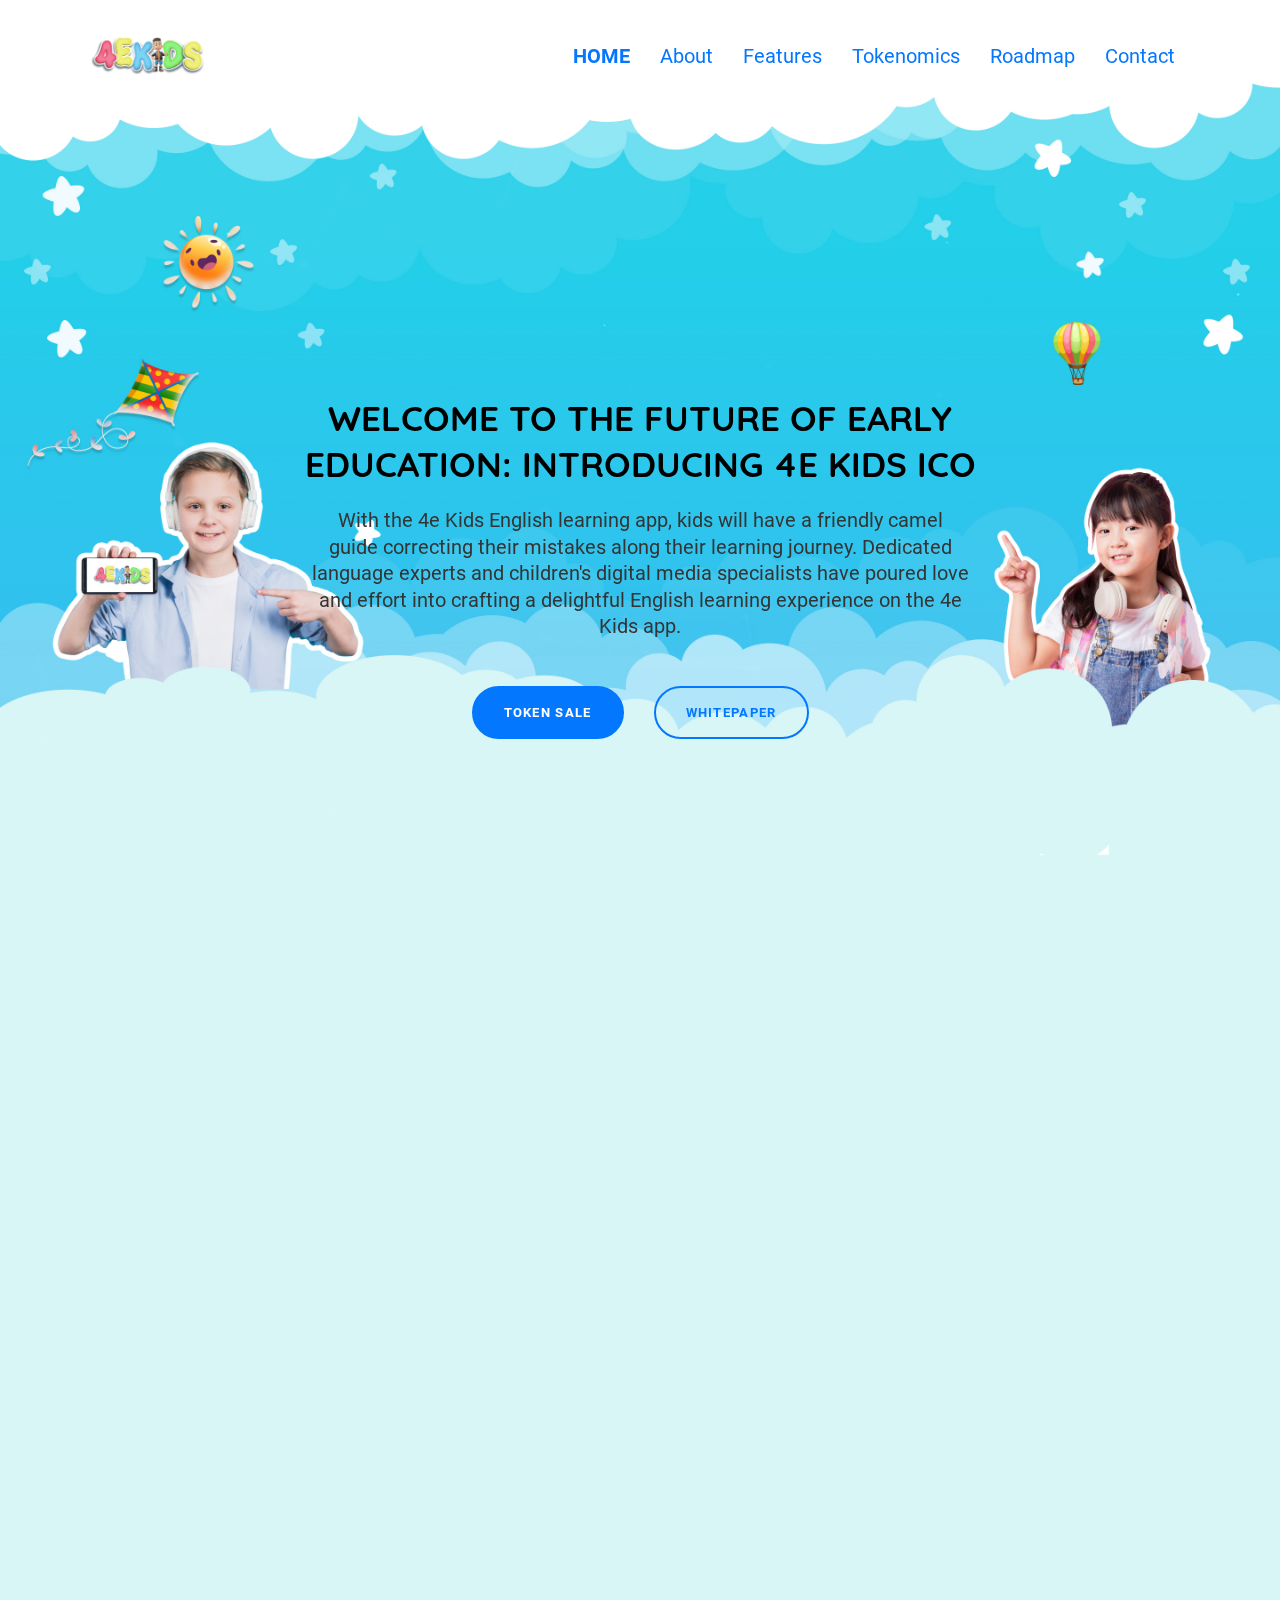
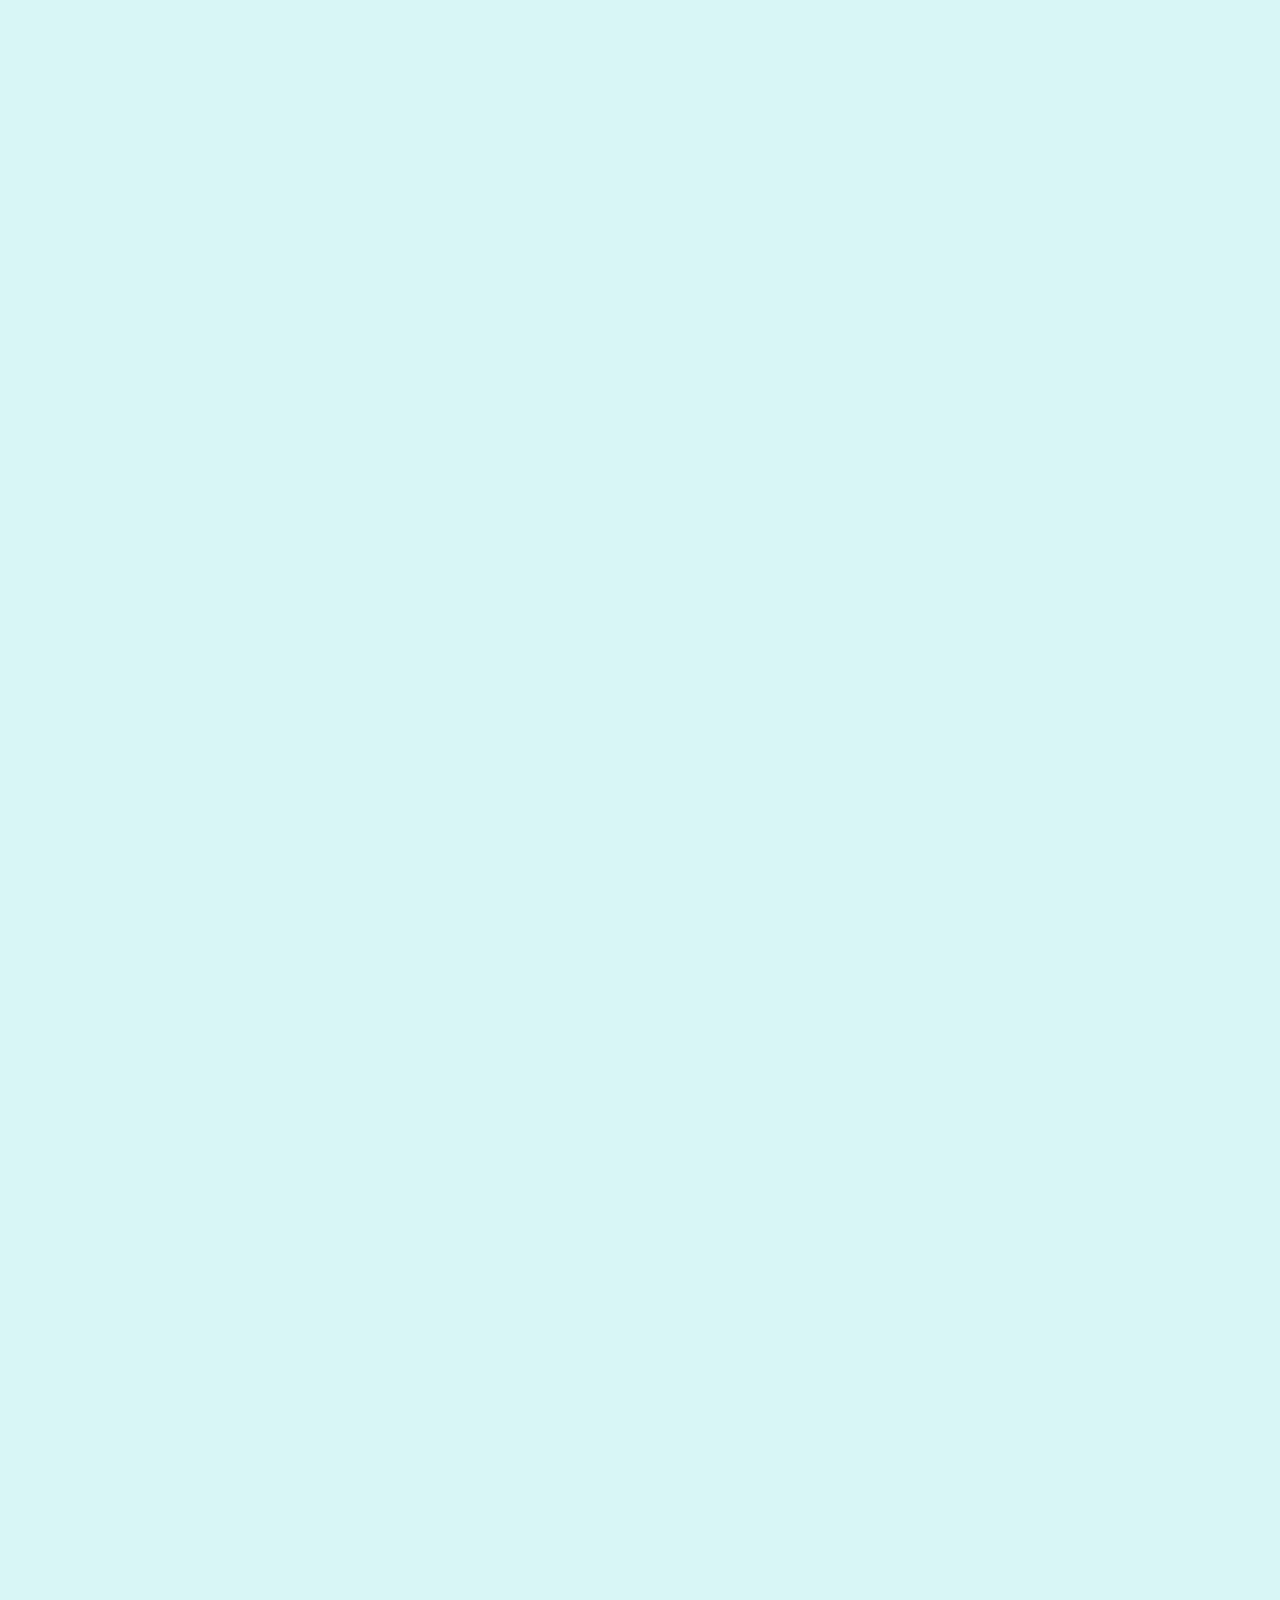
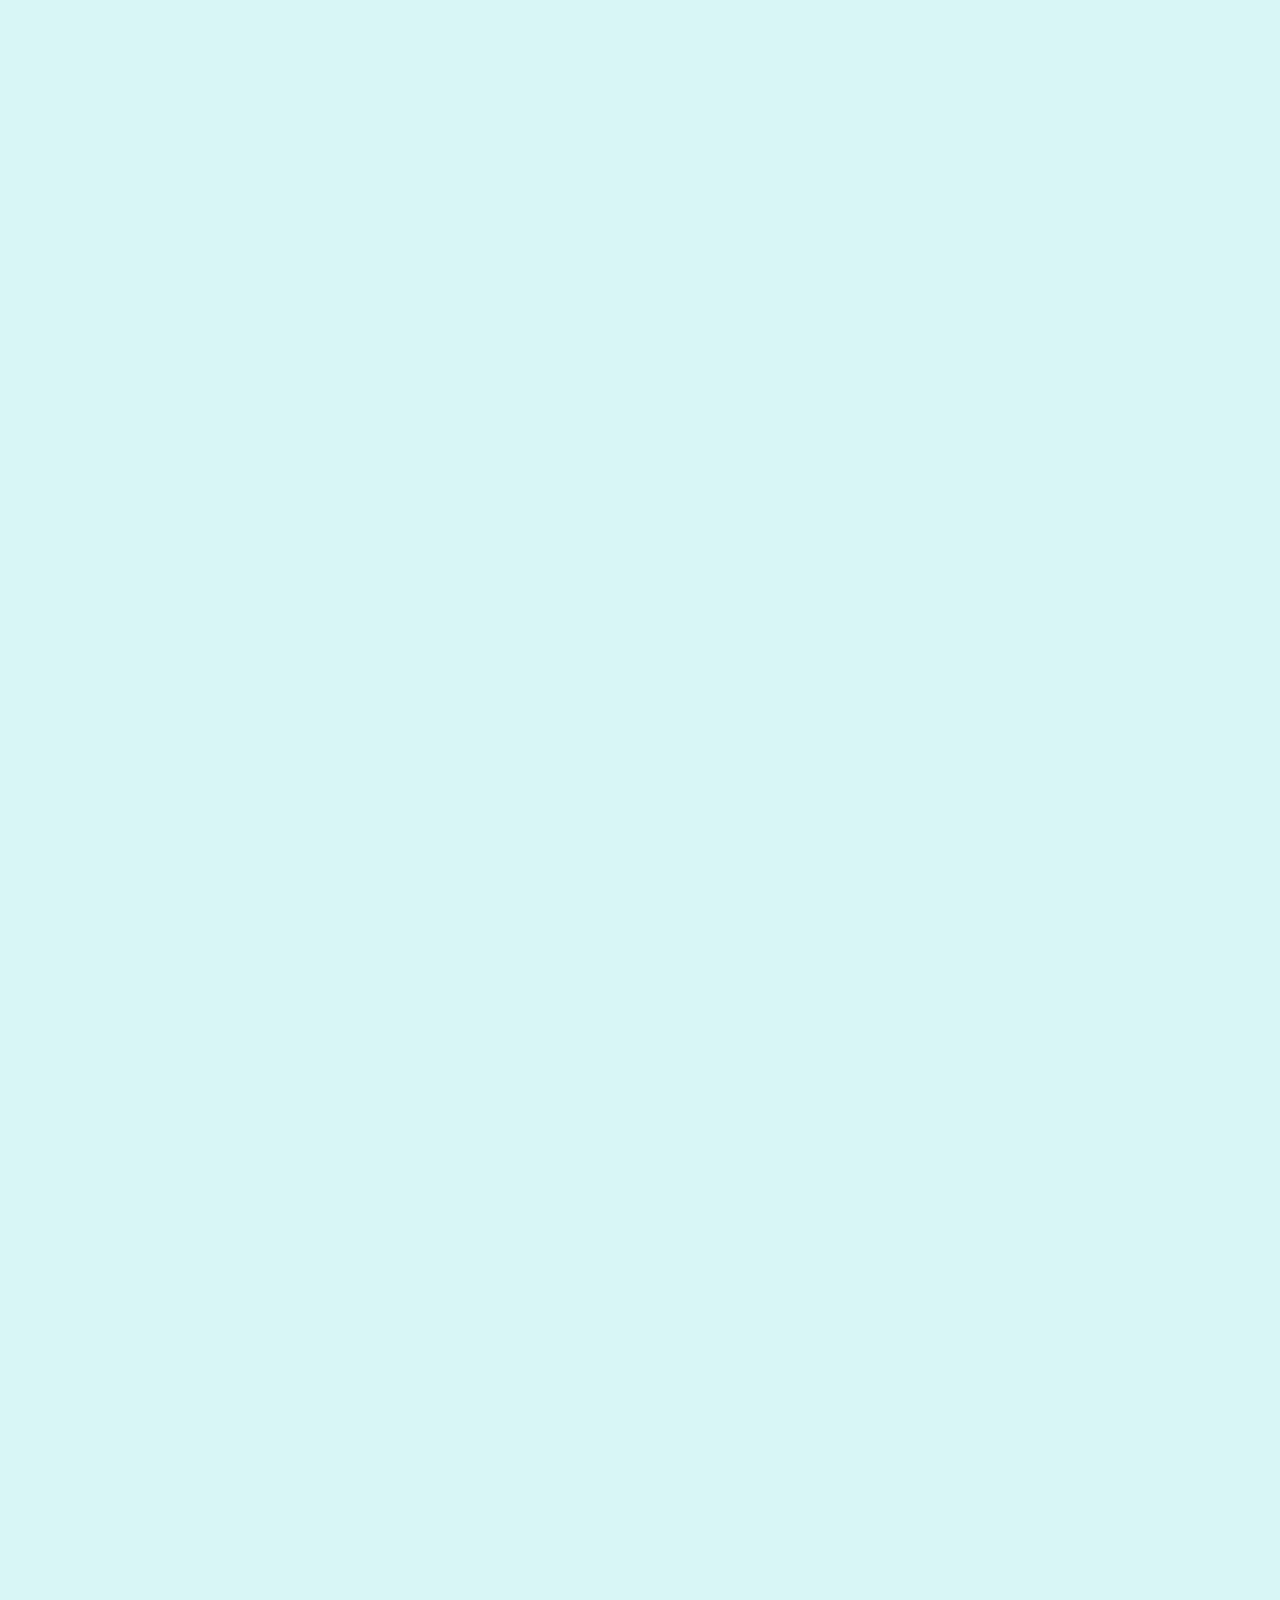
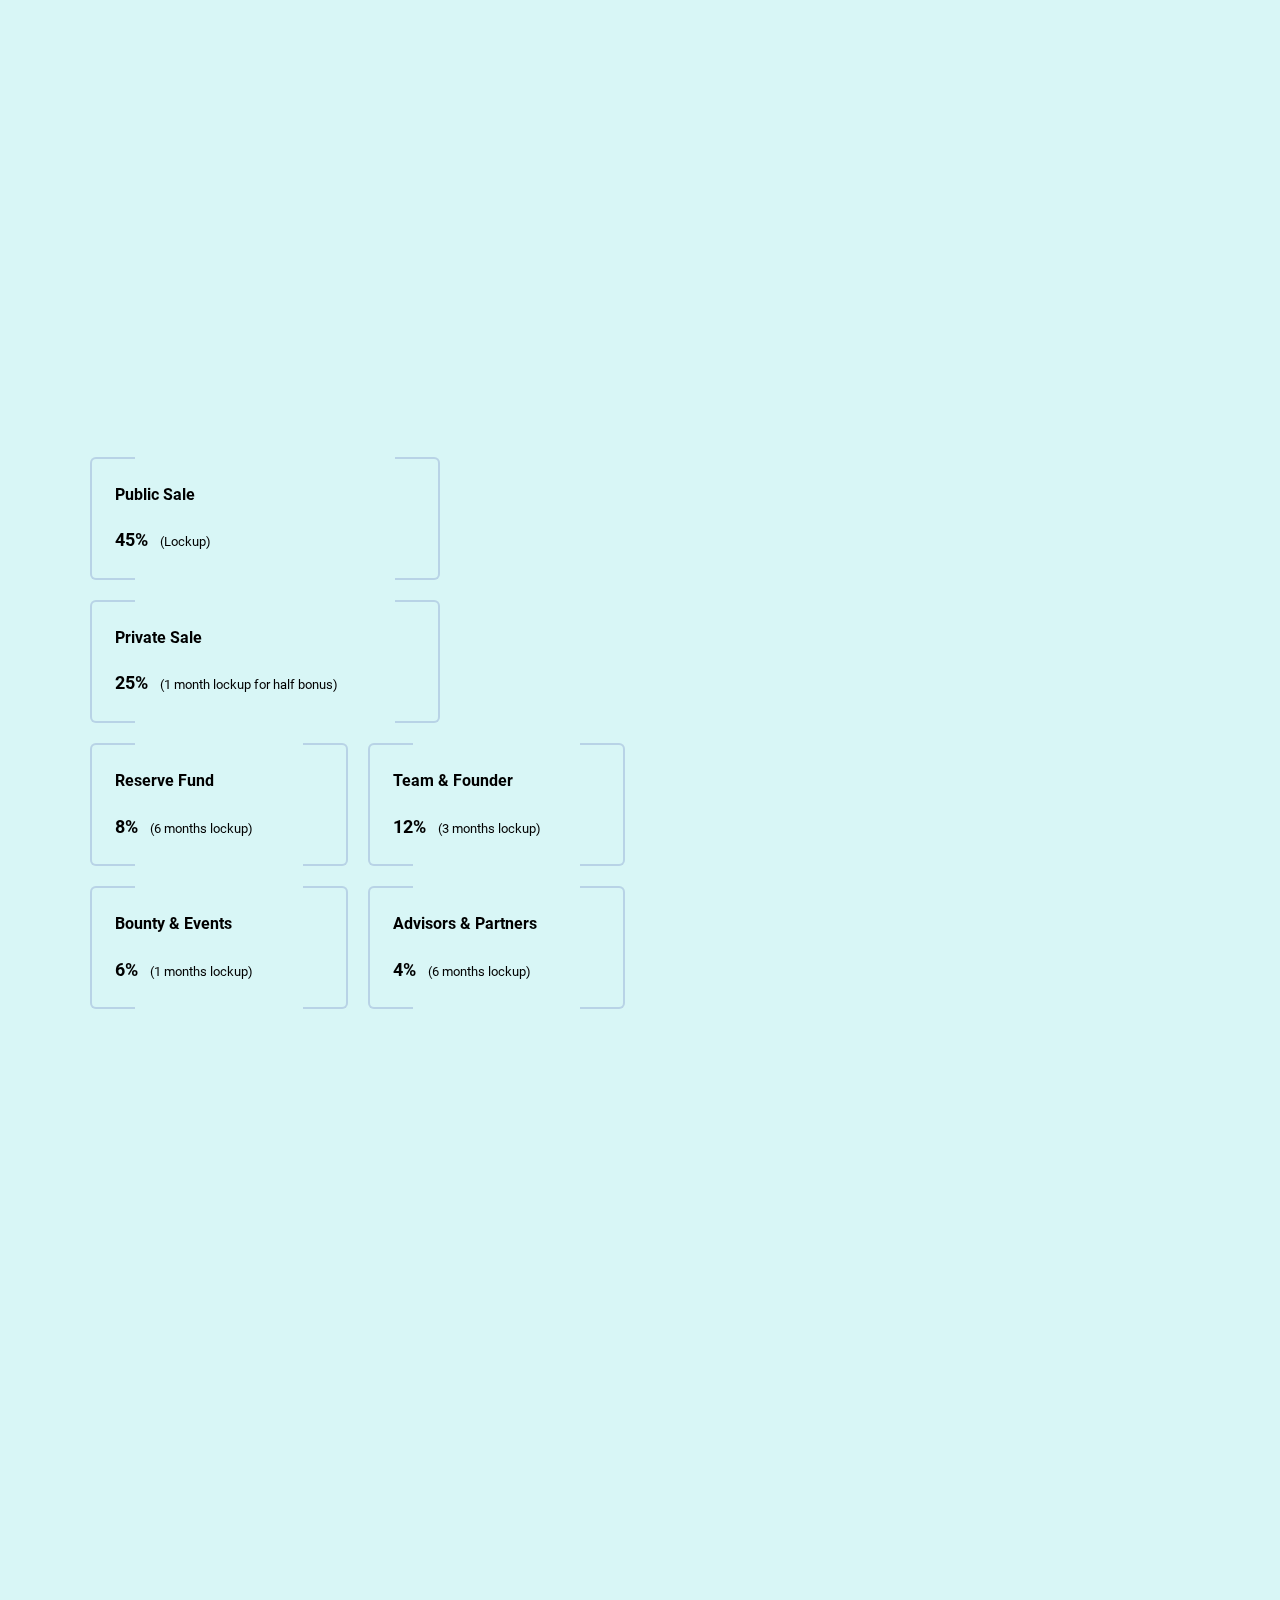
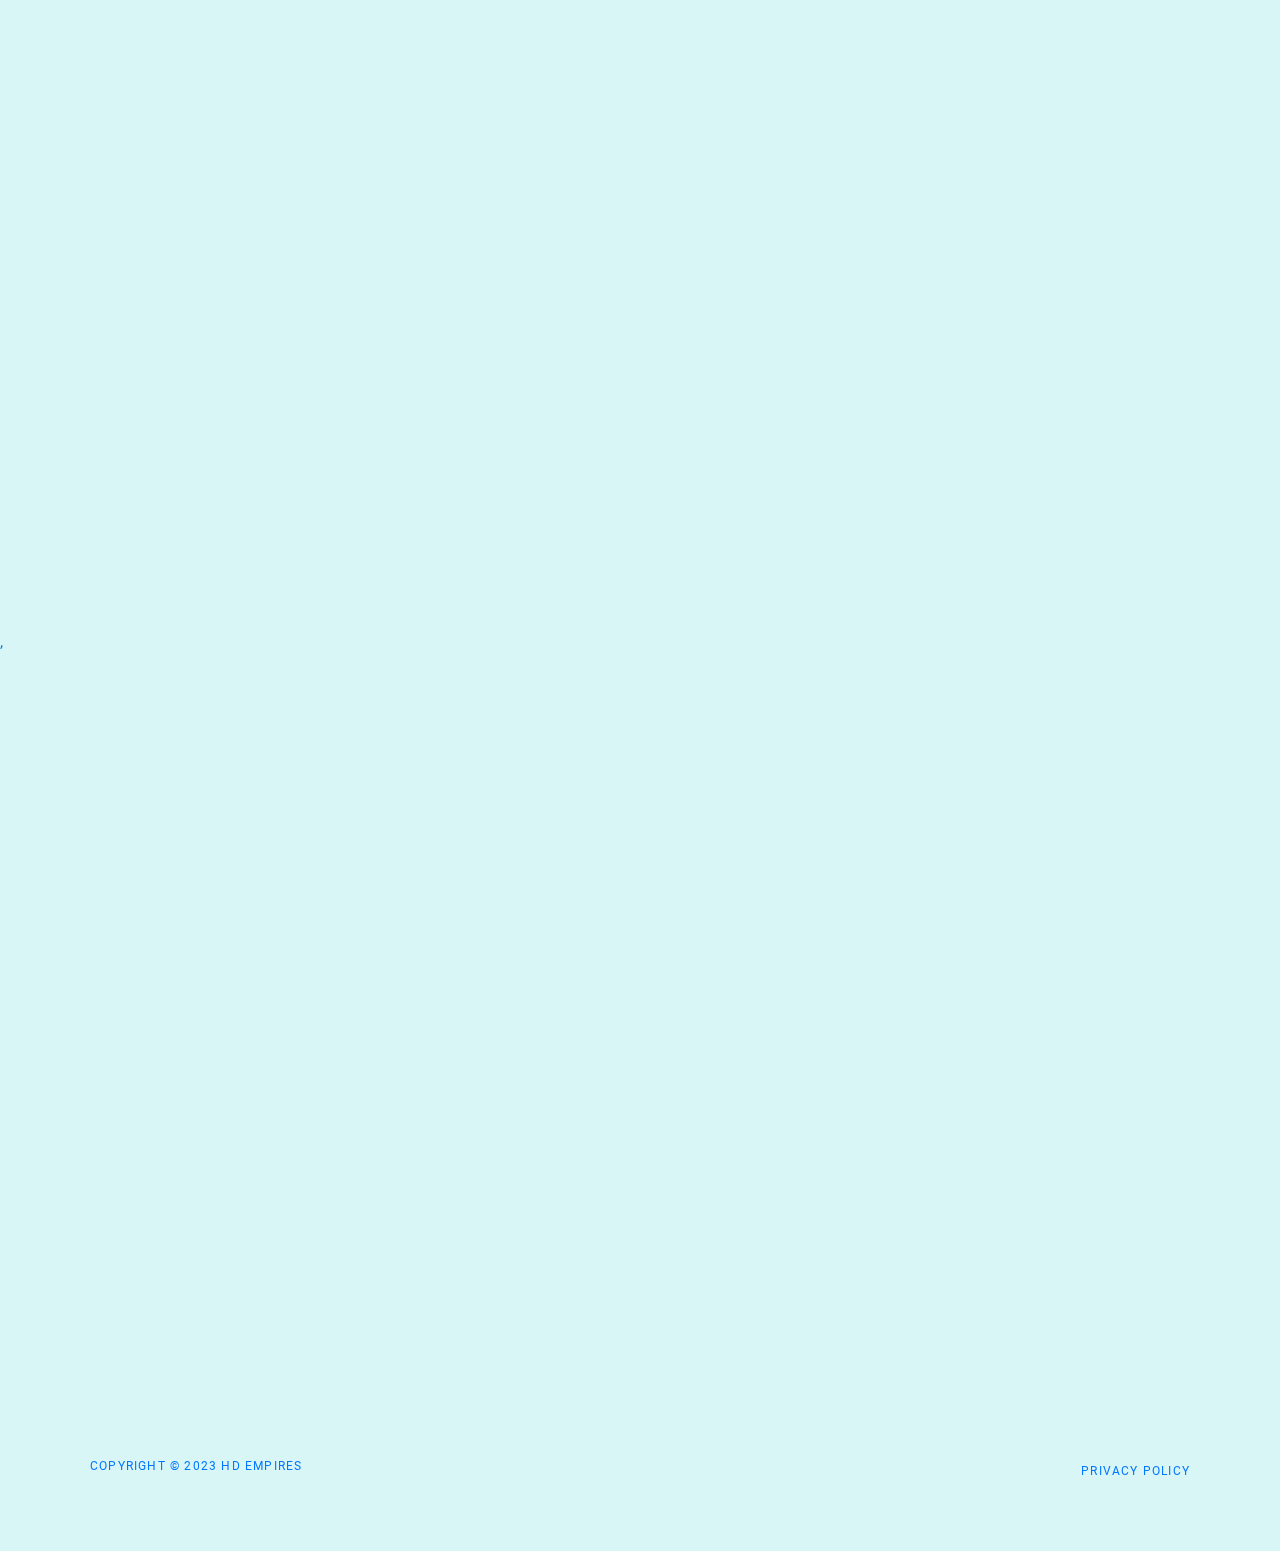
<file: index.html>
<!DOCTYPE html>
<html lang="en" class="js">

<head>
  <meta charset="utf-8" />
  <meta name="author" content="4E KIDS" />
  <meta name="viewport" content="width=device-width, initial-scale=1, shrink-to-fit=no" />
  <meta name="description" content="4E KIDS | Home Page" />
  <link rel="shortcut icon" href="images/favicon.ico" />
  <title>4E KIDS | Cryptocurrency</title>
  <link rel="stylesheet" href="assets/css/vendor.bundle.css?ver=200" />
  <link rel="stylesheet" href="assets/css/style-azalea.css?ver=200" />
  <link rel="stylesheet" href="assets/css/theme.css?ver=200" />


</head>

<body class="nk-body body-wider bg-theme mode-onepage" style="position: relative;">
  <div class="nk-wrap position-relative " style="height: 100%;">
    <header class="nk-header page-header is-transparent is-sticky is-dark" id="header">
      <!-- Header @s -->
      <div class="header-main">
        <div class="header-container container container-xxl">
          <div class="header-wrap">
            <!-- Logo @s -->
            <div class="header-logo logo animated" data-animate="fadeInDown" data-delay=".6">
              <a href="./" class="logo-link">
                <img class="logo-dark" src="images/LOGO-4E-KIDS-128px.png" alt="logo" />
                <img class="logo-light" src="images/LOGO-4E-KIDS-128px.png" alt="logo" />
              </a>
            </div>
            <!-- Menu Toogle @s -->
            <div class="header-nav-toggle">
              <a href="#" class="navbar-toggle" data-menu-toggle="header-menu">
                <div class="toggle-line">
                  <span></span>
                </div>
              </a>
            </div>
            <!-- Menu @s -->
            <div class="header-navbar animated" data-animate="fadeInDown" data-delay=".6">
              <nav class="header-menu" id="header-menu">
                <ul class="menu">
                  <li class="menu-item">
                    <a class="menu-link nav-link" href="#header">Home</a>
                  </li>
                  <li class="menu-item">
                    <a class="menu-link nav-link" href="#about">About</a>
                  </li>
                  <li class="menu-item">
                    <a class="menu-link nav-link" href="#features">Features</a>
                  </li>
                  <li class="menu-item">
                    <a class="menu-link nav-link" href="#tokensale">Tokenomics</a>
                  </li>
                  <li class="menu-item">
                    <a class="menu-link nav-link" href="#roadmap">Roadmap</a>
                  </li>
                  <li class="menu-item">
                    <a class="menu-link nav-link" href="#contact">Contact</a>
                  </li>

                </ul>

              </nav>
            </div>
            <!-- .header-navbar @e -->
          </div>
        </div>
      </div>
      <!-- .header-main @e -->
      <div class="banner banner-fs tc-light">
        <div class="nk-block nk-block-header nk-block-sm my-auto">
          <div class="container " style="padding-top: 10rem;">
            <div class="banner-caption text-center">
              <h1 class="title title-xl-2 ttu animated" data-animate="fadeInUp" data-delay="0.7"
                style="font-weight: 700;font-size: 30.8px; line-height: 45.6px; color: #000000;">
                Welcome to the Future of Early Education: Introducing 4E KIDS
                ICO
              </h1>
              <div class="row justify-content-center pb-3">
                <div class="col-sm-11 col-xl-11 col-xxl-8">
                  <p class="lead animated" data-animate="fadeInUp" data-delay="0.8"
                    style="color : #343434; font-weight: 400; font-size: 20px; line-height: 26.6px;">
                    With the 4e Kids English learning app, kids will have a friendly camel guide correcting their
                    mistakes along their learning journey. Dedicated language experts and children's digital media
                    specialists have poured love and effort into crafting a delightful English learning experience on
                    the 4e Kids app.
                  </p>

                </div>
              </div>
              <div class="cpn-action">
                <ul class="btn-grp mx-auto">
                  <li class="animated" data-animate="fadeInUp" data-delay="0.9">
                    <a href="#tokensale" class="btn btn-primary btn-round" style="font-weight: 700;">TOKEN SALE</a>
                  </li>
                  <li class="animated" data-animate="fadeInUp" data-delay="1">
                    <a href="https://4e-kids.gitbook.io/4e-kids/"
                      class="menu-link btn btn-round btn-outline btn-primary"
                      style="color : #0477FF; font-weight: 700;">Whitepaper</a>
                  </li>
                </ul>
              </div>
            </div>
          </div>
        </div>
       

        <!-- Place Particle Js -->
        <div id="particles-bg" class="particles-container is-fixed particles-bg op-20"></div>
      </div>
    </header>
    <main class="nk-pages tc-light">
      <div class="nk-block nk-block-status" style="margin-top: 10rem;">
        <div class="container container-xxl">
          <div class="row gutter-vr-40px justify-content-between">
            <div class="col-xxl-6 col-xl-5 col-lg-5">
              <div class="progress-wrap progress-wrap-point animated" data-animate="fadeInUp" data-delay="0.8">
                <ul class="progress-info progress-info-s2">
                  <li class="text_intro">Raised - <span class="text_intro">1,1250 Tokens</span></li>
                  <li class="text-end text_intro">
                    Target - <span class="text_intro">150,000 Tokens</span>
                  </li>
                </ul>
                <div class="progress-bar progress-bar-xs">
                  <div class="progress-percent progress-percent-s2" data-percent="30"></div>
                  <div class="progress-point text_intro" data-point="25">Soft Cap</div>
                  <div class="progress-point text_intro" data-point="55">
                    Crowdsale
                  </div>
                  <div class="progress-point text_intro" data-point="85">Hard Cap</div>
                </div>
              </div>
            </div>
            <div class="col-xxl-5 col-xl-6 col-lg-7 text-center text-sm-start">
              <div class="row justify-content-around gutter-vr-30px">
                <div class="col-sm-4 col-md-6 col-lg-4 col-xl-5">
                  <div class="status-info animated" data-animate="fadeInUp" data-delay="0.9">
                    <h6 class="title title-xxs tc-default status-title ttu text_intro">
                      Current Bonus
                    </h6>
                    <h3 class="fz-3 fw-3 status-percent text_intro">20%</h3>
                    <div class="fz-8 text_intro">Contributors can receive</div>
                  </div>
                </div>
                <div class="col-sm-8 col-md-6 col-lg-7 col-xl-7">
                  <div class="status-countdown float-sm-end animated" data-animate="fadeInUp" data-delay="1">
                    <h6 class="title title-xxs tc-default status-title ttu text_intro">
                      The Bonus ends in
                    </h6>
                    <div
                      class="countdown justify-content-center justify-content-sm-start countdown-s3 countdown-s3-alt text_intro"
                      data-date="2023/12/12" data-min-text="Minutes" data-sec-text="Seconds"></div>
                  </div>
                </div>
              </div>
            </div>
          </div>
        </div>
      </div>
      <section class="section" id="about">
        <div class="container">
          <div class="row justify-content-center text-center">
            <div class="col-lg-6">
              <div class="section-head section-head-s2">
                <h2 class="title title-xl animated text_title" data-animate="fadeInUp" data-delay="0.1"
                  title="ABOUT KIDS">
                  ABOUT
                </h2>
              </div>
            </div>
          </div>
        </div>
        <div class="container container-xxl">
          <div class="nk-block">
            <div class="row justify-content-between align-items-center gutter-vr-40px">
              <div class="col-lg-6 order-lg-last">
                <div class="gfx py-4 animated" data-animate="fadeInUp" data-delay="0.2">
                  <img src="images/1.png" alt="gfx" />
                </div>
              </div>
              <div class="col-lg-5">
                <div class="nk-block-text">

                  <p class="animated text-des" data-animate="fadeInUp" data-delay="0.5">
                    4E KIDS is an early education application for children
                    from 2 to 7 years old, designed according to Montessori
                    standards to create an interactive learning environment
                    and comprehensive development.
                  </p>
                  <p class="animated text-des" data-animate="fadeInUp" data-delay="0.5">
                    With 4E KIDS, children will discover and learn through
                    engaging and diverse educational activities. The app
                    offers a collection of interactive games and activities
                    that help children practice basic skills like counting,
                    letter recognition, basic math, and exploring the world
                    around them.
                  </p>
                  <p class="animated text-des" data-animate="fadeInUp" data-delay="0.5">
                    The learning journey is made more exciting with 9 English levels to conquer. As a fun reward for
                    each level they pass, children will gather souvenirs that unlock special videos. This rewarding
                    system of collecting gifts becomes a motivating force in the kids' adventurous journey of mastering
                    new languages.
                  </p>
                  <ul class="btn-grp gutter-vr-20px pdt-m">
                    <li class="animated" data-animate="fadeInUp" data-delay="0.6">
                      <a href="#features" class="menu-link btn btn-primary btn-round btn-lg"><span>Features</span>
                        <em class="icon ti ti-arrow-down"></em></a>
                    </li>
                    <li class="animated" data-animate="fadeInUp" data-delay="0.7">
                      <a href="#ecosystems" class="menu-link btn btn-underline">Montessori Method</a>
                    </li>
                  </ul>
                </div>
              </div>
            </div>
          </div>
        </div>
      </section>
      <!-- // -->
      <section class="section" id="ecosystems">
        <div class="container">
          <div class="row justify-content-center text-center">
            <div class="col-lg-6">
              <div class="section-head section-head-s2">
                <h2 class="title title-xl animated text_title" data-animate="fadeInUp" data-delay="0.1"
                  title="Montessori Method">
                  4E KIDS Method
                </h2>
                <p class="animated text-des" data-animate="fadeInUp" data-delay="0.2">
                  With the Montessori method, 4E KIDS focuses on important
                  elements in early education applications for children from 2
                  to 7 years old
                </p>
              </div>
            </div>
          </div>
        </div>
        <div class="container container-xxl">
          <div class="nk-block">
            <div class="row text-center align-items-lg-start gutter-vr-40px">
              <div class="col-lg-3 col-sm-6">
                <div class="feature feature-s6 feature-s6-1 animated" data-animate="fadeInUp" data-delay="0.3">
                  <div class="feature-text">
                    <h5 class="title title-sm ttu">Explore</h5>
                    <p class="text-des">Inspires curiosity and intellectual exploration through educational games and
                      activities.</p>
                  </div>
                </div>
              </div>

              <div class="col-lg-3 col-sm-6">
                <div class="feature feature-s6 feature-s6-2 animated" data-animate="fadeInUp" data-delay="0.4">
                  <div class="feature-text">
                    <h5 class="title title-sm ttu">Engage</h5>
                    <p class="text-des">Promotes active participation in interactive learning, enhancing concentration
                      and skills
                      application.</p>
                  </div>
                </div>
              </div>

              <div class="col-lg-3 col-sm-6">
                <div class="feature feature-s6 feature-s6-3 animated" data-animate="fadeInUp" data-delay="0.5">
                  <div class="feature-text">
                    <h5 class="title title-sm ttu">Educate</h5>
                    <p class="text-des">Provides a comprehensive educational experience, covering basic skills and
                      offering insights into
                      science, history, art, and the environment.</p>
                  </div>
                </div>
              </div>

              <div class="col-lg-3 col-sm-6">
                <div class="feature feature-s6 feature-s6-4 animated" data-animate="fadeInUp" data-delay="0.6">
                  <div class="feature-text">
                    <h5 class="title title-sm ttu">Empower</h5>
                    <p class="text-des">Supports children's confidence and independence through free exploration,
                      skill-building,
                      creativity, and logical thinking in a secure learning environment.</p>
                  </div>
                </div>
              </div>

            </div>
            <div class="bg-image bg-contain bg-bottom-center bg-ecosystems animated d-none d-sm-block"
              data-animate="fadeInUp" data-delay="0.2">
              <img src="images/globe-particle.png" alt="globe" />
            </div>
          </div>
        </div>
      </section>

      <section class="section" id="about">
        <div class="container">
          <div class="row justify-content-center text-center">
            <div class="col-lg-6">
              <div class="section-head section-head-s2">
                <h2 class="title title-xl animated text_title" data-animate="fadeInUp" data-delay="0.1"
                  title="Outstanding Features ">
                  ENRICHING FEATURES
                </h2>
              </div>
            </div>
          </div>
        </div>
        <div class="container container-xxl">
          <div class="nk-block">
            <div class="row align-items-center justify-content-center justify-content-xl-between gutter-vr-30px">
              <div class="col-xxl-6 col-xl-6 col-lg-8">
                <div class="nk-block-img nk-block-plx animated" data-animate="fadeInUp" data-delay="0.3">
                  <img class="" src="images/4.png" alt="" style="scale: 1.25;" />
                </div>
              </div>
              <div class="col-xxl-5 col-xl-6 col-lg-8">
                <div class="nk-block-text">
                  <div class="feature feature-inline animated" data-animate="fadeInUp" data-delay="0.4">
                    <div class="feature-icon feature-icon-md">
                      <em class="icon icon-xs icon-circle"
                        style="display: flex; justify-content: center; align-content: center;">
                        <svg width="18" height="19" viewBox="0 0 18 19" fill="none" xmlns="http://www.w3.org/2000/svg">
                          <g clip-path="url(#clip0_3690_187758)">
                            <path opacity="0.025806"
                              d="M9.32114 17.8736C13.845 17.8736 17.5124 13.7321 17.5124 8.62334C17.5124 3.51454 13.845 -0.626953 9.32114 -0.626953C4.79723 -0.626953 1.12988 3.51454 1.12988 8.62334C1.12988 13.7321 4.79723 17.8736 9.32114 17.8736Z"
                              fill="white" />
                            <path opacity="0.051613"
                              d="M9.3212 17.6499C13.7338 17.6499 17.3109 13.6087 17.3109 8.62376C17.3109 3.63878 13.7338 -0.402344 9.3212 -0.402344C4.90864 -0.402344 1.33154 3.63878 1.33154 8.62376C1.33154 13.6087 4.90864 17.6499 9.3212 17.6499Z"
                              fill="white" />
                            <path opacity="0.077419"
                              d="M9.32127 17.4203C13.6225 17.4203 17.1093 13.482 17.1093 8.62373C17.1093 3.76551 13.6225 -0.172852 9.32127 -0.172852C5.02004 -0.172852 1.5332 3.76551 1.5332 8.62373C1.5332 13.482 5.02004 17.4203 9.32127 17.4203Z"
                              fill="white" />
                            <path opacity="0.1032"
                              d="M9.32084 17.1908C13.5107 17.1908 16.9073 13.3552 16.9073 8.6237C16.9073 3.89224 13.5107 0.0566406 9.32084 0.0566406C5.13095 0.0566406 1.73438 3.89224 1.73438 8.6237C1.73438 13.3552 5.13095 17.1908 9.32084 17.1908Z"
                              fill="white" />
                            <path opacity="0.129"
                              d="M9.3209 16.966C13.3994 16.966 16.7058 13.2308 16.7058 8.62315C16.7058 4.01551 13.3994 0.280273 9.3209 0.280273C5.24235 0.280273 1.93604 4.01551 1.93604 8.62315C1.93604 13.2308 5.24235 16.966 9.3209 16.966Z"
                              fill="white" />
                            <path opacity="0.1548"
                              d="M9.3209 16.7365C13.291 16.7365 16.5095 13.104 16.5095 8.62312C16.5095 4.14224 13.291 0.509766 9.3209 0.509766C5.35076 0.509766 2.13232 4.14224 2.13232 8.62312C2.13232 13.104 5.35076 16.7365 9.3209 16.7365Z"
                              fill="white" />
                            <path opacity="0.1806"
                              d="M9.32096 16.5127C13.1798 16.5127 16.3079 12.9806 16.3079 8.62354C16.3079 4.26648 13.1798 0.734375 9.32096 0.734375C5.46216 0.734375 2.33398 4.26648 2.33398 8.62354C2.33398 12.9806 5.46216 16.5127 9.32096 16.5127Z"
                              fill="white" />
                            <path opacity="0.2065"
                              d="M9.32053 16.2832C13.068 16.2832 16.1059 12.8538 16.1059 8.62351C16.1059 4.39321 13.068 0.963867 9.32053 0.963867C5.57307 0.963867 2.53516 4.39321 2.53516 8.62351C2.53516 12.8538 5.57307 16.2832 9.32053 16.2832Z"
                              fill="white" />
                            <path opacity="0.2323"
                              d="M9.32059 16.0594C12.9567 16.0594 15.9044 12.7304 15.9044 8.62394C15.9044 4.51745 12.9567 1.18848 9.32059 1.18848C5.68447 1.18848 2.73682 4.51745 2.73682 8.62394C2.73682 12.7304 5.68447 16.0594 9.32059 16.0594Z"
                              fill="white" />
                            <path opacity="0.2581"
                              d="M9.32163 15.8298C12.8464 15.8298 15.7038 12.6036 15.7038 8.62391C15.7038 4.64418 12.8464 1.41797 9.32163 1.41797C5.79685 1.41797 2.93945 4.64418 2.93945 8.62391C2.93945 12.6036 5.79685 15.8298 9.32163 15.8298Z"
                              fill="white" />
                            <path opacity="0.2839"
                              d="M9.32121 15.6051C12.7346 15.6051 15.5018 12.4793 15.5018 8.62336C15.5018 4.76744 12.7346 1.6416 9.32121 1.6416C5.90777 1.6416 3.14062 4.76744 3.14062 8.62336C3.14062 12.4793 5.90777 15.6051 9.32121 15.6051Z"
                              fill="white" />
                            <path opacity="0.3097"
                              d="M9.32127 15.3756C12.6234 15.3756 15.3002 12.3525 15.3002 8.62333C15.3002 4.89417 12.6234 1.87109 9.32127 1.87109C6.01917 1.87109 3.34229 4.89417 3.34229 8.62333C3.34229 12.3525 6.01917 15.3756 9.32127 15.3756Z"
                              fill="white" />
                            <path opacity="0.3355"
                              d="M9.32133 15.1518C12.5121 15.1518 15.0987 12.2291 15.0987 8.62375C15.0987 5.01841 12.5121 2.0957 9.32133 2.0957C6.13057 2.0957 3.54395 5.01841 3.54395 8.62375C3.54395 12.2291 6.13057 15.1518 9.32133 15.1518Z"
                              fill="white" />
                            <path opacity="0.3613"
                              d="M9.32139 14.9222C12.4008 14.9222 14.8972 12.1023 14.8972 8.62372C14.8972 5.14514 12.4008 2.3252 9.32139 2.3252C6.24197 2.3252 3.74561 5.14514 3.74561 8.62372C3.74561 12.1023 6.24197 14.9222 9.32139 14.9222Z"
                              fill="white" />
                            <path opacity="0.3871"
                              d="M9.3209 14.6975C12.2919 14.6975 14.7004 11.9779 14.7004 8.62317C14.7004 5.2684 12.2919 2.54883 9.3209 2.54883C6.34989 2.54883 3.94141 5.2684 3.94141 8.62317C3.94141 11.9779 6.34989 14.6975 9.3209 14.6975Z"
                              fill="white" />
                            <path opacity="0.4129"
                              d="M9.32096 14.468C12.1806 14.468 14.4989 11.8511 14.4989 8.62314C14.4989 5.39513 12.1806 2.77832 9.32096 2.77832C6.46129 2.77832 4.14307 5.39513 4.14307 8.62314C4.14307 11.8511 6.46129 14.468 9.32096 14.468Z"
                              fill="white" />
                            <path opacity="0.4387"
                              d="M9.32102 14.2442C12.0694 14.2442 14.2973 11.7278 14.2973 8.62356C14.2973 5.51937 12.0694 3.00293 9.32102 3.00293C6.57269 3.00293 4.34473 5.51937 4.34473 8.62356C4.34473 11.7278 6.57269 14.2442 9.32102 14.2442Z"
                              fill="white" />
                            <path opacity="0.4645"
                              d="M9.32108 14.0146C11.9581 14.0146 14.0958 11.601 14.0958 8.62353C14.0958 5.6461 11.9581 3.23242 9.32108 3.23242C6.68409 3.23242 4.54639 5.6461 4.54639 8.62353C4.54639 11.601 6.68409 14.0146 9.32108 14.0146Z"
                              fill="white" />
                            <path opacity="0.4903"
                              d="M9.32115 13.7851C11.8468 13.7851 13.8942 11.4742 13.8942 8.6235C13.8942 5.77284 11.8468 3.46191 9.32115 3.46191C6.79549 3.46191 4.74805 5.77284 4.74805 8.6235C4.74805 11.4742 6.79549 13.7851 9.32115 13.7851Z"
                              fill="white" />
                            <path opacity="0.5161"
                              d="M9.32121 13.5604C11.7355 13.5604 13.6927 11.3498 13.6927 8.62295C13.6927 5.8961 11.7355 3.68555 9.32121 3.68555C6.90689 3.68555 4.94971 5.8961 4.94971 8.62295C4.94971 11.3498 6.90689 13.5604 9.32121 13.5604Z"
                              fill="white" />
                            <path opacity="0.5419"
                              d="M9.32127 13.3308C11.6242 13.3308 13.4912 11.223 13.4912 8.62292C13.4912 6.02283 11.6242 3.91504 9.32127 3.91504C7.0183 3.91504 5.15137 6.02283 5.15137 8.62292C5.15137 11.223 7.0183 13.3308 9.32127 13.3308Z"
                              fill="white" />
                            <path opacity="0.5677"
                              d="M9.32084 13.107C11.5125 13.107 13.2891 11.0996 13.2891 8.62334C13.2891 6.14707 11.5125 4.13965 9.32084 4.13965C7.12921 4.13965 5.35254 6.14707 5.35254 8.62334C5.35254 11.0996 7.12921 13.107 9.32084 13.107Z"
                              fill="white" />
                            <path opacity="0.5935"
                              d="M9.32091 12.8775C11.4012 12.8775 13.0876 10.9728 13.0876 8.62331C13.0876 6.2738 11.4012 4.36914 9.32091 4.36914C7.24061 4.36914 5.5542 6.2738 5.5542 8.62331C5.5542 10.9728 7.24061 12.8775 9.32091 12.8775Z"
                              fill="white" />
                            <path opacity="0.6194"
                              d="M9.3209 12.6537C11.2928 12.6537 12.8913 10.8494 12.8913 8.62374C12.8913 6.39804 11.2928 4.59375 9.3209 4.59375C7.34902 4.59375 5.75049 6.39804 5.75049 8.62374C5.75049 10.8494 7.34902 12.6537 9.3209 12.6537Z"
                              fill="white" />
                            <path opacity="0.6452"
                              d="M9.32096 12.4242C11.1815 12.4242 12.6898 10.7226 12.6898 8.62371C12.6898 6.52477 11.1815 4.82324 9.32096 4.82324C7.46042 4.82324 5.95215 6.52477 5.95215 8.62371C5.95215 10.7226 7.46042 12.4242 9.32096 12.4242Z"
                              fill="white" />
                            <path opacity="0.671"
                              d="M9.32054 12.1994C11.0697 12.1994 12.4878 10.5983 12.4878 8.62316C12.4878 6.64803 11.0697 5.04688 9.32054 5.04688C7.57133 5.04688 6.15332 6.64803 6.15332 8.62316C6.15332 10.5983 7.57133 12.1994 9.32054 12.1994Z"
                              fill="white" />
                            <path opacity="0.6968"
                              d="M9.3206 11.9699C10.9585 11.9699 12.2862 10.4715 12.2862 8.62313C12.2862 6.77476 10.9585 5.27637 9.3206 5.27637C7.68273 5.27637 6.35498 6.77476 6.35498 8.62313C6.35498 10.4715 7.68273 11.9699 9.3206 11.9699Z"
                              fill="white" />
                            <path opacity="0.7226"
                              d="M9.32164 11.7461C10.8482 11.7461 12.0857 10.3481 12.0857 8.62355C12.0857 6.899 10.8482 5.50098 9.32164 5.50098C7.79511 5.50098 6.55762 6.899 6.55762 8.62355C6.55762 10.3481 7.79511 11.7461 9.32164 11.7461Z"
                              fill="white" />
                            <path opacity="0.7484"
                              d="M9.32121 11.5166C10.7364 11.5166 11.8836 10.2213 11.8836 8.62352C11.8836 7.02573 10.7364 5.73047 9.32121 5.73047C7.90602 5.73047 6.75879 7.02573 6.75879 8.62352C6.75879 10.2213 7.90602 11.5166 9.32121 11.5166Z"
                              fill="white" />
                            <path opacity="0.7742"
                              d="M9.32127 11.2918C10.6251 11.2918 11.6821 10.0969 11.6821 8.62297C11.6821 7.14899 10.6251 5.9541 9.32127 5.9541C8.01743 5.9541 6.96045 7.14899 6.96045 8.62297C6.96045 10.0969 8.01743 11.2918 9.32127 11.2918Z"
                              fill="white" />
                            <path opacity="0.8"
                              d="M9.32133 11.0623C10.5138 11.0623 11.4806 9.97015 11.4806 8.62294C11.4806 7.27573 10.5138 6.18359 9.32133 6.18359C8.12883 6.18359 7.16211 7.27573 7.16211 8.62294C7.16211 9.97015 8.12883 11.0623 9.32133 11.0623Z"
                              fill="white" />
                            <path d="M9.45362 0.989258L2.29688 9.88726H16.5308L9.45362 0.989258Z" fill="#1DCC6F" />
                            <path d="M9.36873 18.7847L16.5308 9.88672H2.29688L9.36873 18.7847Z" fill="#097859" />
                            <path d="M9.43227 0.989258L5.70801 9.88726H13.1194L9.43227 0.989258Z" fill="#A1FFB5" />
                            <path d="M9.38983 18.7847L13.1194 9.88672H5.70801L9.38983 18.7847Z" fill="#21B860" />
                            <path d="M2.29688 9.88726H5.70813L9.4324 0.989258L2.29688 9.88726Z" fill="#2DFC8D" />
                            <path
                              d="M9.38983 18.7853L6.33402 9.88726H12.8117L12.1114 12.2946L13.1194 9.88726L6.76905 8.70762L9.43227 0.989258L5.70801 9.88726L9.38983 18.7853Z"
                              fill="white" />
                            <path opacity="0.6" d="M3.17224 9.88726L9.4324 0.989258L2.29688 9.88726H3.17224Z"
                              fill="white" />
                            <path opacity="0.2"
                              d="M13.1197 9.88672L13.9049 12.4595L16.531 9.88672L9.39014 18.7847L13.1197 9.88672Z"
                              fill="black" />
                          </g>
                          <defs>
                            <clipPath id="clip0_3690_187758">
                              <rect width="16.7857" height="17.8571" fill="white"
                                transform="translate(0.928711 0.928711)" />
                            </clipPath>
                          </defs>
                        </svg>
                      </em>
                    </div>
                    <div class="feature-text">
                      <p class="text-des">
                        More than 100+ diverse and carefully selected
                        educational activities.
                      </p>
                    </div>
                  </div>
                  <div class="feature feature-inline animated" data-animate="fadeInUp" data-delay="0.5">
                    <div class="feature-icon feature-icon-md">
                      <em class="icon icon-xs icon-circle">
                        <svg width="18" height="19" viewBox="0 0 18 19" fill="none" xmlns="http://www.w3.org/2000/svg">
                          <g clip-path="url(#clip0_3690_187758)">
                            <path opacity="0.025806"
                              d="M9.32114 17.8736C13.845 17.8736 17.5124 13.7321 17.5124 8.62334C17.5124 3.51454 13.845 -0.626953 9.32114 -0.626953C4.79723 -0.626953 1.12988 3.51454 1.12988 8.62334C1.12988 13.7321 4.79723 17.8736 9.32114 17.8736Z"
                              fill="white" />
                            <path opacity="0.051613"
                              d="M9.3212 17.6499C13.7338 17.6499 17.3109 13.6087 17.3109 8.62376C17.3109 3.63878 13.7338 -0.402344 9.3212 -0.402344C4.90864 -0.402344 1.33154 3.63878 1.33154 8.62376C1.33154 13.6087 4.90864 17.6499 9.3212 17.6499Z"
                              fill="white" />
                            <path opacity="0.077419"
                              d="M9.32127 17.4203C13.6225 17.4203 17.1093 13.482 17.1093 8.62373C17.1093 3.76551 13.6225 -0.172852 9.32127 -0.172852C5.02004 -0.172852 1.5332 3.76551 1.5332 8.62373C1.5332 13.482 5.02004 17.4203 9.32127 17.4203Z"
                              fill="white" />
                            <path opacity="0.1032"
                              d="M9.32084 17.1908C13.5107 17.1908 16.9073 13.3552 16.9073 8.6237C16.9073 3.89224 13.5107 0.0566406 9.32084 0.0566406C5.13095 0.0566406 1.73438 3.89224 1.73438 8.6237C1.73438 13.3552 5.13095 17.1908 9.32084 17.1908Z"
                              fill="white" />
                            <path opacity="0.129"
                              d="M9.3209 16.966C13.3994 16.966 16.7058 13.2308 16.7058 8.62315C16.7058 4.01551 13.3994 0.280273 9.3209 0.280273C5.24235 0.280273 1.93604 4.01551 1.93604 8.62315C1.93604 13.2308 5.24235 16.966 9.3209 16.966Z"
                              fill="white" />
                            <path opacity="0.1548"
                              d="M9.3209 16.7365C13.291 16.7365 16.5095 13.104 16.5095 8.62312C16.5095 4.14224 13.291 0.509766 9.3209 0.509766C5.35076 0.509766 2.13232 4.14224 2.13232 8.62312C2.13232 13.104 5.35076 16.7365 9.3209 16.7365Z"
                              fill="white" />
                            <path opacity="0.1806"
                              d="M9.32096 16.5127C13.1798 16.5127 16.3079 12.9806 16.3079 8.62354C16.3079 4.26648 13.1798 0.734375 9.32096 0.734375C5.46216 0.734375 2.33398 4.26648 2.33398 8.62354C2.33398 12.9806 5.46216 16.5127 9.32096 16.5127Z"
                              fill="white" />
                            <path opacity="0.2065"
                              d="M9.32053 16.2832C13.068 16.2832 16.1059 12.8538 16.1059 8.62351C16.1059 4.39321 13.068 0.963867 9.32053 0.963867C5.57307 0.963867 2.53516 4.39321 2.53516 8.62351C2.53516 12.8538 5.57307 16.2832 9.32053 16.2832Z"
                              fill="white" />
                            <path opacity="0.2323"
                              d="M9.32059 16.0594C12.9567 16.0594 15.9044 12.7304 15.9044 8.62394C15.9044 4.51745 12.9567 1.18848 9.32059 1.18848C5.68447 1.18848 2.73682 4.51745 2.73682 8.62394C2.73682 12.7304 5.68447 16.0594 9.32059 16.0594Z"
                              fill="white" />
                            <path opacity="0.2581"
                              d="M9.32163 15.8298C12.8464 15.8298 15.7038 12.6036 15.7038 8.62391C15.7038 4.64418 12.8464 1.41797 9.32163 1.41797C5.79685 1.41797 2.93945 4.64418 2.93945 8.62391C2.93945 12.6036 5.79685 15.8298 9.32163 15.8298Z"
                              fill="white" />
                            <path opacity="0.2839"
                              d="M9.32121 15.6051C12.7346 15.6051 15.5018 12.4793 15.5018 8.62336C15.5018 4.76744 12.7346 1.6416 9.32121 1.6416C5.90777 1.6416 3.14062 4.76744 3.14062 8.62336C3.14062 12.4793 5.90777 15.6051 9.32121 15.6051Z"
                              fill="white" />
                            <path opacity="0.3097"
                              d="M9.32127 15.3756C12.6234 15.3756 15.3002 12.3525 15.3002 8.62333C15.3002 4.89417 12.6234 1.87109 9.32127 1.87109C6.01917 1.87109 3.34229 4.89417 3.34229 8.62333C3.34229 12.3525 6.01917 15.3756 9.32127 15.3756Z"
                              fill="white" />
                            <path opacity="0.3355"
                              d="M9.32133 15.1518C12.5121 15.1518 15.0987 12.2291 15.0987 8.62375C15.0987 5.01841 12.5121 2.0957 9.32133 2.0957C6.13057 2.0957 3.54395 5.01841 3.54395 8.62375C3.54395 12.2291 6.13057 15.1518 9.32133 15.1518Z"
                              fill="white" />
                            <path opacity="0.3613"
                              d="M9.32139 14.9222C12.4008 14.9222 14.8972 12.1023 14.8972 8.62372C14.8972 5.14514 12.4008 2.3252 9.32139 2.3252C6.24197 2.3252 3.74561 5.14514 3.74561 8.62372C3.74561 12.1023 6.24197 14.9222 9.32139 14.9222Z"
                              fill="white" />
                            <path opacity="0.3871"
                              d="M9.3209 14.6975C12.2919 14.6975 14.7004 11.9779 14.7004 8.62317C14.7004 5.2684 12.2919 2.54883 9.3209 2.54883C6.34989 2.54883 3.94141 5.2684 3.94141 8.62317C3.94141 11.9779 6.34989 14.6975 9.3209 14.6975Z"
                              fill="white" />
                            <path opacity="0.4129"
                              d="M9.32096 14.468C12.1806 14.468 14.4989 11.8511 14.4989 8.62314C14.4989 5.39513 12.1806 2.77832 9.32096 2.77832C6.46129 2.77832 4.14307 5.39513 4.14307 8.62314C4.14307 11.8511 6.46129 14.468 9.32096 14.468Z"
                              fill="white" />
                            <path opacity="0.4387"
                              d="M9.32102 14.2442C12.0694 14.2442 14.2973 11.7278 14.2973 8.62356C14.2973 5.51937 12.0694 3.00293 9.32102 3.00293C6.57269 3.00293 4.34473 5.51937 4.34473 8.62356C4.34473 11.7278 6.57269 14.2442 9.32102 14.2442Z"
                              fill="white" />
                            <path opacity="0.4645"
                              d="M9.32108 14.0146C11.9581 14.0146 14.0958 11.601 14.0958 8.62353C14.0958 5.6461 11.9581 3.23242 9.32108 3.23242C6.68409 3.23242 4.54639 5.6461 4.54639 8.62353C4.54639 11.601 6.68409 14.0146 9.32108 14.0146Z"
                              fill="white" />
                            <path opacity="0.4903"
                              d="M9.32115 13.7851C11.8468 13.7851 13.8942 11.4742 13.8942 8.6235C13.8942 5.77284 11.8468 3.46191 9.32115 3.46191C6.79549 3.46191 4.74805 5.77284 4.74805 8.6235C4.74805 11.4742 6.79549 13.7851 9.32115 13.7851Z"
                              fill="white" />
                            <path opacity="0.5161"
                              d="M9.32121 13.5604C11.7355 13.5604 13.6927 11.3498 13.6927 8.62295C13.6927 5.8961 11.7355 3.68555 9.32121 3.68555C6.90689 3.68555 4.94971 5.8961 4.94971 8.62295C4.94971 11.3498 6.90689 13.5604 9.32121 13.5604Z"
                              fill="white" />
                            <path opacity="0.5419"
                              d="M9.32127 13.3308C11.6242 13.3308 13.4912 11.223 13.4912 8.62292C13.4912 6.02283 11.6242 3.91504 9.32127 3.91504C7.0183 3.91504 5.15137 6.02283 5.15137 8.62292C5.15137 11.223 7.0183 13.3308 9.32127 13.3308Z"
                              fill="white" />
                            <path opacity="0.5677"
                              d="M9.32084 13.107C11.5125 13.107 13.2891 11.0996 13.2891 8.62334C13.2891 6.14707 11.5125 4.13965 9.32084 4.13965C7.12921 4.13965 5.35254 6.14707 5.35254 8.62334C5.35254 11.0996 7.12921 13.107 9.32084 13.107Z"
                              fill="white" />
                            <path opacity="0.5935"
                              d="M9.32091 12.8775C11.4012 12.8775 13.0876 10.9728 13.0876 8.62331C13.0876 6.2738 11.4012 4.36914 9.32091 4.36914C7.24061 4.36914 5.5542 6.2738 5.5542 8.62331C5.5542 10.9728 7.24061 12.8775 9.32091 12.8775Z"
                              fill="white" />
                            <path opacity="0.6194"
                              d="M9.3209 12.6537C11.2928 12.6537 12.8913 10.8494 12.8913 8.62374C12.8913 6.39804 11.2928 4.59375 9.3209 4.59375C7.34902 4.59375 5.75049 6.39804 5.75049 8.62374C5.75049 10.8494 7.34902 12.6537 9.3209 12.6537Z"
                              fill="white" />
                            <path opacity="0.6452"
                              d="M9.32096 12.4242C11.1815 12.4242 12.6898 10.7226 12.6898 8.62371C12.6898 6.52477 11.1815 4.82324 9.32096 4.82324C7.46042 4.82324 5.95215 6.52477 5.95215 8.62371C5.95215 10.7226 7.46042 12.4242 9.32096 12.4242Z"
                              fill="white" />
                            <path opacity="0.671"
                              d="M9.32054 12.1994C11.0697 12.1994 12.4878 10.5983 12.4878 8.62316C12.4878 6.64803 11.0697 5.04688 9.32054 5.04688C7.57133 5.04688 6.15332 6.64803 6.15332 8.62316C6.15332 10.5983 7.57133 12.1994 9.32054 12.1994Z"
                              fill="white" />
                            <path opacity="0.6968"
                              d="M9.3206 11.9699C10.9585 11.9699 12.2862 10.4715 12.2862 8.62313C12.2862 6.77476 10.9585 5.27637 9.3206 5.27637C7.68273 5.27637 6.35498 6.77476 6.35498 8.62313C6.35498 10.4715 7.68273 11.9699 9.3206 11.9699Z"
                              fill="white" />
                            <path opacity="0.7226"
                              d="M9.32164 11.7461C10.8482 11.7461 12.0857 10.3481 12.0857 8.62355C12.0857 6.899 10.8482 5.50098 9.32164 5.50098C7.79511 5.50098 6.55762 6.899 6.55762 8.62355C6.55762 10.3481 7.79511 11.7461 9.32164 11.7461Z"
                              fill="white" />
                            <path opacity="0.7484"
                              d="M9.32121 11.5166C10.7364 11.5166 11.8836 10.2213 11.8836 8.62352C11.8836 7.02573 10.7364 5.73047 9.32121 5.73047C7.90602 5.73047 6.75879 7.02573 6.75879 8.62352C6.75879 10.2213 7.90602 11.5166 9.32121 11.5166Z"
                              fill="white" />
                            <path opacity="0.7742"
                              d="M9.32127 11.2918C10.6251 11.2918 11.6821 10.0969 11.6821 8.62297C11.6821 7.14899 10.6251 5.9541 9.32127 5.9541C8.01743 5.9541 6.96045 7.14899 6.96045 8.62297C6.96045 10.0969 8.01743 11.2918 9.32127 11.2918Z"
                              fill="white" />
                            <path opacity="0.8"
                              d="M9.32133 11.0623C10.5138 11.0623 11.4806 9.97015 11.4806 8.62294C11.4806 7.27573 10.5138 6.18359 9.32133 6.18359C8.12883 6.18359 7.16211 7.27573 7.16211 8.62294C7.16211 9.97015 8.12883 11.0623 9.32133 11.0623Z"
                              fill="white" />
                            <path d="M9.45362 0.989258L2.29688 9.88726H16.5308L9.45362 0.989258Z" fill="#1DCC6F" />
                            <path d="M9.36873 18.7847L16.5308 9.88672H2.29688L9.36873 18.7847Z" fill="#097859" />
                            <path d="M9.43227 0.989258L5.70801 9.88726H13.1194L9.43227 0.989258Z" fill="#A1FFB5" />
                            <path d="M9.38983 18.7847L13.1194 9.88672H5.70801L9.38983 18.7847Z" fill="#21B860" />
                            <path d="M2.29688 9.88726H5.70813L9.4324 0.989258L2.29688 9.88726Z" fill="#2DFC8D" />
                            <path
                              d="M9.38983 18.7853L6.33402 9.88726H12.8117L12.1114 12.2946L13.1194 9.88726L6.76905 8.70762L9.43227 0.989258L5.70801 9.88726L9.38983 18.7853Z"
                              fill="white" />
                            <path opacity="0.6" d="M3.17224 9.88726L9.4324 0.989258L2.29688 9.88726H3.17224Z"
                              fill="white" />
                            <path opacity="0.2"
                              d="M13.1197 9.88672L13.9049 12.4595L16.531 9.88672L9.39014 18.7847L13.1197 9.88672Z"
                              fill="black" />
                          </g>
                          <defs>
                            <clipPath id="clip0_3690_187758">
                              <rect width="16.7857" height="17.8571" fill="white"
                                transform="translate(0.928711 0.928711)" />
                            </clipPath>
                          </defs>
                        </svg>
                      </em>
                    </div>
                    <div class="feature-text">
                      <p class="text-des">
                        Child-friendly interface, easy to use, and parent
                        friendly.
                      </p>
                    </div>
                  </div>
                  <div class="feature feature-inline animated" data-animate="fadeInUp" data-delay="0.6">
                    <div class="feature-icon feature-icon-md">
                      <em class="icon icon-xs icon-circle">
                        <svg width="18" height="19" viewBox="0 0 18 19" fill="none" xmlns="http://www.w3.org/2000/svg">
                          <g clip-path="url(#clip0_3690_187758)">
                            <path opacity="0.025806"
                              d="M9.32114 17.8736C13.845 17.8736 17.5124 13.7321 17.5124 8.62334C17.5124 3.51454 13.845 -0.626953 9.32114 -0.626953C4.79723 -0.626953 1.12988 3.51454 1.12988 8.62334C1.12988 13.7321 4.79723 17.8736 9.32114 17.8736Z"
                              fill="white" />
                            <path opacity="0.051613"
                              d="M9.3212 17.6499C13.7338 17.6499 17.3109 13.6087 17.3109 8.62376C17.3109 3.63878 13.7338 -0.402344 9.3212 -0.402344C4.90864 -0.402344 1.33154 3.63878 1.33154 8.62376C1.33154 13.6087 4.90864 17.6499 9.3212 17.6499Z"
                              fill="white" />
                            <path opacity="0.077419"
                              d="M9.32127 17.4203C13.6225 17.4203 17.1093 13.482 17.1093 8.62373C17.1093 3.76551 13.6225 -0.172852 9.32127 -0.172852C5.02004 -0.172852 1.5332 3.76551 1.5332 8.62373C1.5332 13.482 5.02004 17.4203 9.32127 17.4203Z"
                              fill="white" />
                            <path opacity="0.1032"
                              d="M9.32084 17.1908C13.5107 17.1908 16.9073 13.3552 16.9073 8.6237C16.9073 3.89224 13.5107 0.0566406 9.32084 0.0566406C5.13095 0.0566406 1.73438 3.89224 1.73438 8.6237C1.73438 13.3552 5.13095 17.1908 9.32084 17.1908Z"
                              fill="white" />
                            <path opacity="0.129"
                              d="M9.3209 16.966C13.3994 16.966 16.7058 13.2308 16.7058 8.62315C16.7058 4.01551 13.3994 0.280273 9.3209 0.280273C5.24235 0.280273 1.93604 4.01551 1.93604 8.62315C1.93604 13.2308 5.24235 16.966 9.3209 16.966Z"
                              fill="white" />
                            <path opacity="0.1548"
                              d="M9.3209 16.7365C13.291 16.7365 16.5095 13.104 16.5095 8.62312C16.5095 4.14224 13.291 0.509766 9.3209 0.509766C5.35076 0.509766 2.13232 4.14224 2.13232 8.62312C2.13232 13.104 5.35076 16.7365 9.3209 16.7365Z"
                              fill="white" />
                            <path opacity="0.1806"
                              d="M9.32096 16.5127C13.1798 16.5127 16.3079 12.9806 16.3079 8.62354C16.3079 4.26648 13.1798 0.734375 9.32096 0.734375C5.46216 0.734375 2.33398 4.26648 2.33398 8.62354C2.33398 12.9806 5.46216 16.5127 9.32096 16.5127Z"
                              fill="white" />
                            <path opacity="0.2065"
                              d="M9.32053 16.2832C13.068 16.2832 16.1059 12.8538 16.1059 8.62351C16.1059 4.39321 13.068 0.963867 9.32053 0.963867C5.57307 0.963867 2.53516 4.39321 2.53516 8.62351C2.53516 12.8538 5.57307 16.2832 9.32053 16.2832Z"
                              fill="white" />
                            <path opacity="0.2323"
                              d="M9.32059 16.0594C12.9567 16.0594 15.9044 12.7304 15.9044 8.62394C15.9044 4.51745 12.9567 1.18848 9.32059 1.18848C5.68447 1.18848 2.73682 4.51745 2.73682 8.62394C2.73682 12.7304 5.68447 16.0594 9.32059 16.0594Z"
                              fill="white" />
                            <path opacity="0.2581"
                              d="M9.32163 15.8298C12.8464 15.8298 15.7038 12.6036 15.7038 8.62391C15.7038 4.64418 12.8464 1.41797 9.32163 1.41797C5.79685 1.41797 2.93945 4.64418 2.93945 8.62391C2.93945 12.6036 5.79685 15.8298 9.32163 15.8298Z"
                              fill="white" />
                            <path opacity="0.2839"
                              d="M9.32121 15.6051C12.7346 15.6051 15.5018 12.4793 15.5018 8.62336C15.5018 4.76744 12.7346 1.6416 9.32121 1.6416C5.90777 1.6416 3.14062 4.76744 3.14062 8.62336C3.14062 12.4793 5.90777 15.6051 9.32121 15.6051Z"
                              fill="white" />
                            <path opacity="0.3097"
                              d="M9.32127 15.3756C12.6234 15.3756 15.3002 12.3525 15.3002 8.62333C15.3002 4.89417 12.6234 1.87109 9.32127 1.87109C6.01917 1.87109 3.34229 4.89417 3.34229 8.62333C3.34229 12.3525 6.01917 15.3756 9.32127 15.3756Z"
                              fill="white" />
                            <path opacity="0.3355"
                              d="M9.32133 15.1518C12.5121 15.1518 15.0987 12.2291 15.0987 8.62375C15.0987 5.01841 12.5121 2.0957 9.32133 2.0957C6.13057 2.0957 3.54395 5.01841 3.54395 8.62375C3.54395 12.2291 6.13057 15.1518 9.32133 15.1518Z"
                              fill="white" />
                            <path opacity="0.3613"
                              d="M9.32139 14.9222C12.4008 14.9222 14.8972 12.1023 14.8972 8.62372C14.8972 5.14514 12.4008 2.3252 9.32139 2.3252C6.24197 2.3252 3.74561 5.14514 3.74561 8.62372C3.74561 12.1023 6.24197 14.9222 9.32139 14.9222Z"
                              fill="white" />
                            <path opacity="0.3871"
                              d="M9.3209 14.6975C12.2919 14.6975 14.7004 11.9779 14.7004 8.62317C14.7004 5.2684 12.2919 2.54883 9.3209 2.54883C6.34989 2.54883 3.94141 5.2684 3.94141 8.62317C3.94141 11.9779 6.34989 14.6975 9.3209 14.6975Z"
                              fill="white" />
                            <path opacity="0.4129"
                              d="M9.32096 14.468C12.1806 14.468 14.4989 11.8511 14.4989 8.62314C14.4989 5.39513 12.1806 2.77832 9.32096 2.77832C6.46129 2.77832 4.14307 5.39513 4.14307 8.62314C4.14307 11.8511 6.46129 14.468 9.32096 14.468Z"
                              fill="white" />
                            <path opacity="0.4387"
                              d="M9.32102 14.2442C12.0694 14.2442 14.2973 11.7278 14.2973 8.62356C14.2973 5.51937 12.0694 3.00293 9.32102 3.00293C6.57269 3.00293 4.34473 5.51937 4.34473 8.62356C4.34473 11.7278 6.57269 14.2442 9.32102 14.2442Z"
                              fill="white" />
                            <path opacity="0.4645"
                              d="M9.32108 14.0146C11.9581 14.0146 14.0958 11.601 14.0958 8.62353C14.0958 5.6461 11.9581 3.23242 9.32108 3.23242C6.68409 3.23242 4.54639 5.6461 4.54639 8.62353C4.54639 11.601 6.68409 14.0146 9.32108 14.0146Z"
                              fill="white" />
                            <path opacity="0.4903"
                              d="M9.32115 13.7851C11.8468 13.7851 13.8942 11.4742 13.8942 8.6235C13.8942 5.77284 11.8468 3.46191 9.32115 3.46191C6.79549 3.46191 4.74805 5.77284 4.74805 8.6235C4.74805 11.4742 6.79549 13.7851 9.32115 13.7851Z"
                              fill="white" />
                            <path opacity="0.5161"
                              d="M9.32121 13.5604C11.7355 13.5604 13.6927 11.3498 13.6927 8.62295C13.6927 5.8961 11.7355 3.68555 9.32121 3.68555C6.90689 3.68555 4.94971 5.8961 4.94971 8.62295C4.94971 11.3498 6.90689 13.5604 9.32121 13.5604Z"
                              fill="white" />
                            <path opacity="0.5419"
                              d="M9.32127 13.3308C11.6242 13.3308 13.4912 11.223 13.4912 8.62292C13.4912 6.02283 11.6242 3.91504 9.32127 3.91504C7.0183 3.91504 5.15137 6.02283 5.15137 8.62292C5.15137 11.223 7.0183 13.3308 9.32127 13.3308Z"
                              fill="white" />
                            <path opacity="0.5677"
                              d="M9.32084 13.107C11.5125 13.107 13.2891 11.0996 13.2891 8.62334C13.2891 6.14707 11.5125 4.13965 9.32084 4.13965C7.12921 4.13965 5.35254 6.14707 5.35254 8.62334C5.35254 11.0996 7.12921 13.107 9.32084 13.107Z"
                              fill="white" />
                            <path opacity="0.5935"
                              d="M9.32091 12.8775C11.4012 12.8775 13.0876 10.9728 13.0876 8.62331C13.0876 6.2738 11.4012 4.36914 9.32091 4.36914C7.24061 4.36914 5.5542 6.2738 5.5542 8.62331C5.5542 10.9728 7.24061 12.8775 9.32091 12.8775Z"
                              fill="white" />
                            <path opacity="0.6194"
                              d="M9.3209 12.6537C11.2928 12.6537 12.8913 10.8494 12.8913 8.62374C12.8913 6.39804 11.2928 4.59375 9.3209 4.59375C7.34902 4.59375 5.75049 6.39804 5.75049 8.62374C5.75049 10.8494 7.34902 12.6537 9.3209 12.6537Z"
                              fill="white" />
                            <path opacity="0.6452"
                              d="M9.32096 12.4242C11.1815 12.4242 12.6898 10.7226 12.6898 8.62371C12.6898 6.52477 11.1815 4.82324 9.32096 4.82324C7.46042 4.82324 5.95215 6.52477 5.95215 8.62371C5.95215 10.7226 7.46042 12.4242 9.32096 12.4242Z"
                              fill="white" />
                            <path opacity="0.671"
                              d="M9.32054 12.1994C11.0697 12.1994 12.4878 10.5983 12.4878 8.62316C12.4878 6.64803 11.0697 5.04688 9.32054 5.04688C7.57133 5.04688 6.15332 6.64803 6.15332 8.62316C6.15332 10.5983 7.57133 12.1994 9.32054 12.1994Z"
                              fill="white" />
                            <path opacity="0.6968"
                              d="M9.3206 11.9699C10.9585 11.9699 12.2862 10.4715 12.2862 8.62313C12.2862 6.77476 10.9585 5.27637 9.3206 5.27637C7.68273 5.27637 6.35498 6.77476 6.35498 8.62313C6.35498 10.4715 7.68273 11.9699 9.3206 11.9699Z"
                              fill="white" />
                            <path opacity="0.7226"
                              d="M9.32164 11.7461C10.8482 11.7461 12.0857 10.3481 12.0857 8.62355C12.0857 6.899 10.8482 5.50098 9.32164 5.50098C7.79511 5.50098 6.55762 6.899 6.55762 8.62355C6.55762 10.3481 7.79511 11.7461 9.32164 11.7461Z"
                              fill="white" />
                            <path opacity="0.7484"
                              d="M9.32121 11.5166C10.7364 11.5166 11.8836 10.2213 11.8836 8.62352C11.8836 7.02573 10.7364 5.73047 9.32121 5.73047C7.90602 5.73047 6.75879 7.02573 6.75879 8.62352C6.75879 10.2213 7.90602 11.5166 9.32121 11.5166Z"
                              fill="white" />
                            <path opacity="0.7742"
                              d="M9.32127 11.2918C10.6251 11.2918 11.6821 10.0969 11.6821 8.62297C11.6821 7.14899 10.6251 5.9541 9.32127 5.9541C8.01743 5.9541 6.96045 7.14899 6.96045 8.62297C6.96045 10.0969 8.01743 11.2918 9.32127 11.2918Z"
                              fill="white" />
                            <path opacity="0.8"
                              d="M9.32133 11.0623C10.5138 11.0623 11.4806 9.97015 11.4806 8.62294C11.4806 7.27573 10.5138 6.18359 9.32133 6.18359C8.12883 6.18359 7.16211 7.27573 7.16211 8.62294C7.16211 9.97015 8.12883 11.0623 9.32133 11.0623Z"
                              fill="white" />
                            <path d="M9.45362 0.989258L2.29688 9.88726H16.5308L9.45362 0.989258Z" fill="#1DCC6F" />
                            <path d="M9.36873 18.7847L16.5308 9.88672H2.29688L9.36873 18.7847Z" fill="#097859" />
                            <path d="M9.43227 0.989258L5.70801 9.88726H13.1194L9.43227 0.989258Z" fill="#A1FFB5" />
                            <path d="M9.38983 18.7847L13.1194 9.88672H5.70801L9.38983 18.7847Z" fill="#21B860" />
                            <path d="M2.29688 9.88726H5.70813L9.4324 0.989258L2.29688 9.88726Z" fill="#2DFC8D" />
                            <path
                              d="M9.38983 18.7853L6.33402 9.88726H12.8117L12.1114 12.2946L13.1194 9.88726L6.76905 8.70762L9.43227 0.989258L5.70801 9.88726L9.38983 18.7853Z"
                              fill="white" />
                            <path opacity="0.6" d="M3.17224 9.88726L9.4324 0.989258L2.29688 9.88726H3.17224Z"
                              fill="white" />
                            <path opacity="0.2"
                              d="M13.1197 9.88672L13.9049 12.4595L16.531 9.88672L9.39014 18.7847L13.1197 9.88672Z"
                              fill="black" />
                          </g>
                          <defs>
                            <clipPath id="clip0_3690_187758">
                              <rect width="16.7857" height="17.8571" fill="white"
                                transform="translate(0.928711 0.928711)" />
                            </clipPath>
                          </defs>
                        </svg>
                      </em>
                    </div>
                    <div class="feature-text">
                      <p class="text-des">
                        The system tracks the progress and combines with
                        artificial intelligence (AI) to evaluate and suggest
                        individual skills that children need to improve.
                      </p>
                    </div>
                  </div>
                  <div class="feature feature-inline animated" data-animate="fadeInUp" data-delay="0.7">
                    <div class="feature-icon feature-icon-md">
                      <em class="icon icon-xs icon-circle">
                        <svg width="18" height="19" viewBox="0 0 18 19" fill="none" xmlns="http://www.w3.org/2000/svg">
                          <g clip-path="url(#clip0_3690_187758)">
                            <path opacity="0.025806"
                              d="M9.32114 17.8736C13.845 17.8736 17.5124 13.7321 17.5124 8.62334C17.5124 3.51454 13.845 -0.626953 9.32114 -0.626953C4.79723 -0.626953 1.12988 3.51454 1.12988 8.62334C1.12988 13.7321 4.79723 17.8736 9.32114 17.8736Z"
                              fill="white" />
                            <path opacity="0.051613"
                              d="M9.3212 17.6499C13.7338 17.6499 17.3109 13.6087 17.3109 8.62376C17.3109 3.63878 13.7338 -0.402344 9.3212 -0.402344C4.90864 -0.402344 1.33154 3.63878 1.33154 8.62376C1.33154 13.6087 4.90864 17.6499 9.3212 17.6499Z"
                              fill="white" />
                            <path opacity="0.077419"
                              d="M9.32127 17.4203C13.6225 17.4203 17.1093 13.482 17.1093 8.62373C17.1093 3.76551 13.6225 -0.172852 9.32127 -0.172852C5.02004 -0.172852 1.5332 3.76551 1.5332 8.62373C1.5332 13.482 5.02004 17.4203 9.32127 17.4203Z"
                              fill="white" />
                            <path opacity="0.1032"
                              d="M9.32084 17.1908C13.5107 17.1908 16.9073 13.3552 16.9073 8.6237C16.9073 3.89224 13.5107 0.0566406 9.32084 0.0566406C5.13095 0.0566406 1.73438 3.89224 1.73438 8.6237C1.73438 13.3552 5.13095 17.1908 9.32084 17.1908Z"
                              fill="white" />
                            <path opacity="0.129"
                              d="M9.3209 16.966C13.3994 16.966 16.7058 13.2308 16.7058 8.62315C16.7058 4.01551 13.3994 0.280273 9.3209 0.280273C5.24235 0.280273 1.93604 4.01551 1.93604 8.62315C1.93604 13.2308 5.24235 16.966 9.3209 16.966Z"
                              fill="white" />
                            <path opacity="0.1548"
                              d="M9.3209 16.7365C13.291 16.7365 16.5095 13.104 16.5095 8.62312C16.5095 4.14224 13.291 0.509766 9.3209 0.509766C5.35076 0.509766 2.13232 4.14224 2.13232 8.62312C2.13232 13.104 5.35076 16.7365 9.3209 16.7365Z"
                              fill="white" />
                            <path opacity="0.1806"
                              d="M9.32096 16.5127C13.1798 16.5127 16.3079 12.9806 16.3079 8.62354C16.3079 4.26648 13.1798 0.734375 9.32096 0.734375C5.46216 0.734375 2.33398 4.26648 2.33398 8.62354C2.33398 12.9806 5.46216 16.5127 9.32096 16.5127Z"
                              fill="white" />
                            <path opacity="0.2065"
                              d="M9.32053 16.2832C13.068 16.2832 16.1059 12.8538 16.1059 8.62351C16.1059 4.39321 13.068 0.963867 9.32053 0.963867C5.57307 0.963867 2.53516 4.39321 2.53516 8.62351C2.53516 12.8538 5.57307 16.2832 9.32053 16.2832Z"
                              fill="white" />
                            <path opacity="0.2323"
                              d="M9.32059 16.0594C12.9567 16.0594 15.9044 12.7304 15.9044 8.62394C15.9044 4.51745 12.9567 1.18848 9.32059 1.18848C5.68447 1.18848 2.73682 4.51745 2.73682 8.62394C2.73682 12.7304 5.68447 16.0594 9.32059 16.0594Z"
                              fill="white" />
                            <path opacity="0.2581"
                              d="M9.32163 15.8298C12.8464 15.8298 15.7038 12.6036 15.7038 8.62391C15.7038 4.64418 12.8464 1.41797 9.32163 1.41797C5.79685 1.41797 2.93945 4.64418 2.93945 8.62391C2.93945 12.6036 5.79685 15.8298 9.32163 15.8298Z"
                              fill="white" />
                            <path opacity="0.2839"
                              d="M9.32121 15.6051C12.7346 15.6051 15.5018 12.4793 15.5018 8.62336C15.5018 4.76744 12.7346 1.6416 9.32121 1.6416C5.90777 1.6416 3.14062 4.76744 3.14062 8.62336C3.14062 12.4793 5.90777 15.6051 9.32121 15.6051Z"
                              fill="white" />
                            <path opacity="0.3097"
                              d="M9.32127 15.3756C12.6234 15.3756 15.3002 12.3525 15.3002 8.62333C15.3002 4.89417 12.6234 1.87109 9.32127 1.87109C6.01917 1.87109 3.34229 4.89417 3.34229 8.62333C3.34229 12.3525 6.01917 15.3756 9.32127 15.3756Z"
                              fill="white" />
                            <path opacity="0.3355"
                              d="M9.32133 15.1518C12.5121 15.1518 15.0987 12.2291 15.0987 8.62375C15.0987 5.01841 12.5121 2.0957 9.32133 2.0957C6.13057 2.0957 3.54395 5.01841 3.54395 8.62375C3.54395 12.2291 6.13057 15.1518 9.32133 15.1518Z"
                              fill="white" />
                            <path opacity="0.3613"
                              d="M9.32139 14.9222C12.4008 14.9222 14.8972 12.1023 14.8972 8.62372C14.8972 5.14514 12.4008 2.3252 9.32139 2.3252C6.24197 2.3252 3.74561 5.14514 3.74561 8.62372C3.74561 12.1023 6.24197 14.9222 9.32139 14.9222Z"
                              fill="white" />
                            <path opacity="0.3871"
                              d="M9.3209 14.6975C12.2919 14.6975 14.7004 11.9779 14.7004 8.62317C14.7004 5.2684 12.2919 2.54883 9.3209 2.54883C6.34989 2.54883 3.94141 5.2684 3.94141 8.62317C3.94141 11.9779 6.34989 14.6975 9.3209 14.6975Z"
                              fill="white" />
                            <path opacity="0.4129"
                              d="M9.32096 14.468C12.1806 14.468 14.4989 11.8511 14.4989 8.62314C14.4989 5.39513 12.1806 2.77832 9.32096 2.77832C6.46129 2.77832 4.14307 5.39513 4.14307 8.62314C4.14307 11.8511 6.46129 14.468 9.32096 14.468Z"
                              fill="white" />
                            <path opacity="0.4387"
                              d="M9.32102 14.2442C12.0694 14.2442 14.2973 11.7278 14.2973 8.62356C14.2973 5.51937 12.0694 3.00293 9.32102 3.00293C6.57269 3.00293 4.34473 5.51937 4.34473 8.62356C4.34473 11.7278 6.57269 14.2442 9.32102 14.2442Z"
                              fill="white" />
                            <path opacity="0.4645"
                              d="M9.32108 14.0146C11.9581 14.0146 14.0958 11.601 14.0958 8.62353C14.0958 5.6461 11.9581 3.23242 9.32108 3.23242C6.68409 3.23242 4.54639 5.6461 4.54639 8.62353C4.54639 11.601 6.68409 14.0146 9.32108 14.0146Z"
                              fill="white" />
                            <path opacity="0.4903"
                              d="M9.32115 13.7851C11.8468 13.7851 13.8942 11.4742 13.8942 8.6235C13.8942 5.77284 11.8468 3.46191 9.32115 3.46191C6.79549 3.46191 4.74805 5.77284 4.74805 8.6235C4.74805 11.4742 6.79549 13.7851 9.32115 13.7851Z"
                              fill="white" />
                            <path opacity="0.5161"
                              d="M9.32121 13.5604C11.7355 13.5604 13.6927 11.3498 13.6927 8.62295C13.6927 5.8961 11.7355 3.68555 9.32121 3.68555C6.90689 3.68555 4.94971 5.8961 4.94971 8.62295C4.94971 11.3498 6.90689 13.5604 9.32121 13.5604Z"
                              fill="white" />
                            <path opacity="0.5419"
                              d="M9.32127 13.3308C11.6242 13.3308 13.4912 11.223 13.4912 8.62292C13.4912 6.02283 11.6242 3.91504 9.32127 3.91504C7.0183 3.91504 5.15137 6.02283 5.15137 8.62292C5.15137 11.223 7.0183 13.3308 9.32127 13.3308Z"
                              fill="white" />
                            <path opacity="0.5677"
                              d="M9.32084 13.107C11.5125 13.107 13.2891 11.0996 13.2891 8.62334C13.2891 6.14707 11.5125 4.13965 9.32084 4.13965C7.12921 4.13965 5.35254 6.14707 5.35254 8.62334C5.35254 11.0996 7.12921 13.107 9.32084 13.107Z"
                              fill="white" />
                            <path opacity="0.5935"
                              d="M9.32091 12.8775C11.4012 12.8775 13.0876 10.9728 13.0876 8.62331C13.0876 6.2738 11.4012 4.36914 9.32091 4.36914C7.24061 4.36914 5.5542 6.2738 5.5542 8.62331C5.5542 10.9728 7.24061 12.8775 9.32091 12.8775Z"
                              fill="white" />
                            <path opacity="0.6194"
                              d="M9.3209 12.6537C11.2928 12.6537 12.8913 10.8494 12.8913 8.62374C12.8913 6.39804 11.2928 4.59375 9.3209 4.59375C7.34902 4.59375 5.75049 6.39804 5.75049 8.62374C5.75049 10.8494 7.34902 12.6537 9.3209 12.6537Z"
                              fill="white" />
                            <path opacity="0.6452"
                              d="M9.32096 12.4242C11.1815 12.4242 12.6898 10.7226 12.6898 8.62371C12.6898 6.52477 11.1815 4.82324 9.32096 4.82324C7.46042 4.82324 5.95215 6.52477 5.95215 8.62371C5.95215 10.7226 7.46042 12.4242 9.32096 12.4242Z"
                              fill="white" />
                            <path opacity="0.671"
                              d="M9.32054 12.1994C11.0697 12.1994 12.4878 10.5983 12.4878 8.62316C12.4878 6.64803 11.0697 5.04688 9.32054 5.04688C7.57133 5.04688 6.15332 6.64803 6.15332 8.62316C6.15332 10.5983 7.57133 12.1994 9.32054 12.1994Z"
                              fill="white" />
                            <path opacity="0.6968"
                              d="M9.3206 11.9699C10.9585 11.9699 12.2862 10.4715 12.2862 8.62313C12.2862 6.77476 10.9585 5.27637 9.3206 5.27637C7.68273 5.27637 6.35498 6.77476 6.35498 8.62313C6.35498 10.4715 7.68273 11.9699 9.3206 11.9699Z"
                              fill="white" />
                            <path opacity="0.7226"
                              d="M9.32164 11.7461C10.8482 11.7461 12.0857 10.3481 12.0857 8.62355C12.0857 6.899 10.8482 5.50098 9.32164 5.50098C7.79511 5.50098 6.55762 6.899 6.55762 8.62355C6.55762 10.3481 7.79511 11.7461 9.32164 11.7461Z"
                              fill="white" />
                            <path opacity="0.7484"
                              d="M9.32121 11.5166C10.7364 11.5166 11.8836 10.2213 11.8836 8.62352C11.8836 7.02573 10.7364 5.73047 9.32121 5.73047C7.90602 5.73047 6.75879 7.02573 6.75879 8.62352C6.75879 10.2213 7.90602 11.5166 9.32121 11.5166Z"
                              fill="white" />
                            <path opacity="0.7742"
                              d="M9.32127 11.2918C10.6251 11.2918 11.6821 10.0969 11.6821 8.62297C11.6821 7.14899 10.6251 5.9541 9.32127 5.9541C8.01743 5.9541 6.96045 7.14899 6.96045 8.62297C6.96045 10.0969 8.01743 11.2918 9.32127 11.2918Z"
                              fill="white" />
                            <path opacity="0.8"
                              d="M9.32133 11.0623C10.5138 11.0623 11.4806 9.97015 11.4806 8.62294C11.4806 7.27573 10.5138 6.18359 9.32133 6.18359C8.12883 6.18359 7.16211 7.27573 7.16211 8.62294C7.16211 9.97015 8.12883 11.0623 9.32133 11.0623Z"
                              fill="white" />
                            <path d="M9.45362 0.989258L2.29688 9.88726H16.5308L9.45362 0.989258Z" fill="#1DCC6F" />
                            <path d="M9.36873 18.7847L16.5308 9.88672H2.29688L9.36873 18.7847Z" fill="#097859" />
                            <path d="M9.43227 0.989258L5.70801 9.88726H13.1194L9.43227 0.989258Z" fill="#A1FFB5" />
                            <path d="M9.38983 18.7847L13.1194 9.88672H5.70801L9.38983 18.7847Z" fill="#21B860" />
                            <path d="M2.29688 9.88726H5.70813L9.4324 0.989258L2.29688 9.88726Z" fill="#2DFC8D" />
                            <path
                              d="M9.38983 18.7853L6.33402 9.88726H12.8117L12.1114 12.2946L13.1194 9.88726L6.76905 8.70762L9.43227 0.989258L5.70801 9.88726L9.38983 18.7853Z"
                              fill="white" />
                            <path opacity="0.6" d="M3.17224 9.88726L9.4324 0.989258L2.29688 9.88726H3.17224Z"
                              fill="white" />
                            <path opacity="0.2"
                              d="M13.1197 9.88672L13.9049 12.4595L16.531 9.88672L9.39014 18.7847L13.1197 9.88672Z"
                              fill="black" />
                          </g>
                          <defs>
                            <clipPath id="clip0_3690_187758">
                              <rect width="16.7857" height="17.8571" fill="white"
                                transform="translate(0.928711 0.928711)" />
                            </clipPath>
                          </defs>
                        </svg>
                      </em>
                    </div>
                    <div class="feature-text">
                      <p class="text-des">
                        Multi-language support to enhance learning English and
                        other languages.
                      </p>
                    </div>
                  </div>
                  <div class="feature feature-inline animated" data-animate="fadeInUp" data-delay="0.8">
                    <div class="feature-icon feature-icon-md">
                      <em class="icon icon-xs icon-circle">
                        <svg width="18" height="19" viewBox="0 0 18 19" fill="none" xmlns="http://www.w3.org/2000/svg">
                          <g clip-path="url(#clip0_3690_187758)">
                            <path opacity="0.025806"
                              d="M9.32114 17.8736C13.845 17.8736 17.5124 13.7321 17.5124 8.62334C17.5124 3.51454 13.845 -0.626953 9.32114 -0.626953C4.79723 -0.626953 1.12988 3.51454 1.12988 8.62334C1.12988 13.7321 4.79723 17.8736 9.32114 17.8736Z"
                              fill="white" />
                            <path opacity="0.051613"
                              d="M9.3212 17.6499C13.7338 17.6499 17.3109 13.6087 17.3109 8.62376C17.3109 3.63878 13.7338 -0.402344 9.3212 -0.402344C4.90864 -0.402344 1.33154 3.63878 1.33154 8.62376C1.33154 13.6087 4.90864 17.6499 9.3212 17.6499Z"
                              fill="white" />
                            <path opacity="0.077419"
                              d="M9.32127 17.4203C13.6225 17.4203 17.1093 13.482 17.1093 8.62373C17.1093 3.76551 13.6225 -0.172852 9.32127 -0.172852C5.02004 -0.172852 1.5332 3.76551 1.5332 8.62373C1.5332 13.482 5.02004 17.4203 9.32127 17.4203Z"
                              fill="white" />
                            <path opacity="0.1032"
                              d="M9.32084 17.1908C13.5107 17.1908 16.9073 13.3552 16.9073 8.6237C16.9073 3.89224 13.5107 0.0566406 9.32084 0.0566406C5.13095 0.0566406 1.73438 3.89224 1.73438 8.6237C1.73438 13.3552 5.13095 17.1908 9.32084 17.1908Z"
                              fill="white" />
                            <path opacity="0.129"
                              d="M9.3209 16.966C13.3994 16.966 16.7058 13.2308 16.7058 8.62315C16.7058 4.01551 13.3994 0.280273 9.3209 0.280273C5.24235 0.280273 1.93604 4.01551 1.93604 8.62315C1.93604 13.2308 5.24235 16.966 9.3209 16.966Z"
                              fill="white" />
                            <path opacity="0.1548"
                              d="M9.3209 16.7365C13.291 16.7365 16.5095 13.104 16.5095 8.62312C16.5095 4.14224 13.291 0.509766 9.3209 0.509766C5.35076 0.509766 2.13232 4.14224 2.13232 8.62312C2.13232 13.104 5.35076 16.7365 9.3209 16.7365Z"
                              fill="white" />
                            <path opacity="0.1806"
                              d="M9.32096 16.5127C13.1798 16.5127 16.3079 12.9806 16.3079 8.62354C16.3079 4.26648 13.1798 0.734375 9.32096 0.734375C5.46216 0.734375 2.33398 4.26648 2.33398 8.62354C2.33398 12.9806 5.46216 16.5127 9.32096 16.5127Z"
                              fill="white" />
                            <path opacity="0.2065"
                              d="M9.32053 16.2832C13.068 16.2832 16.1059 12.8538 16.1059 8.62351C16.1059 4.39321 13.068 0.963867 9.32053 0.963867C5.57307 0.963867 2.53516 4.39321 2.53516 8.62351C2.53516 12.8538 5.57307 16.2832 9.32053 16.2832Z"
                              fill="white" />
                            <path opacity="0.2323"
                              d="M9.32059 16.0594C12.9567 16.0594 15.9044 12.7304 15.9044 8.62394C15.9044 4.51745 12.9567 1.18848 9.32059 1.18848C5.68447 1.18848 2.73682 4.51745 2.73682 8.62394C2.73682 12.7304 5.68447 16.0594 9.32059 16.0594Z"
                              fill="white" />
                            <path opacity="0.2581"
                              d="M9.32163 15.8298C12.8464 15.8298 15.7038 12.6036 15.7038 8.62391C15.7038 4.64418 12.8464 1.41797 9.32163 1.41797C5.79685 1.41797 2.93945 4.64418 2.93945 8.62391C2.93945 12.6036 5.79685 15.8298 9.32163 15.8298Z"
                              fill="white" />
                            <path opacity="0.2839"
                              d="M9.32121 15.6051C12.7346 15.6051 15.5018 12.4793 15.5018 8.62336C15.5018 4.76744 12.7346 1.6416 9.32121 1.6416C5.90777 1.6416 3.14062 4.76744 3.14062 8.62336C3.14062 12.4793 5.90777 15.6051 9.32121 15.6051Z"
                              fill="white" />
                            <path opacity="0.3097"
                              d="M9.32127 15.3756C12.6234 15.3756 15.3002 12.3525 15.3002 8.62333C15.3002 4.89417 12.6234 1.87109 9.32127 1.87109C6.01917 1.87109 3.34229 4.89417 3.34229 8.62333C3.34229 12.3525 6.01917 15.3756 9.32127 15.3756Z"
                              fill="white" />
                            <path opacity="0.3355"
                              d="M9.32133 15.1518C12.5121 15.1518 15.0987 12.2291 15.0987 8.62375C15.0987 5.01841 12.5121 2.0957 9.32133 2.0957C6.13057 2.0957 3.54395 5.01841 3.54395 8.62375C3.54395 12.2291 6.13057 15.1518 9.32133 15.1518Z"
                              fill="white" />
                            <path opacity="0.3613"
                              d="M9.32139 14.9222C12.4008 14.9222 14.8972 12.1023 14.8972 8.62372C14.8972 5.14514 12.4008 2.3252 9.32139 2.3252C6.24197 2.3252 3.74561 5.14514 3.74561 8.62372C3.74561 12.1023 6.24197 14.9222 9.32139 14.9222Z"
                              fill="white" />
                            <path opacity="0.3871"
                              d="M9.3209 14.6975C12.2919 14.6975 14.7004 11.9779 14.7004 8.62317C14.7004 5.2684 12.2919 2.54883 9.3209 2.54883C6.34989 2.54883 3.94141 5.2684 3.94141 8.62317C3.94141 11.9779 6.34989 14.6975 9.3209 14.6975Z"
                              fill="white" />
                            <path opacity="0.4129"
                              d="M9.32096 14.468C12.1806 14.468 14.4989 11.8511 14.4989 8.62314C14.4989 5.39513 12.1806 2.77832 9.32096 2.77832C6.46129 2.77832 4.14307 5.39513 4.14307 8.62314C4.14307 11.8511 6.46129 14.468 9.32096 14.468Z"
                              fill="white" />
                            <path opacity="0.4387"
                              d="M9.32102 14.2442C12.0694 14.2442 14.2973 11.7278 14.2973 8.62356C14.2973 5.51937 12.0694 3.00293 9.32102 3.00293C6.57269 3.00293 4.34473 5.51937 4.34473 8.62356C4.34473 11.7278 6.57269 14.2442 9.32102 14.2442Z"
                              fill="white" />
                            <path opacity="0.4645"
                              d="M9.32108 14.0146C11.9581 14.0146 14.0958 11.601 14.0958 8.62353C14.0958 5.6461 11.9581 3.23242 9.32108 3.23242C6.68409 3.23242 4.54639 5.6461 4.54639 8.62353C4.54639 11.601 6.68409 14.0146 9.32108 14.0146Z"
                              fill="white" />
                            <path opacity="0.4903"
                              d="M9.32115 13.7851C11.8468 13.7851 13.8942 11.4742 13.8942 8.6235C13.8942 5.77284 11.8468 3.46191 9.32115 3.46191C6.79549 3.46191 4.74805 5.77284 4.74805 8.6235C4.74805 11.4742 6.79549 13.7851 9.32115 13.7851Z"
                              fill="white" />
                            <path opacity="0.5161"
                              d="M9.32121 13.5604C11.7355 13.5604 13.6927 11.3498 13.6927 8.62295C13.6927 5.8961 11.7355 3.68555 9.32121 3.68555C6.90689 3.68555 4.94971 5.8961 4.94971 8.62295C4.94971 11.3498 6.90689 13.5604 9.32121 13.5604Z"
                              fill="white" />
                            <path opacity="0.5419"
                              d="M9.32127 13.3308C11.6242 13.3308 13.4912 11.223 13.4912 8.62292C13.4912 6.02283 11.6242 3.91504 9.32127 3.91504C7.0183 3.91504 5.15137 6.02283 5.15137 8.62292C5.15137 11.223 7.0183 13.3308 9.32127 13.3308Z"
                              fill="white" />
                            <path opacity="0.5677"
                              d="M9.32084 13.107C11.5125 13.107 13.2891 11.0996 13.2891 8.62334C13.2891 6.14707 11.5125 4.13965 9.32084 4.13965C7.12921 4.13965 5.35254 6.14707 5.35254 8.62334C5.35254 11.0996 7.12921 13.107 9.32084 13.107Z"
                              fill="white" />
                            <path opacity="0.5935"
                              d="M9.32091 12.8775C11.4012 12.8775 13.0876 10.9728 13.0876 8.62331C13.0876 6.2738 11.4012 4.36914 9.32091 4.36914C7.24061 4.36914 5.5542 6.2738 5.5542 8.62331C5.5542 10.9728 7.24061 12.8775 9.32091 12.8775Z"
                              fill="white" />
                            <path opacity="0.6194"
                              d="M9.3209 12.6537C11.2928 12.6537 12.8913 10.8494 12.8913 8.62374C12.8913 6.39804 11.2928 4.59375 9.3209 4.59375C7.34902 4.59375 5.75049 6.39804 5.75049 8.62374C5.75049 10.8494 7.34902 12.6537 9.3209 12.6537Z"
                              fill="white" />
                            <path opacity="0.6452"
                              d="M9.32096 12.4242C11.1815 12.4242 12.6898 10.7226 12.6898 8.62371C12.6898 6.52477 11.1815 4.82324 9.32096 4.82324C7.46042 4.82324 5.95215 6.52477 5.95215 8.62371C5.95215 10.7226 7.46042 12.4242 9.32096 12.4242Z"
                              fill="white" />
                            <path opacity="0.671"
                              d="M9.32054 12.1994C11.0697 12.1994 12.4878 10.5983 12.4878 8.62316C12.4878 6.64803 11.0697 5.04688 9.32054 5.04688C7.57133 5.04688 6.15332 6.64803 6.15332 8.62316C6.15332 10.5983 7.57133 12.1994 9.32054 12.1994Z"
                              fill="white" />
                            <path opacity="0.6968"
                              d="M9.3206 11.9699C10.9585 11.9699 12.2862 10.4715 12.2862 8.62313C12.2862 6.77476 10.9585 5.27637 9.3206 5.27637C7.68273 5.27637 6.35498 6.77476 6.35498 8.62313C6.35498 10.4715 7.68273 11.9699 9.3206 11.9699Z"
                              fill="white" />
                            <path opacity="0.7226"
                              d="M9.32164 11.7461C10.8482 11.7461 12.0857 10.3481 12.0857 8.62355C12.0857 6.899 10.8482 5.50098 9.32164 5.50098C7.79511 5.50098 6.55762 6.899 6.55762 8.62355C6.55762 10.3481 7.79511 11.7461 9.32164 11.7461Z"
                              fill="white" />
                            <path opacity="0.7484"
                              d="M9.32121 11.5166C10.7364 11.5166 11.8836 10.2213 11.8836 8.62352C11.8836 7.02573 10.7364 5.73047 9.32121 5.73047C7.90602 5.73047 6.75879 7.02573 6.75879 8.62352C6.75879 10.2213 7.90602 11.5166 9.32121 11.5166Z"
                              fill="white" />
                            <path opacity="0.7742"
                              d="M9.32127 11.2918C10.6251 11.2918 11.6821 10.0969 11.6821 8.62297C11.6821 7.14899 10.6251 5.9541 9.32127 5.9541C8.01743 5.9541 6.96045 7.14899 6.96045 8.62297C6.96045 10.0969 8.01743 11.2918 9.32127 11.2918Z"
                              fill="white" />
                            <path opacity="0.8"
                              d="M9.32133 11.0623C10.5138 11.0623 11.4806 9.97015 11.4806 8.62294C11.4806 7.27573 10.5138 6.18359 9.32133 6.18359C8.12883 6.18359 7.16211 7.27573 7.16211 8.62294C7.16211 9.97015 8.12883 11.0623 9.32133 11.0623Z"
                              fill="white" />
                            <path d="M9.45362 0.989258L2.29688 9.88726H16.5308L9.45362 0.989258Z" fill="#1DCC6F" />
                            <path d="M9.36873 18.7847L16.5308 9.88672H2.29688L9.36873 18.7847Z" fill="#097859" />
                            <path d="M9.43227 0.989258L5.70801 9.88726H13.1194L9.43227 0.989258Z" fill="#A1FFB5" />
                            <path d="M9.38983 18.7847L13.1194 9.88672H5.70801L9.38983 18.7847Z" fill="#21B860" />
                            <path d="M2.29688 9.88726H5.70813L9.4324 0.989258L2.29688 9.88726Z" fill="#2DFC8D" />
                            <path
                              d="M9.38983 18.7853L6.33402 9.88726H12.8117L12.1114 12.2946L13.1194 9.88726L6.76905 8.70762L9.43227 0.989258L5.70801 9.88726L9.38983 18.7853Z"
                              fill="white" />
                            <path opacity="0.6" d="M3.17224 9.88726L9.4324 0.989258L2.29688 9.88726H3.17224Z"
                              fill="white" />
                            <path opacity="0.2"
                              d="M13.1197 9.88672L13.9049 12.4595L16.531 9.88672L9.39014 18.7847L13.1197 9.88672Z"
                              fill="black" />
                          </g>
                          <defs>
                            <clipPath id="clip0_3690_187758">
                              <rect width="16.7857" height="17.8571" fill="white"
                                transform="translate(0.928711 0.928711)" />
                            </clipPath>
                          </defs>
                        </svg>
                      </em>
                    </div>
                    <div class="feature-text">
                      <p class="text-des">
                        Explore the world around you through activities about
                        the environment, history, art, and science.
                      </p>
                    </div>
                  </div>



                  <div class="feature feature-inline animated" data-animate="fadeInUp" data-delay="0.8">
                    <div class="feature-icon feature-icon-md">
                      <em class="icon icon-xs icon-circle">
                        <svg width="18" height="19" viewBox="0 0 18 19" fill="none" xmlns="http://www.w3.org/2000/svg">
                          <g clip-path="url(#clip0_3690_187758)">
                            <path opacity="0.025806"
                              d="M9.32114 17.8736C13.845 17.8736 17.5124 13.7321 17.5124 8.62334C17.5124 3.51454 13.845 -0.626953 9.32114 -0.626953C4.79723 -0.626953 1.12988 3.51454 1.12988 8.62334C1.12988 13.7321 4.79723 17.8736 9.32114 17.8736Z"
                              fill="white" />
                            <path opacity="0.051613"
                              d="M9.3212 17.6499C13.7338 17.6499 17.3109 13.6087 17.3109 8.62376C17.3109 3.63878 13.7338 -0.402344 9.3212 -0.402344C4.90864 -0.402344 1.33154 3.63878 1.33154 8.62376C1.33154 13.6087 4.90864 17.6499 9.3212 17.6499Z"
                              fill="white" />
                            <path opacity="0.077419"
                              d="M9.32127 17.4203C13.6225 17.4203 17.1093 13.482 17.1093 8.62373C17.1093 3.76551 13.6225 -0.172852 9.32127 -0.172852C5.02004 -0.172852 1.5332 3.76551 1.5332 8.62373C1.5332 13.482 5.02004 17.4203 9.32127 17.4203Z"
                              fill="white" />
                            <path opacity="0.1032"
                              d="M9.32084 17.1908C13.5107 17.1908 16.9073 13.3552 16.9073 8.6237C16.9073 3.89224 13.5107 0.0566406 9.32084 0.0566406C5.13095 0.0566406 1.73438 3.89224 1.73438 8.6237C1.73438 13.3552 5.13095 17.1908 9.32084 17.1908Z"
                              fill="white" />
                            <path opacity="0.129"
                              d="M9.3209 16.966C13.3994 16.966 16.7058 13.2308 16.7058 8.62315C16.7058 4.01551 13.3994 0.280273 9.3209 0.280273C5.24235 0.280273 1.93604 4.01551 1.93604 8.62315C1.93604 13.2308 5.24235 16.966 9.3209 16.966Z"
                              fill="white" />
                            <path opacity="0.1548"
                              d="M9.3209 16.7365C13.291 16.7365 16.5095 13.104 16.5095 8.62312C16.5095 4.14224 13.291 0.509766 9.3209 0.509766C5.35076 0.509766 2.13232 4.14224 2.13232 8.62312C2.13232 13.104 5.35076 16.7365 9.3209 16.7365Z"
                              fill="white" />
                            <path opacity="0.1806"
                              d="M9.32096 16.5127C13.1798 16.5127 16.3079 12.9806 16.3079 8.62354C16.3079 4.26648 13.1798 0.734375 9.32096 0.734375C5.46216 0.734375 2.33398 4.26648 2.33398 8.62354C2.33398 12.9806 5.46216 16.5127 9.32096 16.5127Z"
                              fill="white" />
                            <path opacity="0.2065"
                              d="M9.32053 16.2832C13.068 16.2832 16.1059 12.8538 16.1059 8.62351C16.1059 4.39321 13.068 0.963867 9.32053 0.963867C5.57307 0.963867 2.53516 4.39321 2.53516 8.62351C2.53516 12.8538 5.57307 16.2832 9.32053 16.2832Z"
                              fill="white" />
                            <path opacity="0.2323"
                              d="M9.32059 16.0594C12.9567 16.0594 15.9044 12.7304 15.9044 8.62394C15.9044 4.51745 12.9567 1.18848 9.32059 1.18848C5.68447 1.18848 2.73682 4.51745 2.73682 8.62394C2.73682 12.7304 5.68447 16.0594 9.32059 16.0594Z"
                              fill="white" />
                            <path opacity="0.2581"
                              d="M9.32163 15.8298C12.8464 15.8298 15.7038 12.6036 15.7038 8.62391C15.7038 4.64418 12.8464 1.41797 9.32163 1.41797C5.79685 1.41797 2.93945 4.64418 2.93945 8.62391C2.93945 12.6036 5.79685 15.8298 9.32163 15.8298Z"
                              fill="white" />
                            <path opacity="0.2839"
                              d="M9.32121 15.6051C12.7346 15.6051 15.5018 12.4793 15.5018 8.62336C15.5018 4.76744 12.7346 1.6416 9.32121 1.6416C5.90777 1.6416 3.14062 4.76744 3.14062 8.62336C3.14062 12.4793 5.90777 15.6051 9.32121 15.6051Z"
                              fill="white" />
                            <path opacity="0.3097"
                              d="M9.32127 15.3756C12.6234 15.3756 15.3002 12.3525 15.3002 8.62333C15.3002 4.89417 12.6234 1.87109 9.32127 1.87109C6.01917 1.87109 3.34229 4.89417 3.34229 8.62333C3.34229 12.3525 6.01917 15.3756 9.32127 15.3756Z"
                              fill="white" />
                            <path opacity="0.3355"
                              d="M9.32133 15.1518C12.5121 15.1518 15.0987 12.2291 15.0987 8.62375C15.0987 5.01841 12.5121 2.0957 9.32133 2.0957C6.13057 2.0957 3.54395 5.01841 3.54395 8.62375C3.54395 12.2291 6.13057 15.1518 9.32133 15.1518Z"
                              fill="white" />
                            <path opacity="0.3613"
                              d="M9.32139 14.9222C12.4008 14.9222 14.8972 12.1023 14.8972 8.62372C14.8972 5.14514 12.4008 2.3252 9.32139 2.3252C6.24197 2.3252 3.74561 5.14514 3.74561 8.62372C3.74561 12.1023 6.24197 14.9222 9.32139 14.9222Z"
                              fill="white" />
                            <path opacity="0.3871"
                              d="M9.3209 14.6975C12.2919 14.6975 14.7004 11.9779 14.7004 8.62317C14.7004 5.2684 12.2919 2.54883 9.3209 2.54883C6.34989 2.54883 3.94141 5.2684 3.94141 8.62317C3.94141 11.9779 6.34989 14.6975 9.3209 14.6975Z"
                              fill="white" />
                            <path opacity="0.4129"
                              d="M9.32096 14.468C12.1806 14.468 14.4989 11.8511 14.4989 8.62314C14.4989 5.39513 12.1806 2.77832 9.32096 2.77832C6.46129 2.77832 4.14307 5.39513 4.14307 8.62314C4.14307 11.8511 6.46129 14.468 9.32096 14.468Z"
                              fill="white" />
                            <path opacity="0.4387"
                              d="M9.32102 14.2442C12.0694 14.2442 14.2973 11.7278 14.2973 8.62356C14.2973 5.51937 12.0694 3.00293 9.32102 3.00293C6.57269 3.00293 4.34473 5.51937 4.34473 8.62356C4.34473 11.7278 6.57269 14.2442 9.32102 14.2442Z"
                              fill="white" />
                            <path opacity="0.4645"
                              d="M9.32108 14.0146C11.9581 14.0146 14.0958 11.601 14.0958 8.62353C14.0958 5.6461 11.9581 3.23242 9.32108 3.23242C6.68409 3.23242 4.54639 5.6461 4.54639 8.62353C4.54639 11.601 6.68409 14.0146 9.32108 14.0146Z"
                              fill="white" />
                            <path opacity="0.4903"
                              d="M9.32115 13.7851C11.8468 13.7851 13.8942 11.4742 13.8942 8.6235C13.8942 5.77284 11.8468 3.46191 9.32115 3.46191C6.79549 3.46191 4.74805 5.77284 4.74805 8.6235C4.74805 11.4742 6.79549 13.7851 9.32115 13.7851Z"
                              fill="white" />
                            <path opacity="0.5161"
                              d="M9.32121 13.5604C11.7355 13.5604 13.6927 11.3498 13.6927 8.62295C13.6927 5.8961 11.7355 3.68555 9.32121 3.68555C6.90689 3.68555 4.94971 5.8961 4.94971 8.62295C4.94971 11.3498 6.90689 13.5604 9.32121 13.5604Z"
                              fill="white" />
                            <path opacity="0.5419"
                              d="M9.32127 13.3308C11.6242 13.3308 13.4912 11.223 13.4912 8.62292C13.4912 6.02283 11.6242 3.91504 9.32127 3.91504C7.0183 3.91504 5.15137 6.02283 5.15137 8.62292C5.15137 11.223 7.0183 13.3308 9.32127 13.3308Z"
                              fill="white" />
                            <path opacity="0.5677"
                              d="M9.32084 13.107C11.5125 13.107 13.2891 11.0996 13.2891 8.62334C13.2891 6.14707 11.5125 4.13965 9.32084 4.13965C7.12921 4.13965 5.35254 6.14707 5.35254 8.62334C5.35254 11.0996 7.12921 13.107 9.32084 13.107Z"
                              fill="white" />
                            <path opacity="0.5935"
                              d="M9.32091 12.8775C11.4012 12.8775 13.0876 10.9728 13.0876 8.62331C13.0876 6.2738 11.4012 4.36914 9.32091 4.36914C7.24061 4.36914 5.5542 6.2738 5.5542 8.62331C5.5542 10.9728 7.24061 12.8775 9.32091 12.8775Z"
                              fill="white" />
                            <path opacity="0.6194"
                              d="M9.3209 12.6537C11.2928 12.6537 12.8913 10.8494 12.8913 8.62374C12.8913 6.39804 11.2928 4.59375 9.3209 4.59375C7.34902 4.59375 5.75049 6.39804 5.75049 8.62374C5.75049 10.8494 7.34902 12.6537 9.3209 12.6537Z"
                              fill="white" />
                            <path opacity="0.6452"
                              d="M9.32096 12.4242C11.1815 12.4242 12.6898 10.7226 12.6898 8.62371C12.6898 6.52477 11.1815 4.82324 9.32096 4.82324C7.46042 4.82324 5.95215 6.52477 5.95215 8.62371C5.95215 10.7226 7.46042 12.4242 9.32096 12.4242Z"
                              fill="white" />
                            <path opacity="0.671"
                              d="M9.32054 12.1994C11.0697 12.1994 12.4878 10.5983 12.4878 8.62316C12.4878 6.64803 11.0697 5.04688 9.32054 5.04688C7.57133 5.04688 6.15332 6.64803 6.15332 8.62316C6.15332 10.5983 7.57133 12.1994 9.32054 12.1994Z"
                              fill="white" />
                            <path opacity="0.6968"
                              d="M9.3206 11.9699C10.9585 11.9699 12.2862 10.4715 12.2862 8.62313C12.2862 6.77476 10.9585 5.27637 9.3206 5.27637C7.68273 5.27637 6.35498 6.77476 6.35498 8.62313C6.35498 10.4715 7.68273 11.9699 9.3206 11.9699Z"
                              fill="white" />
                            <path opacity="0.7226"
                              d="M9.32164 11.7461C10.8482 11.7461 12.0857 10.3481 12.0857 8.62355C12.0857 6.899 10.8482 5.50098 9.32164 5.50098C7.79511 5.50098 6.55762 6.899 6.55762 8.62355C6.55762 10.3481 7.79511 11.7461 9.32164 11.7461Z"
                              fill="white" />
                            <path opacity="0.7484"
                              d="M9.32121 11.5166C10.7364 11.5166 11.8836 10.2213 11.8836 8.62352C11.8836 7.02573 10.7364 5.73047 9.32121 5.73047C7.90602 5.73047 6.75879 7.02573 6.75879 8.62352C6.75879 10.2213 7.90602 11.5166 9.32121 11.5166Z"
                              fill="white" />
                            <path opacity="0.7742"
                              d="M9.32127 11.2918C10.6251 11.2918 11.6821 10.0969 11.6821 8.62297C11.6821 7.14899 10.6251 5.9541 9.32127 5.9541C8.01743 5.9541 6.96045 7.14899 6.96045 8.62297C6.96045 10.0969 8.01743 11.2918 9.32127 11.2918Z"
                              fill="white" />
                            <path opacity="0.8"
                              d="M9.32133 11.0623C10.5138 11.0623 11.4806 9.97015 11.4806 8.62294C11.4806 7.27573 10.5138 6.18359 9.32133 6.18359C8.12883 6.18359 7.16211 7.27573 7.16211 8.62294C7.16211 9.97015 8.12883 11.0623 9.32133 11.0623Z"
                              fill="white" />
                            <path d="M9.45362 0.989258L2.29688 9.88726H16.5308L9.45362 0.989258Z" fill="#1DCC6F" />
                            <path d="M9.36873 18.7847L16.5308 9.88672H2.29688L9.36873 18.7847Z" fill="#097859" />
                            <path d="M9.43227 0.989258L5.70801 9.88726H13.1194L9.43227 0.989258Z" fill="#A1FFB5" />
                            <path d="M9.38983 18.7847L13.1194 9.88672H5.70801L9.38983 18.7847Z" fill="#21B860" />
                            <path d="M2.29688 9.88726H5.70813L9.4324 0.989258L2.29688 9.88726Z" fill="#2DFC8D" />
                            <path
                              d="M9.38983 18.7853L6.33402 9.88726H12.8117L12.1114 12.2946L13.1194 9.88726L6.76905 8.70762L9.43227 0.989258L5.70801 9.88726L9.38983 18.7853Z"
                              fill="white" />
                            <path opacity="0.6" d="M3.17224 9.88726L9.4324 0.989258L2.29688 9.88726H3.17224Z"
                              fill="white" />
                            <path opacity="0.2"
                              d="M13.1197 9.88672L13.9049 12.4595L16.531 9.88672L9.39014 18.7847L13.1197 9.88672Z"
                              fill="black" />
                          </g>
                          <defs>
                            <clipPath id="clip0_3690_187758">
                              <rect width="16.7857" height="17.8571" fill="white"
                                transform="translate(0.928711 0.928711)" />
                            </clipPath>
                          </defs>
                        </svg>
                      </em>
                    </div>
                    <div class="feature-text">
                      <p class="text-des">
                        Coming to4E KIDS, children will be immersed in a creative
                        and exciting learning environment, creating optimal
                        conditions for comprehensive development during an
                        important period of childhood.
                      </p>
                      <p class="animated" data-animate="fadeInUp" data-delay="0.2">
                        Wish parents and children have interesting experiences
                        with 4E KIDS.
                      </p>
                    </div>
                  </div>



                </div>
              </div>
            </div>
          </div>
        </div>
      </section>
      <!-- // -->
      <section class="section" id="features">
        <div class="container">
          <div class="row justify-content-center text-center">
            <div class="col-lg-6">
              <div class="section-head section-head-s2">
                <h2 class="title title-xl animated" data-animate="fadeInUp" data-delay="0.1"
                  title="Unlocking Young Minds">
                  Features
                </h2>
              </div>
            </div>
          </div>
        </div>
        <div class="container container-xxl">
          <div class="nk-block">
            <div class="tab-content">
              <div class="tab-pane fade show active" id="tab-1-3">
                <div class="row align-items-center justify-content-between gutter-vr-40px">
                  <div class="col-lg-6 order-lg-last">
                    <div class="nk-block-img nk-block-ca animated" data-animate="fadeInUp" data-delay="0.2">
                      <div class="nk-circle-animation nk-df-center fast"></div>
                      <!-- .circle-animation -->
                      <div class=" d-flex flex-">
                        <div class="d-flex flex-column align-items-end">
                          <img style="width: 75%;" src="/images/img1.png" alt="img" />
                          <img style="width: 75%;" src="/images/img2.png" alt="img" />
                        </div>
                        <div class="d-flex flex-column">
                          <img style="width: 75%;" src="/images/img3.png" alt="img" />
                          <img style="width: 75%;" src="/images/img4.png" alt="img" />
                        </div>
                      </div>
                    </div>
                  </div>
                  <div class="col-lg-5">
                    <div class="nk-block-text mgb-m30">
                      <h2 class="title title-md animated text_title" style="text-transform: capitalize !important;"
                        data-animate="fadeInUp" data-delay="0.2">
                        Unlocking Young Minds
                      </h2>
                      <p class="animated text_title" data-animate="fadeInUp" style="text-transform: none !important;"
                        data-delay="0.2">
                        A Journey of Discovery with 4E KIDS
                      </p>
                      <div class="feature feature-inline feature-middle animated" data-animate="fadeInUp"
                        data-delay="0.3">
                        <div class="feature-icon feature-icon-md">
                          <em class="icon icon-md icon-grd ikon " style="margin-left: -1rem;">
                            <svg width="62" height="62" viewBox="0 0 62 62" fill="none" style="width: 80%;"
                              xmlns="http://www.w3.org/2000/svg">
                              <circle cx="30.73" cy="30.73" r="30.73" fill="white" />
                              <g clip-path="url(#clip0_3690_188179)">
                                <g opacity="0.3">
                                  <path
                                    d="M25.2368 36.4443C30.9414 36.4443 35.5659 31.8198 35.5659 26.1152C35.5659 20.4106 30.9414 15.7861 25.2368 15.7861C19.5322 15.7861 14.9077 20.4106 14.9077 26.1152C14.9077 31.8198 19.5322 36.4443 25.2368 36.4443Z"
                                    fill="#3BB4FF" />
                                </g>
                                <g opacity="0.3">
                                  <path
                                    d="M19.1025 20.4779C23.1396 16.4408 29.6741 16.4408 33.7112 20.4779C33.893 20.6597 34.0749 20.8658 34.2446 21.0598C33.796 20.2475 33.2262 19.4959 32.5352 18.8048C28.4981 14.7799 21.9636 14.7799 17.9266 18.8048C14.0835 22.6479 13.9016 28.7702 17.3931 32.8316C15.1867 28.9036 15.7565 23.8239 19.1025 20.4779Z"
                                    fill="black" />
                                </g>
                                <path
                                  d="M41.6274 48.5679C43.458 50.3985 46.2949 50.5683 47.9558 48.9074C47.9679 48.8952 47.98 48.8831 47.9922 48.871C48.0043 48.8589 48.0164 48.8467 48.0285 48.8346C49.6894 47.1737 49.5197 44.3247 47.6891 42.5062L38.051 32.8682L32.0015 38.9177L41.6274 48.5679Z"
                                  fill="#9E2120" />
                                <path opacity="0.3"
                                  d="M43.9551 47.3313C42.4397 45.8159 37.8813 41.2575 37.8813 41.2575C37.8813 41.2575 40.209 38.1418 40.997 35.8141L38.051 32.8682L32.0015 38.9177L41.6395 48.5558C43.4702 50.3864 46.307 50.5561 47.9679 48.8952C47.98 48.8831 47.9922 48.871 48.0043 48.8589C48.0164 48.8467 48.0285 48.8346 48.0407 48.8225C48.0649 48.7982 48.0892 48.774 48.1013 48.7498C46.1979 49.465 44.6461 48.0224 43.9551 47.3313Z"
                                  fill="black" />
                                <path opacity="0.6"
                                  d="M40.8156 35.644C40.2458 37.0988 38.8031 39.9721 35.6389 42.5786L32.6323 39.572L38.6819 33.5225L40.8156 35.644Z"
                                  fill="black" />
                                <path
                                  d="M34.5843 41.7184C35.9058 41.0637 37.1424 40.203 38.2335 39.1119C39.3246 38.0208 40.1853 36.7842 40.84 35.4628L37.5667 32.1895L31.311 38.4451L34.5843 41.7184Z"
                                  fill="url(#paint0_linear_3690_188179)" />
                                <path
                                  d="M14.2165 37.1228C20.3024 43.2088 30.1587 43.2088 36.2446 37.1228C42.3305 31.0369 42.3305 21.1806 36.2446 15.0947C30.1587 9.00879 20.3024 9.00879 14.2165 15.0947C8.14268 21.1806 8.14268 31.0369 14.2165 37.1228ZM18.1202 18.9984C22.0482 15.0705 28.4129 15.0705 32.3409 18.9984C36.2689 22.9264 36.2689 29.2912 32.3409 33.2191C28.4129 37.1471 22.0482 37.1471 18.1202 33.2191C14.1922 29.2912 14.1922 22.9264 18.1202 18.9984Z"
                                  fill="url(#paint1_linear_3690_188179)" />
                                <path opacity="0.3"
                                  d="M18.1205 33.2195C17.6962 32.7952 17.3083 32.3224 16.9688 31.8496L13.0166 35.7776C13.3924 36.2383 13.7804 36.6989 14.2168 37.1233C16.3869 39.2933 19.0298 40.6875 21.8182 41.3058L26.91 36.02C23.8185 36.5535 20.521 35.62 18.1205 33.2195Z"
                                  fill="white" />
                                <path opacity="0.2"
                                  d="M27.5646 10.7061L21.709 16.695C23.7578 15.9312 26.0007 15.8585 28.0859 16.4768L32.2078 12.1851C30.7288 11.4456 29.1648 10.9485 27.5646 10.7061Z"
                                  fill="white" />
                                <path opacity="0.2"
                                  d="M9.88867 28.7825C10.1796 30.4676 10.7494 32.1164 11.5981 33.6561L15.72 29.3644C14.9926 27.2428 15.0047 24.9273 15.7443 22.8057L9.88867 28.7825Z"
                                  fill="white" />
                                <path opacity="0.3"
                                  d="M40.294 22.1389C39.6151 19.5566 38.2694 17.1198 36.2448 15.0952C35.8447 14.6952 35.4204 14.3194 34.9839 13.9678L31.0317 17.8957C31.4924 18.2231 31.9289 18.5868 32.3411 18.999C34.6445 21.3024 35.5901 24.4302 35.2022 27.4247L40.294 22.1389Z"
                                  fill="white" />
                                <path opacity="0.8"
                                  d="M32.6197 33.7407C35.9052 30.4553 36.4386 25.4847 34.2443 21.6416C36.1234 25.3998 35.493 30.0916 32.353 33.2315C28.4251 37.1595 22.0603 37.1595 18.1323 33.2315C17.4898 32.589 16.9443 31.8737 16.5078 31.1099C16.9806 32.0556 17.611 32.9527 18.3991 33.7407C22.327 37.6565 28.6918 37.6565 32.6197 33.7407Z"
                                  fill="white" />
                                <path opacity="0.8"
                                  d="M14.4955 15.6043C20.5814 9.51838 30.4377 9.51838 36.5236 15.6043C37.5662 16.6469 38.427 17.7986 39.1059 19.011C38.3785 17.5925 37.4329 16.2711 36.2448 15.083C30.1589 8.99707 20.3026 8.99707 14.2167 15.083C9.17336 20.1384 8.3126 27.7883 11.6344 33.7166C8.63993 27.861 9.59768 20.5143 14.4955 15.6043Z"
                                  fill="white" />
                                <path opacity="0.3"
                                  d="M14.2167 37.1234C19.2115 42.1182 26.7644 43.0153 32.6684 39.8026L34.5839 41.7181C35.9054 41.0635 37.142 40.2027 38.2331 39.1116C38.2694 39.0752 38.2937 39.051 38.3301 39.0146C37.5542 39.645 36.7419 40.2027 35.9054 40.6998L33.5413 38.4206C27.4797 42.1061 19.3085 41.6696 13.9742 36.5051C12.8468 35.414 11.889 34.141 11.1616 32.7832C11.889 34.3471 12.9195 35.8262 14.2167 37.1234Z"
                                  fill="black" />
                                <path opacity="0.3"
                                  d="M37.5785 35.6084C37.4209 35.8145 37.2512 36.0327 37.0693 36.2388L38.1119 37.2572C38.1119 37.2572 38.3908 37.0511 38.7666 36.7237L37.5785 35.6084Z"
                                  fill="white" />
                                <path opacity="0.3"
                                  d="M39.1911 36.3237C39.5912 35.9357 40.0155 35.4629 40.3307 34.9659L38.9244 33.5596C38.6334 34.093 38.3061 34.6264 37.9424 35.1235L39.1911 36.3237Z"
                                  fill="white" />
                                <path opacity="0.5"
                                  d="M30.765 20.078C31.65 22.1996 28.6192 24.2484 26.1218 27.0732C23.4546 29.7403 21.5998 32.8924 19.4297 32.1529C18.3871 31.7407 17.393 30.1283 17.2111 27.9097C17.0171 25.7275 17.6233 22.9512 19.5752 20.9266C21.4785 18.8536 24.2063 18.0777 26.3885 18.1262C28.6071 18.1746 30.2922 19.0596 30.765 20.078Z"
                                  fill="white" />
                                <path opacity="0.8"
                                  d="M29.2375 20.0652C29.286 20.9502 28.0373 21.7383 26.4491 21.8231C24.861 21.908 23.5274 21.2655 23.4789 20.3926C23.4304 19.5076 24.6791 18.7195 26.2673 18.6347C27.8554 18.5377 29.189 19.1802 29.2375 20.0652Z"
                                  fill="white" />
                                <path opacity="0.8"
                                  d="M22.0679 21.8749C22.5085 21.6204 22.7057 21.1368 22.5081 20.7947C22.3106 20.4526 21.7933 20.3816 21.3526 20.636C20.9119 20.8904 20.7148 21.374 20.9123 21.7161C21.1098 22.0582 21.6272 22.1293 22.0679 21.8749Z"
                                  fill="white" />
                              </g>
                              <defs>
                                <linearGradient id="paint0_linear_3690_188179" x1="20.591" y1="31.3232" x2="21.6319"
                                  y2="43.1725" gradientUnits="userSpaceOnUse">
                                  <stop offset="0.231025" stop-color="#67FF0B" />
                                  <stop offset="0.570551" stop-color="#027F00" />
                                  <stop offset="1" stop-color="#027F00" />
                                </linearGradient>
                                <linearGradient id="paint1_linear_3690_188179" x1="-25.3803" y1="7.69782" x2="-21.9757"
                                  y2="46.4417" gradientUnits="userSpaceOnUse">
                                  <stop offset="0.231025" stop-color="#67FF0B" />
                                  <stop offset="0.570551" stop-color="#027F00" />
                                  <stop offset="1" stop-color="#027F00" />
                                </linearGradient>
                                <clipPath id="clip0_3690_188179">
                                  <rect width="39.51" height="39.51" fill="white"
                                    transform="translate(9.6582 10.5361)" />
                                </clipPath>
                              </defs>
                            </svg>

                          </em>
                        </div>
                        <div class="feature-text">
                          <p class="text-des">
                            <span style="color: #0477FF; font-size: 16px; font-weight: 700;">Explore:</span>
                            Encourages children to explore and learn about the
                            world around them through educational games and
                            activities. Children will explore concepts,
                            objects, and natural environments to develop
                            curiosity and intellectual exploration.
                          </p>
                        </div>
                      </div>
                      <div class="feature feature-inline feature-middle animated" data-animate="fadeInUp"
                        data-delay="0.4">
                        <div class="feature-icon feature-icon-md">
                          <em class="icon icon-md icon-grd " style="margin-left: -1rem;">
                            <svg width="62" height="62" style="width: 80%;" viewBox="0 0 62 62" fill="none"
                              xmlns="http://www.w3.org/2000/svg">
                              <circle cx="30.73" cy="30.73" r="30.73" fill="white" />
                              <g clip-path="url(#clip0_3690_188288)">
                                <path
                                  d="M44.9021 14.1048C43.6857 12.9335 42.3028 12.4573 40.9327 12.2449C40.6446 12.1934 40.3245 12.1548 39.9659 12.1355C39.9595 12.1355 39.9467 12.1355 39.9403 12.1355C39.3065 12.084 38.6919 12.0712 38.0965 12.0519C34.396 11.936 28.8836 11.9811 25.9322 12.3415C24.2292 12.5538 23.0383 13.3454 22.1228 15.1859C19.9076 19.6457 17.462 26.6732 16.5592 30.4894C16.38 31.2488 16.3352 31.8795 16.4312 32.3879C16.4952 33.5527 18.3647 35.1616 19.7284 36.2363C20.8168 37.0986 22.4429 37.1566 22.9807 37.1566H22.9871C23.1152 37.163 23.2432 37.163 23.3777 37.163C23.8066 37.163 24.1587 37.163 24.4468 37.163C24.3764 37.3561 24.2932 37.562 24.1908 37.7808C23.128 40.1812 21.9179 43.2059 21.5018 44.5766C21.425 44.834 21.3866 45.0786 21.3802 45.3038C21.3802 45.4583 21.393 45.5999 21.4186 45.735C21.6234 46.8355 22.5646 47.6849 23.1216 48.2448C23.8066 48.9334 25.0038 49.474 25.8745 49.474C26.7773 49.474 27.5647 49.3517 28.1666 48.9334C35.3819 43.8752 42.4436 36.6803 44.4219 33.8359C45.4975 32.2914 45.8624 30.9206 45.5423 30.0261C45.2798 28.9192 44.4987 28.1855 43.7305 27.5163C43.0966 26.9628 42.5012 26.5381 41.8546 26.2678C41.9506 26.1133 42.0531 25.9524 42.1555 25.7916C43.1415 24.2277 44.2491 22.6124 45.1134 21.306C45.7856 20.2892 46.3682 19.2531 46.6243 18.32C47.2581 16.5181 46.4002 15.5528 44.9021 14.1048Z"
                                  fill="url(#paint0_linear_3690_188288)" />
                                <path
                                  d="M25.8809 50.0471C24.8565 50.0471 23.5313 49.4614 22.7182 48.6506C22.6734 48.6055 22.6285 48.5605 22.5773 48.509C21.9819 47.9169 21.0792 47.0288 20.8551 45.8447C20.8167 45.6645 20.8039 45.4843 20.8039 45.2977C20.8103 45.0145 20.8551 44.7121 20.9511 44.4096C21.3417 43.1096 22.4877 40.2137 23.5825 37.7489H23.384C23.2624 37.7489 23.1343 37.7489 22.9935 37.7425C22.9871 37.7425 22.9871 37.7425 22.9807 37.7425C22.1228 37.7425 20.5222 37.6073 19.3698 36.6999C17.033 34.8401 15.9446 33.5337 15.8549 32.459C15.7525 31.8798 15.7973 31.1912 15.9958 30.3546C16.8985 26.5512 19.3698 19.4401 21.6042 14.9288C22.5645 12.9917 23.877 12.02 25.8553 11.7754C28.7619 11.4086 34.223 11.3507 38.1156 11.473L38.4037 11.4794C38.9095 11.4923 39.4345 11.5116 39.9787 11.5502H40.0043C40.3692 11.5695 40.7149 11.6146 41.0287 11.666C42.8021 11.9428 44.1594 12.5799 45.3054 13.6803C46.6626 15.006 47.9559 16.2481 47.1748 18.4941C46.9315 19.3628 46.4194 20.3861 45.5935 21.6281C45.3374 22.0207 45.0557 22.4325 44.7612 22.8702C44.1017 23.8548 43.3591 24.9617 42.6868 26.03C43.1414 26.2874 43.6088 26.6285 44.1145 27.0725C44.9853 27.8383 45.7983 28.6299 46.0993 29.8591C46.477 30.9724 46.0544 32.4976 44.8956 34.1644C42.7765 37.2148 35.5163 44.4933 28.4994 49.41C27.8656 49.854 27.0589 50.0471 25.8809 50.0471ZM22.9935 36.5777H23.0063C23.1471 36.5841 23.2624 36.5841 23.3776 36.5841H25.2791L24.9846 37.3692C24.9013 37.588 24.8181 37.8004 24.7157 38.0192C23.6081 40.4904 22.4365 43.4443 22.0459 44.7443C21.9883 44.9438 21.9563 45.1368 21.9499 45.3106C21.9499 45.4135 21.9563 45.5165 21.9755 45.613V45.6259C22.1292 46.4561 22.8462 47.164 23.3712 47.6852C23.4224 47.7367 23.4672 47.7818 23.5185 47.8268C24.1011 48.4125 25.1574 48.8887 25.8681 48.8887C26.7836 48.8887 27.4046 48.7535 27.8272 48.4511C35.2666 43.2512 42.1683 36.0628 43.9481 33.5015C44.87 32.1758 45.2606 30.9466 44.9981 30.2194L44.9853 30.1873L44.9789 30.1551C44.7612 29.2413 44.1145 28.617 43.3463 27.9413C42.7125 27.3814 42.1619 27.0146 41.6305 26.7958L40.9966 26.5319L41.496 25.7404C41.5536 25.6503 41.6049 25.5666 41.6625 25.4765C42.3603 24.3696 43.1222 23.2305 43.8008 22.2202C44.0953 21.7826 44.3706 21.3707 44.6267 20.9846C45.3822 19.8391 45.856 18.9188 46.0608 18.1658L46.0736 18.1208C46.573 16.705 46.0352 16.01 44.4923 14.5298C43.5255 13.6031 42.3667 13.0625 40.8302 12.8244H40.8174C40.5421 12.7729 40.2412 12.7408 39.9211 12.7215H39.8826C39.3705 12.6828 38.8519 12.6635 38.3589 12.6507L38.0644 12.6442C34.2166 12.522 28.8323 12.5799 25.9897 12.9338C24.3956 13.1333 23.4224 13.8605 22.6349 15.4565C20.4326 19.897 17.9997 26.8923 17.1162 30.6377C16.9561 31.3199 16.9113 31.8734 16.9945 32.2917L17.0009 32.3303V32.3689C17.0266 32.8451 17.5835 33.8297 20.0804 35.8054C20.9832 36.5197 22.3853 36.6034 22.9615 36.6034C22.9679 36.6034 22.9679 36.6034 22.9743 36.6034L22.9935 36.5777Z"
                                  fill="url(#paint1_linear_3690_188288)" />
                                <path
                                  d="M28.1735 48.9333C35.3888 43.8751 42.4505 36.6802 44.4288 33.8358C45.5044 32.2912 45.8693 30.9205 45.5492 30.026C45.2867 28.9191 44.5056 28.1854 43.7374 27.5161C43.1035 26.9627 42.5081 26.538 41.8615 26.2677C41.9575 26.1132 42.06 25.9523 42.1624 25.7914C43.1484 24.2276 44.256 22.6123 45.1203 21.3059C45.7925 20.2891 46.3751 19.253 46.6312 18.3199C47.265 16.518 46.4071 15.5526 44.909 14.1111C42.8282 12.1097 40.2609 12.1225 38.097 12.0518C38.097 12.0518 39.4094 13.4933 41.01 15.0314C37.3287 14.9348 32.2197 14.9928 29.4155 15.3403C27.7189 15.5526 26.5217 16.3378 25.6125 18.1783C23.6022 22.2326 21.3935 28.4042 20.3307 32.362L16.4253 32.317C16.4253 33.4947 18.3396 35.1422 19.7289 36.2362C20.8172 37.0985 22.4434 37.1564 22.9812 37.1564H22.9876C23.1157 37.1629 23.2437 37.1629 23.3782 37.1629C25.9711 37.1629 25.6766 37.1629 26.925 37.1629C28.1671 37.1629 28.9033 38.0574 27.6869 40.7796C27.1235 42.0474 26.5153 43.4889 26.0095 44.7631L21.3806 45.2973C21.3806 46.6037 22.501 47.6076 23.1221 48.2318C23.8071 48.9204 25.0043 49.461 25.875 49.461C26.7842 49.4675 27.5716 49.3516 28.1735 48.9333Z"
                                  fill="url(#paint2_linear_3690_188288)" />
                                <path
                                  d="M22.1235 15.1855C19.9083 19.6453 17.4626 26.6728 16.5599 30.489C15.9389 33.1147 16.9056 34.1701 19.8955 34.1701C22.4884 34.1701 22.1939 34.1701 23.4423 34.1701C24.6844 34.1701 25.4206 35.0646 24.2042 37.7868C23.1286 40.1808 21.9186 43.2055 21.5025 44.5762C20.7854 46.9573 23.4551 47.9677 25.7215 46.1915C32.2391 41.0882 38.9614 33.681 40.9333 30.8301C42.8348 28.0886 42.5275 25.9134 40.0882 25.9134C39.2239 25.9134 39.1023 25.9005 38.4621 25.9005C36.5926 25.9005 37.649 24.4011 38.6669 22.7858C39.6529 21.222 40.7605 19.6067 41.6248 18.3003C43.5071 15.4494 44.6787 12.4183 39.9666 12.1287C36.5606 11.9292 29.4413 11.9099 25.9264 12.3475C24.2298 12.5534 23.039 13.345 22.1235 15.1855Z"
                                  fill="url(#paint3_linear_3690_188288)" />
                                <path
                                  d="M40.0882 25.9135C39.2239 25.9135 39.1023 25.9006 38.4621 25.9006C36.5926 25.9006 37.649 24.4012 38.6669 22.7859C39.6529 21.222 40.7605 19.6067 41.6248 18.3003C43.3342 15.7197 44.4546 12.9847 41.1382 12.2832C41.1126 12.3089 41.087 12.3347 41.0678 12.3669C35.2993 18.9568 28.0456 23.764 17.9172 25.8041C17.3346 27.5803 16.8608 29.2084 16.5599 30.4827C15.9389 33.1083 16.9056 34.1637 19.8955 34.1637C22.4884 34.1637 22.1939 34.1637 23.4423 34.1637C24.6844 34.1637 25.4206 35.0583 24.2042 37.7805C23.9417 38.3661 23.6728 38.9967 23.4039 39.6274C28.5193 34.0479 36.6502 29.3114 41.9705 28.8545C42.5339 27.1169 41.9001 25.9135 40.0882 25.9135Z"
                                  fill="white" fill-opacity="0.1" />
                                <path
                                  d="M41.1765 17.7915C40.3186 19.0914 39.2046 20.7132 38.2186 22.277C37.2391 23.8279 36.2788 25.7328 38.1098 25.8808C36.7461 25.6878 37.7257 24.2913 38.6732 22.7854C39.6592 21.2216 40.7667 19.6063 41.6311 18.2999C43.5133 15.449 44.6849 12.4179 39.9729 12.1283C39.8256 12.1218 39.6656 12.109 39.5055 12.1025C44.0319 12.4436 43.0395 14.9792 41.1765 17.7915Z"
                                  fill="white" fill-opacity="0.3" />
                                <path
                                  d="M40.709 25.9717C42.2071 26.4029 42.0983 27.9988 40.4849 30.322C38.5066 33.1665 31.7842 40.5737 25.2667 45.6835C23.9222 46.7389 22.4305 46.8097 21.5918 46.1919C22.2128 47.2988 24.0695 47.479 25.7149 46.1919C32.2388 41.0885 38.9612 33.6813 40.9331 30.8304C42.6617 28.3464 42.5656 26.3256 40.709 25.9717Z"
                                  fill="white" fill-opacity="0.3" />
                                <path
                                  d="M22.9875 33.6623C21.7391 33.6623 22.0336 33.6623 19.4407 33.6623C17.4431 33.6623 16.5596 33.1152 16.3804 31.9697C16.4444 33.5207 17.5456 34.1771 19.8952 34.1771C22.4881 34.1771 22.1936 34.1771 23.4421 34.1771C24.2167 34.1771 24.793 34.5246 24.825 35.4513C24.8314 34.087 23.903 33.6623 22.9875 33.6623Z"
                                  fill="white" fill-opacity="0.3" />
                              </g>
                              <defs>
                                <linearGradient id="paint0_linear_3690_188288" x1="31.6075" y1="11.9942" x2="31.6075"
                                  y2="49.4703" gradientUnits="userSpaceOnUse">
                                  <stop stop-color="#2FDFFA" />
                                  <stop offset="1" stop-color="#109EFE" />
                                </linearGradient>
                                <linearGradient id="paint1_linear_3690_188288" x1="31.6068" y1="50.0498" x2="31.6068"
                                  y2="11.4151" gradientUnits="userSpaceOnUse">
                                  <stop stop-color="#0060B5" />
                                  <stop offset="1" stop-color="#058AFF" />
                                </linearGradient>
                                <linearGradient id="paint2_linear_3690_188288" x1="31.631" y1="49.4702" x2="31.631"
                                  y2="12.0527" gradientUnits="userSpaceOnUse">
                                  <stop stop-color="#0073D9" />
                                  <stop offset="1" stop-color="#009DF2" />
                                </linearGradient>
                                <linearGradient id="paint3_linear_3690_188288" x1="29.8266" y1="11.9938" x2="29.8266"
                                  y2="47.0956" gradientUnits="userSpaceOnUse">
                                  <stop stop-color="#2FDFFA" />
                                  <stop offset="1" stop-color="#109EFE" />
                                </linearGradient>
                                <clipPath id="clip0_3690_188288">
                                  <rect width="31.608" height="38.632" fill="white"
                                    transform="translate(15.8042 11.4141)" />
                                </clipPath>
                              </defs>
                            </svg>

                          </em>
                        </div>
                        <div class="feature-text">
                          <p class="text-des">
                            <span style="color: #0477FF; font-size: 16px; font-weight: 700;"> Engage: </span>
                            Creates an environment of active
                            participation for children. Children will be
                            involved in interactive learning activities that
                            require concentration and interaction to practice
                            skills and knowledge.
                          </p>
                        </div>
                      </div>
                      <div class="feature feature-inline feature-middle animated" data-animate="fadeInUp"
                        data-delay="0.5">
                        <div class="feature-icon feature-icon-md">
                          <em class="icon icon-md icon-grd ikon" style="margin-left: -1rem;">
                            <svg width="62" height="62" style="width: 80%;" viewBox="0 0 62 62" fill="none"
                              xmlns="http://www.w3.org/2000/svg">
                              <circle cx="30.73" cy="30.73" r="30.73" fill="white" />
                              <g clip-path="url(#clip0_3690_188260)">
                                <path
                                  d="M49.4129 20.014C48.9184 19.6907 47.3271 19.4498 46.1288 19.3039C45.7611 18.9679 45.3617 18.6066 44.975 18.2705C44.9813 18.2579 44.9813 18.2452 44.9876 18.2388C45.8308 15.798 44.5946 13.5537 42.0396 13.0718C41.8114 13.0148 41.5578 12.9831 41.2788 12.9831C39.5607 12.9831 27.3628 12.8373 24.4147 12.9958C22.0436 13.1289 21.5364 14.0165 20.8264 15.481C20.6298 15.4937 20.4396 15.5064 20.2621 15.5254C19.216 15.6268 18.6454 16.413 18.3538 17.0152C18.0622 17.6112 17.4979 18.7968 16.8195 20.3437C15.8749 22.4992 15.7735 23.184 16.7371 24.2871C15.9003 26.17 15.0063 28.1798 14.1441 30.0944C13.9603 30.1071 13.7827 30.1198 13.6116 30.1388C12.5655 30.2466 11.9886 31.0327 11.6969 31.6287C11.4053 32.2246 10.841 33.4102 10.1627 34.9571C9.21169 37.119 9.11659 37.8037 10.0866 38.9069C10.0866 38.9069 10.1119 38.8371 10.1563 38.7357C8.90103 41.7725 9.41456 42.6157 10.2578 43.8013C10.3021 43.8773 10.3529 43.9534 10.4099 44.0295C10.4289 44.0548 10.4543 44.0802 10.4733 44.1056C11.177 44.9868 12.1344 46.1914 13.3009 47.4023C14.328 48.4674 15.019 49.2979 17.6627 49.2979C21.8661 49.2979 31.5154 49.4184 35.2623 49.4184C38.7555 49.4184 40.0552 48.8858 41.5895 46.4767C43.6626 43.2307 49.806 28.5919 50.8837 25.1303C51.9361 21.7511 50.516 20.4451 49.4129 20.014Z"
                                  fill="url(#paint0_linear_3690_188260)" />
                                <path
                                  d="M35.2611 50.0463C33.4415 50.0463 30.2716 50.0146 26.9241 49.9892C23.4308 49.9575 19.8234 49.9258 17.6615 49.9258C14.8466 49.9258 13.9717 49.0129 12.9574 47.9478L12.8496 47.8336C11.664 46.5974 10.6687 45.3547 10.0093 44.5179L9.92689 44.4101C9.85715 44.3213 9.79375 44.2326 9.7367 44.1375C8.81107 42.8378 8.3229 41.7981 9.36898 39.0212C8.41166 37.7532 8.70329 36.7262 9.59088 34.7101C10.2819 33.1314 10.8589 31.9332 11.1378 31.3563C11.664 30.2785 12.5199 29.6192 13.547 29.5114C13.604 29.505 13.6674 29.4987 13.7308 29.4924C14.3711 28.0659 15.0305 26.5887 15.6645 25.1559L16.0132 24.3761C15.0812 23.1144 15.3729 22.0937 16.2541 20.0903C16.9451 18.518 17.5221 17.3134 17.801 16.7365C18.3272 15.6587 19.1831 14.9994 20.2102 14.8916C20.2799 14.8853 20.3623 14.8789 20.4384 14.8726C21.1929 13.4017 21.9473 12.5015 24.3945 12.362C26.7339 12.2352 34.6905 12.2986 38.9636 12.3303C40.1047 12.3366 40.9289 12.343 41.2903 12.343C41.5946 12.343 41.8926 12.381 42.1842 12.4444C43.5726 12.7107 44.6821 13.4588 45.3225 14.5556C45.9121 15.5763 46.0452 16.8062 45.7028 18.0552C45.9628 18.2834 46.1974 18.499 46.4129 18.6955C48.6446 18.9745 49.3736 19.2471 49.7033 19.4436C50.2993 19.6846 51.0791 20.1854 51.5355 21.1998C52.0174 22.2712 52.0047 23.6597 51.4912 25.308C50.4387 28.6872 44.27 43.4401 42.1272 46.8002C41.2586 48.1633 40.4534 48.9368 39.4327 49.4059C38.4437 49.8624 37.2391 50.0463 35.2611 50.0463ZM10.9413 43.6874L10.9603 43.7127C11.6133 44.5306 12.5896 45.7668 13.7498 46.9714L13.8576 47.0855C14.7769 48.0429 15.3792 48.6768 17.6615 48.6768C19.8298 48.6768 23.4372 48.7085 26.9368 48.7402C30.2843 48.7719 33.4479 48.7973 35.2674 48.7973C38.6466 48.7973 39.68 48.3281 41.0684 46.1472C43.0211 43.0851 49.1898 28.4907 50.2929 24.953C51.2439 21.9035 50.0076 20.9145 49.1898 20.5912L49.1327 20.5658L49.082 20.5341C48.9996 20.4834 48.4861 20.2108 46.0642 19.9191L45.8677 19.8938L45.7219 19.7606C45.3922 19.4627 45.0118 19.114 44.5807 18.7336L44.27 18.4546L44.4158 18.0298C44.7709 17.0028 44.7075 15.9947 44.2447 15.1896C43.7882 14.4098 42.9704 13.8709 41.937 13.6743L41.9053 13.668C41.7087 13.6173 41.5058 13.5983 41.2903 13.5983C40.9226 13.5983 40.0984 13.5919 38.9509 13.5856C34.6905 13.5539 26.7593 13.4905 24.4579 13.6173C22.3784 13.7314 22.0487 14.4098 21.3894 15.7538L21.2309 16.0835L20.8695 16.1025C20.673 16.1152 20.4955 16.1279 20.337 16.1469C19.7347 16.2103 19.2592 16.597 18.9168 17.2944C18.6379 17.865 18.0736 19.0506 17.3889 20.6038C16.4506 22.7404 16.5013 23.0827 17.2051 23.8879L17.465 24.1859L16.793 25.6694C16.1019 27.2163 15.3919 28.814 14.7072 30.3482L14.555 30.6906L14.181 30.716C13.9971 30.7286 13.8259 30.7413 13.6801 30.754C13.0778 30.8174 12.6023 31.2041 12.26 31.9015C11.9874 32.4658 11.4168 33.6513 10.7321 35.2109C9.79375 37.3538 9.84447 37.6962 10.5545 38.5013L10.2502 38.7676L10.7321 38.9768C10.713 39.0275 10.6877 39.0846 10.6687 39.1353L10.32 40.118L10.3136 40.1117C9.72402 41.9692 10.1424 42.5588 10.7701 43.4401L10.8018 43.4908C10.8335 43.5415 10.8652 43.5923 10.9032 43.643L10.9413 43.6874Z"
                                  fill="url(#paint1_linear_3690_188260)" />
                                <path
                                  d="M13.1615 40.2954L12.6987 44.8981L14.8163 47.5672H36.467L41.0697 45.6779L49.9582 22.4169C49.9582 22.4169 50.2372 20.5466 49.4067 20.0077C48.5761 19.4688 44.7088 19.1455 44.7088 19.1455L13.1615 40.2954Z"
                                  fill="url(#paint2_linear_3690_188260)" />
                                <path
                                  d="M14.5874 42.2231C15.6905 43.8335 16.1977 44.664 16.5211 44.9873C16.8444 45.3107 17.2121 45.7227 18.9175 45.7227C20.623 45.7227 33.0555 45.7227 34.3488 45.7227C36.9799 45.7227 37.3476 45.2346 38.0323 44.3407C39.7187 42.1407 46.5277 26.7221 47.7006 22.7534C48.1888 21.0923 47.9479 21.105 47.2378 20.3569C46.3058 19.3805 43.2183 16.7305 43.2183 16.7305L14.5874 42.2231Z"
                                  fill="url(#paint3_linear_3690_188260)" />
                                <path
                                  d="M16.5211 44.9864C16.8444 45.3097 17.2121 45.7218 18.9175 45.7218C20.623 45.7218 33.0555 45.7218 34.3488 45.7218C35.5471 45.7218 36.2761 45.6204 36.7833 45.4238L32.1869 42.0257L15.8998 41.0557L14.5874 42.2285C15.6905 43.8389 16.1977 44.6631 16.5211 44.9864Z"
                                  fill="#EAA083" />
                                <path
                                  d="M33.676 41.8561C34.2339 40.5437 30.6392 42.8261 30.6392 42.8261C32.8201 42.5915 36.9854 45.1972 35.1151 45.7107C37.0551 45.6156 37.4165 45.1465 38.0315 44.3476C36.6937 45.0514 33.1181 43.1684 33.676 41.8561Z"
                                  fill="#FFCABF" />
                                <path
                                  d="M10.4792 44.1059C9.36343 42.5273 8.57728 41.8172 10.9674 36.9672C13.3576 32.1172 19.0761 18.7844 20.2427 16.6352C21.4092 14.486 21.4726 13.1546 24.4206 12.9898C27.3687 12.8249 39.5666 12.9771 41.2847 12.9771C43.3642 12.9771 44.1187 14.822 44.1187 14.822L33.0175 41.2593L29.1502 42.7936L11.8296 43.1042L10.4792 44.1059Z"
                                  fill="url(#paint4_linear_3690_188260)" />
                                <path
                                  d="M11.8278 43.1042L29.1484 42.7999L33.0157 41.2656L44.1168 14.8283C44.1168 14.8283 43.3624 12.9834 41.2829 12.9834C41.2449 12.9834 41.2005 12.9834 41.1498 12.9834C43.3751 13.2053 42.5255 15.6969 41.9359 17.5671C39.3746 25.6441 34.4041 35.3188 32.4451 38.6155C31.044 40.9803 29.1167 40.8852 26.9738 40.8852C22.8592 40.8852 13.8312 40.8852 12.0497 40.8852C9.81173 40.8852 9.5518 42.8759 10.4647 44.0235C10.4838 44.0425 10.4964 44.0678 10.5155 44.0869L11.8278 43.1042Z"
                                  fill="white" fill-opacity="0.08" />
                                <path
                                  d="M35.4706 39.2373C38.5074 33.5758 43.2497 23.2735 44.9868 18.2333C45.9061 15.5642 44.3401 13.1297 41.278 12.9775C43.8329 13.117 43.0024 15.8875 42.3621 17.91C39.8008 25.987 34.8303 35.6616 32.8713 38.9584C31.4702 41.3232 29.5428 41.2281 27.4 41.2281C23.2854 41.2281 13.4586 41.2281 11.677 41.2281C10.295 41.2281 9.49613 42.8764 10.4091 44.0239C11.1191 44.9115 12.1018 46.1541 13.2937 47.4031C14.3208 48.4682 15.0118 49.2987 17.6556 49.2987C21.8589 49.2987 31.5082 49.4192 35.2551 49.4192C38.7483 49.4192 40.048 48.8866 41.5823 46.4775C43.6554 43.2315 49.7988 28.5927 50.8765 25.1311C51.929 21.7456 50.5088 20.4332 49.4057 20.0085C49.7734 20.8961 49.5135 21.7329 48.9936 23.6602C47.6939 28.4722 42.9517 39.3071 40.2002 44.0937C38.8688 46.4268 38.6406 47.0988 35.1156 47.0988C30.6016 47.0988 19.6526 47.0354 17.2308 47.0354C15.0182 47.0354 14.9294 46.2809 13.598 44.8164C13.0655 44.2332 13.1479 43.4724 14.1306 43.4724C15.7916 43.4724 25.6121 43.4724 28.8645 43.5358C32.1168 43.5928 33.6764 42.5721 35.4706 39.2373Z"
                                  fill="url(#paint5_linear_3690_188260)" />
                                <path
                                  d="M33.1249 33.5564C34.9571 30.6654 37.772 23.8374 38.6088 20.9591C39.2238 18.8542 38.0066 19.9257 36.5611 18.2963C35.515 17.1171 37.0302 15.4434 35.1536 15.4434C33.2833 15.4434 23.7608 15.5321 23.7608 15.5321L20.7177 15.7096C20.5782 16.0013 20.4261 16.3056 20.2485 16.6353C19.0757 18.7845 13.3634 32.1109 10.967 36.9609C10.1428 38.6283 9.69265 39.8075 9.50879 40.7014C9.99696 38.8058 11.2459 38.9009 13.1035 38.9073C17.7316 38.9199 23.9257 38.9073 25.162 38.9073C26.8927 38.9073 25.8276 36.9482 28.4777 35.2682C30.9439 33.7149 32.009 35.3062 33.1249 33.5564Z"
                                  fill="#240768" fill-opacity="0.3" />
                                <path
                                  d="M36.553 18.2963C35.507 17.1171 37.0222 15.4434 35.1456 15.4434C33.2753 15.4434 23.7528 15.5321 23.7528 15.5321L20.7097 15.7096C20.5702 16.0013 20.418 16.3056 20.2405 16.6353C19.074 18.7845 13.3618 32.1109 10.9653 36.9609C10.3693 38.1655 9.96992 39.1165 9.729 39.8836C9.96992 39.2306 10.3123 38.4698 10.7561 37.5569C13.1525 32.7069 18.8648 19.3804 20.0313 17.2312C20.2088 16.9015 20.361 16.5972 20.5005 16.3056L23.5436 16.1281C23.5436 16.1281 33.0661 16.0393 34.9364 16.0393C36.8066 16.0393 35.2977 17.713 36.3438 18.8923C37.7893 20.5216 39.0002 19.4502 38.3916 21.555C38.2965 21.8847 38.1761 22.2714 38.0302 22.6898C38.2648 22.0242 38.4613 21.4345 38.6008 20.9527C39.2158 18.8542 37.9985 19.9257 36.553 18.2963Z"
                                  fill="#240768" fill-opacity="0.2" />
                                <path
                                  d="M17.3135 30.2084C18.6512 30.3606 18.6005 31.6602 18.2074 32.5732C17.6938 33.7714 17.1296 35.2423 16.3308 36.7258C15.8489 37.6261 14.8916 37.7021 14.4161 37.7021C13.4968 37.7021 13.351 37.7275 12.1148 37.6641C10.6946 37.588 10.1494 38.818 10.1494 38.818C9.17939 37.7148 9.452 37.4486 10.403 35.2867C11.0814 33.7397 11.6456 32.5542 11.9372 31.9582C12.2289 31.3623 12.7995 30.5698 13.8519 30.462C14.9043 30.3415 16.3561 30.107 17.3135 30.2084Z"
                                  fill="#240768" fill-opacity="0.2" />
                                <path
                                  d="M23.8923 15.5764C25.23 15.7286 25.249 17.0536 24.856 17.9602C24.3424 19.1584 23.7782 20.6293 22.9794 22.1128C22.4975 23.0131 21.5402 23.0892 21.0647 23.0892C20.1454 23.0892 19.9806 23.0321 18.738 23.0004C17.0072 22.9497 16.7599 24.2303 16.7599 24.2303C15.7899 23.1272 16.1006 22.8292 17.0516 20.6673C17.7299 19.1204 18.2942 17.9348 18.5858 17.3389C18.8774 16.7429 19.448 15.9505 20.5005 15.8427C21.5529 15.7286 22.935 15.4686 23.8923 15.5764Z"
                                  fill="#240768" fill-opacity="0.2" />
                                <path
                                  d="M17.1026 30.1525C18.4403 30.3047 18.3579 31.3444 17.9648 32.2573C17.4513 33.4556 16.887 34.9264 16.0882 36.41C15.6064 37.3102 14.649 37.3863 14.1735 37.3863C13.2543 37.3863 13.1084 37.3483 11.8722 37.3483C10.6232 37.3483 10.0843 38.9142 10.0843 38.9142C9.11432 37.8111 9.21576 37.1264 10.1604 34.9645C10.8388 33.4175 11.403 32.232 11.6947 31.6297C11.9863 31.0337 12.5569 30.2413 13.6093 30.1335C14.6617 30.0257 16.1453 30.0447 17.1026 30.1525Z"
                                  fill="url(#paint6_linear_3690_188260)" />
                                <path
                                  d="M16.0901 36.4025C16.8889 34.919 17.4595 33.4545 17.9667 32.2499C18.3471 31.3686 18.4359 30.3606 17.2186 30.1641C18.0301 30.3099 17.5673 31.1087 17.3454 31.6539C17.1108 32.2245 15.9823 34.919 15.5639 35.6988C15.1455 36.4786 14.7461 36.4152 13.8141 36.4152C12.8885 36.4152 12.2291 36.3581 11.6395 36.3581C10.0355 36.3581 9.49664 38.0065 9.99749 38.8053C10.0228 38.837 10.0545 38.8751 10.0862 38.9068C10.0862 38.9068 10.6251 37.3408 11.8741 37.3408C13.1104 37.3408 13.2562 37.3788 14.1755 37.3788C14.651 37.3788 15.6019 37.3028 16.0901 36.4025Z"
                                  fill="url(#paint7_linear_3690_188260)" />
                                <path
                                  d="M23.7549 15.5331C25.0926 15.6853 25.0102 16.725 24.6171 17.638C24.1036 18.8362 23.5394 20.307 22.7405 21.7906C22.2587 22.6908 21.3014 22.7669 20.8259 22.7669C19.9066 22.7669 19.7608 22.7289 18.5245 22.7289C17.2756 22.7289 16.7367 24.2948 16.7367 24.2948C15.7667 23.1917 15.8681 22.507 16.8127 20.3451C17.4911 18.7981 18.0554 17.6126 18.347 17.0166C18.6386 16.4207 19.2092 15.6282 20.2616 15.5204C21.3204 15.4063 22.7976 15.4317 23.7549 15.5331Z"
                                  fill="url(#paint8_linear_3690_188260)" />
                                <path
                                  d="M22.7395 21.7892C23.5384 20.3057 24.109 18.8412 24.6161 17.6366C24.9965 16.7554 25.0853 15.7473 23.868 15.5508C24.6795 15.6966 24.2167 16.4954 23.9948 17.0407C23.7603 17.6112 22.6318 20.3057 22.2133 21.0855C21.8012 21.8653 21.3955 21.8019 20.4699 21.8019C19.5442 21.8019 18.8849 21.7448 18.2953 21.7448C16.6913 21.7448 16.1524 23.3932 16.6533 24.192C16.6786 24.2237 16.7103 24.2618 16.742 24.2935C16.742 24.2935 17.2809 22.7275 18.5299 22.7275C19.7661 22.7275 19.912 22.7656 20.8312 22.7656C21.3004 22.7656 22.2577 22.6895 22.7395 21.7892Z"
                                  fill="url(#paint9_linear_3690_188260)" />
                                <path
                                  d="M13.2103 39.2752C17.8384 39.2879 24.0325 39.2752 25.2687 39.2752C26.9995 39.2752 25.9344 37.3162 28.5845 35.6361C31.0507 34.0765 32.1158 35.6678 33.2316 33.918C34.9878 31.1538 37.771 24.3955 38.405 21.5996C37.3842 24.7505 34.8293 30.8622 33.1238 33.5566C32.0144 35.3064 30.9429 33.7151 28.4767 35.2747C25.8203 36.9548 26.8917 38.9138 25.161 38.9138C23.9247 38.9138 17.7306 38.9265 13.1025 38.9138C11.2449 38.9075 9.99596 38.8124 9.50778 40.708C9.52046 40.6573 9.53314 40.6066 9.53948 40.5495C9.43805 40.9806 9.39367 41.3483 9.40001 41.6717C9.72968 39.0977 11.3527 39.2689 13.2103 39.2752Z"
                                  fill="#B495FF" fill-opacity="0.2" />
                                <path
                                  d="M25.9231 31.9592C26.5571 32.4284 28.3386 33.8168 29.5178 33.1257C30.6907 32.441 30.8682 29.6642 31.014 28.7512V28.7639C31.9016 28.1236 34.4185 26.285 34.4249 25.2072C34.4249 24.7698 34.0445 24.0914 33.3661 23.692C32.656 23.2799 31.8509 24.1231 31.3183 24.066C31.2549 23.4638 31.1345 21.6696 30.4434 20.7186C30.1835 20.3636 29.6509 19.7993 29.1121 19.793C27.9962 19.793 26.9248 23.2419 26.2464 24.066C25.2637 24.1611 22.6897 24.3767 21.929 25.4228C21.1555 26.5006 22.4171 28.2757 22.8419 28.9161C22.4742 29.5627 20.4898 30.5517 20.4328 31.6422C20.4074 32.1557 21.1618 32.9672 21.5993 33.0687C22.563 33.2906 24.9467 32.4284 25.9231 31.9592Z"
                                  fill="#45229B" />
                                <path
                                  d="M25.0425 30.8683C25.6765 31.3374 27.458 32.7258 28.6373 32.0348C29.8101 31.3501 30.1778 28.7317 30.3237 27.8188C31.2112 27.1785 33.7599 25.3969 33.7599 24.3255C33.7599 23.2794 31.3571 23.0702 30.4378 22.9751C30.3554 22.1509 30.1652 19.7988 29.0493 19.7988C27.9335 19.7988 26.0442 22.1509 25.3659 22.9751C24.3832 23.0702 21.8092 23.2858 21.0484 24.3318C20.275 25.4096 21.5366 27.1848 21.9614 27.8251C21.4478 28.7381 19.9136 31.3628 20.5983 32.0475C21.283 32.7322 24.0725 31.3374 25.0425 30.8683Z"
                                  fill="url(#paint10_linear_3690_188260)" />
                                <path
                                  d="M21.2438 24.7308C21.9982 23.6784 24.5786 23.4628 25.5612 23.374C26.2396 22.5499 28.1289 20.1978 29.2447 20.1978C29.5554 20.1978 29.7963 20.3816 29.9865 20.6669C29.7836 20.1724 29.492 19.8047 29.0482 19.8047C27.9323 19.8047 26.0431 22.1568 25.3647 22.981C24.382 23.0761 21.808 23.2916 21.0472 24.3377C20.5337 25.0478 20.9141 26.0622 21.3452 26.8483C21.0155 26.1382 20.819 25.3267 21.2438 24.7308Z"
                                  fill="white" fill-opacity="0.1" />
                                <path
                                  d="M33.7528 24.2367C33.626 23.3238 31.4197 23.0765 30.437 22.9814C30.4624 23.0068 30.4814 23.0258 30.5068 23.0512C30.716 23.2604 30.9886 23.3872 31.2866 23.4252C32.0854 23.5077 33.2392 23.6915 33.7528 24.2367Z"
                                  fill="white" fill-opacity="0.1" />
                                <path
                                  d="M21.8017 28.8269L21.9032 28.5987C22.0046 28.3768 22.03 28.1232 21.9729 27.8823C21.9666 27.8632 21.9666 27.8506 21.9602 27.8252C21.4213 28.7825 19.9251 31.3692 20.5972 32.0412C20.6098 32.0539 20.6225 32.0602 20.6352 32.0729C20.4957 31.1029 21.3516 29.6257 21.8017 28.8269Z"
                                  fill="white" fill-opacity="0.1" />
                              </g>
                              <defs>
                                <linearGradient id="paint0_linear_3690_188260" x1="9.40372" y1="31.1677" x2="51.253"
                                  y2="31.1677" gradientUnits="userSpaceOnUse">
                                  <stop stop-color="#9B82CC" />
                                  <stop offset="1" stop-color="#B49BEB" />
                                </linearGradient>
                                <linearGradient id="paint1_linear_3690_188260" x1="40.0773" y1="49.0652" x2="19.9286"
                                  y2="14.1667" gradientUnits="userSpaceOnUse">
                                  <stop offset="0.00595238" stop-color="#4C238F" />
                                  <stop offset="0.3062" stop-color="#5727A0" />
                                  <stop offset="0.6811" stop-color="#602BAE" />
                                  <stop offset="1" stop-color="#632CB3" />
                                </linearGradient>
                                <linearGradient id="paint2_linear_3690_188260" x1="31.3552" y1="47.5712" x2="31.3552"
                                  y2="19.153" gradientUnits="userSpaceOnUse">
                                  <stop stop-color="#502596" />
                                  <stop offset="1" stop-color="#5C31A3" />
                                </linearGradient>
                                <linearGradient id="paint3_linear_3690_188260" x1="31.2692" y1="45.7251" x2="31.2692"
                                  y2="16.7326" gradientUnits="userSpaceOnUse">
                                  <stop stop-color="#F7BFA6" />
                                  <stop offset="0.9993" stop-color="#F7C3A6" />
                                </linearGradient>
                                <linearGradient id="paint4_linear_3690_188260" x1="26.7592" y1="44.1028" x2="26.7592"
                                  y2="12.9145" gradientUnits="userSpaceOnUse">
                                  <stop stop-color="#7332D8" />
                                  <stop offset="0.9993" stop-color="#9349D8" />
                                </linearGradient>
                                <linearGradient id="paint5_linear_3690_188260" x1="30.638" y1="49.422" x2="30.638"
                                  y2="12.9762" gradientUnits="userSpaceOnUse">
                                  <stop stop-color="#642CBD" />
                                  <stop offset="1" stop-color="#7836D8" />
                                </linearGradient>
                                <linearGradient id="paint6_linear_3690_188260" x1="9.40146" y1="34.485" x2="18.2167"
                                  y2="34.485" gradientUnits="userSpaceOnUse">
                                  <stop stop-color="#9B82CC" />
                                  <stop offset="1" stop-color="#B49BEB" />
                                </linearGradient>
                                <linearGradient id="paint7_linear_3690_188260" x1="9.81586" y1="34.5371" x2="18.2186"
                                  y2="34.5371" gradientUnits="userSpaceOnUse">
                                  <stop stop-color="#7E5FB5" />
                                  <stop offset="1" stop-color="#9374CC" />
                                </linearGradient>
                                <linearGradient id="paint8_linear_3690_188260" x1="16.0571" y1="19.8704" x2="24.8723"
                                  y2="19.8704" gradientUnits="userSpaceOnUse">
                                  <stop stop-color="#9B82CC" />
                                  <stop offset="1" stop-color="#B49BEB" />
                                </linearGradient>
                                <linearGradient id="paint9_linear_3690_188260" x1="16.4686" y1="19.9222" x2="24.8713"
                                  y2="19.9222" gradientUnits="userSpaceOnUse">
                                  <stop stop-color="#7E5FB5" />
                                  <stop offset="1" stop-color="#9374CC" />
                                </linearGradient>
                                <linearGradient id="paint10_linear_3690_188260" x1="27.0933" y1="32.2344" x2="27.0933"
                                  y2="19.8028" gradientUnits="userSpaceOnUse">
                                  <stop stop-color="#7D39D8" />
                                  <stop offset="0.9993" stop-color="#9349D8" />
                                </linearGradient>
                                <clipPath id="clip0_3690_188260">
                                  <rect width="43.0922" height="37.754" fill="white"
                                    transform="translate(8.77979 12.292)" />
                                </clipPath>
                              </defs>
                            </svg>

                          </em>
                        </div>
                        <div class="feature-text">
                          <p class="text-des">
                            <span style="color: #0477FF; font-size: 16px; font-weight: 700;"> Educate: </span>
                            Offers an immersive and comprehensive
                            educational experience. The app provides
                            activities that help children develop basic skills
                            like counting, letter recognition, and basic math,
                            and provides an understanding of science, history,
                            art, and the environment.
                          </p>
                        </div>
                      </div>
                      <div class="feature feature-inline feature-middle animated" data-animate="fadeInUp"
                        data-delay="0.6">
                        <div class="feature-icon feature-icon-md">
                          <em class="icon icon-md icon-grd" style="margin-left: -1rem;">
                            <svg width="62" height="62" viewBox="0 0 62 62" fill="none" style="width: 80%;"
                              xmlns="http://www.w3.org/2000/svg">
                              <circle cx="30.73" cy="31.1821" r="30.73" fill="white" />
                              <g clip-path="url(#clip0_3690_188206)">
                                <path opacity="0.025806"
                                  d="M30.2907 51.767C41.4123 51.767 50.4281 41.5855 50.4281 29.0261C50.4281 16.4666 41.4123 6.28516 30.2907 6.28516C19.1691 6.28516 10.1533 16.4666 10.1533 29.0261C10.1533 41.5855 19.1691 51.767 30.2907 51.767Z"
                                  fill="white" />
                                <path opacity="0.051613"
                                  d="M30.2907 51.2155C41.1386 51.2155 49.9325 41.2808 49.9325 29.0257C49.9325 16.7706 41.1386 6.83594 30.2907 6.83594C19.4429 6.83594 10.6489 16.7706 10.6489 29.0257C10.6489 41.2808 19.4429 51.2155 30.2907 51.2155Z"
                                  fill="white" />
                                <path opacity="0.077419"
                                  d="M30.2907 50.6514C40.8648 50.6514 49.4369 40.9694 49.4369 29.0259C49.4369 17.0825 40.8648 7.40039 30.2907 7.40039C19.7166 7.40039 11.1445 17.0825 11.1445 29.0259C11.1445 40.9694 19.7166 50.6514 30.2907 50.6514Z"
                                  fill="white" />
                                <path opacity="0.1032"
                                  d="M30.2907 50.0874C40.5911 50.0874 48.9413 40.6579 48.9413 29.0261C48.9413 17.3943 40.5911 7.96484 30.2907 7.96484C19.9903 7.96484 11.6401 17.3943 11.6401 29.0261C11.6401 40.6579 19.9903 50.0874 30.2907 50.0874Z"
                                  fill="white" />
                                <path opacity="0.129"
                                  d="M30.2907 49.5359C40.3174 49.5359 48.4456 40.3532 48.4456 29.0258C48.4456 17.6983 40.3174 8.51562 30.2907 8.51562C20.264 8.51562 12.1357 17.6983 12.1357 29.0258C12.1357 40.3532 20.264 49.5359 30.2907 49.5359Z"
                                  fill="white" />
                                <path opacity="0.1548"
                                  d="M30.2901 48.9718C40.0503 48.9718 47.9624 40.0417 47.9624 29.0259C47.9624 18.0101 40.0503 9.08008 30.2901 9.08008C20.5299 9.08008 12.6177 18.0101 12.6177 29.0259C12.6177 40.0417 20.5299 48.9718 30.2901 48.9718Z"
                                  fill="white" />
                                <path opacity="0.1806"
                                  d="M30.2901 48.4203C39.7765 48.4203 47.4668 39.737 47.4668 29.0256C47.4668 18.3142 39.7765 9.63086 30.2901 9.63086C20.8036 9.63086 13.1133 18.3142 13.1133 29.0256C13.1133 39.737 20.8036 48.4203 30.2901 48.4203Z"
                                  fill="white" />
                                <path opacity="0.2065"
                                  d="M30.2901 47.8563C39.5028 47.8563 46.9712 39.4256 46.9712 29.0258C46.9712 18.626 39.5028 10.1953 30.2901 10.1953C21.0773 10.1953 13.6089 18.626 13.6089 29.0258C13.6089 39.4256 21.0773 47.8563 30.2901 47.8563Z"
                                  fill="white" />
                                <path opacity="0.2323"
                                  d="M30.2901 47.3058C39.2291 47.3058 46.4756 39.1218 46.4756 29.0264C46.4756 18.931 39.2291 10.7471 30.2901 10.7471C21.351 10.7471 14.1045 18.931 14.1045 29.0264C14.1045 39.1218 21.351 47.3058 30.2901 47.3058Z"
                                  fill="white" />
                                <path opacity="0.2581"
                                  d="M30.2915 46.7417C38.9568 46.7417 45.9815 38.8104 45.9815 29.0266C45.9815 19.2428 38.9568 11.3115 30.2915 11.3115C21.6262 11.3115 14.6016 19.2428 14.6016 29.0266C14.6016 38.8104 21.6262 46.7417 30.2915 46.7417Z"
                                  fill="white" />
                                <path opacity="0.2839"
                                  d="M30.2915 46.1892C38.6831 46.1892 45.4859 38.5047 45.4859 29.0253C45.4859 19.5459 38.6831 11.8613 30.2915 11.8613C21.8999 11.8613 15.0972 19.5459 15.0972 29.0253C15.0972 38.5047 21.8999 46.1892 30.2915 46.1892Z"
                                  fill="white" />
                                <path opacity="0.3097"
                                  d="M30.2915 45.6252C38.4094 45.6252 44.9902 38.1932 44.9902 29.0255C44.9902 19.8577 38.4094 12.4258 30.2915 12.4258C22.1736 12.4258 15.5928 19.8577 15.5928 29.0255C15.5928 38.1932 22.1736 45.6252 30.2915 45.6252Z"
                                  fill="white" />
                                <path opacity="0.3355"
                                  d="M30.2915 45.0746C38.1357 45.0746 44.4946 37.8895 44.4946 29.0261C44.4946 20.1627 38.1357 12.9775 30.2915 12.9775C22.4473 12.9775 16.0884 20.1627 16.0884 29.0261C16.0884 37.8895 22.4473 45.0746 30.2915 45.0746Z"
                                  fill="white" />
                                <path opacity="0.3613"
                                  d="M30.2915 44.5106C37.8619 44.5106 43.999 37.578 43.999 29.0263C43.999 20.4745 37.8619 13.542 30.2915 13.542C22.721 13.542 16.584 20.4745 16.584 29.0263C16.584 37.578 22.721 44.5106 30.2915 44.5106Z"
                                  fill="white" />
                                <path opacity="0.3871"
                                  d="M30.2909 43.9591C37.5948 43.9591 43.5158 37.2733 43.5158 29.0259C43.5158 20.7786 37.5948 14.0928 30.2909 14.0928C22.9869 14.0928 17.0659 20.7786 17.0659 29.0259C17.0659 37.2733 22.9869 43.9591 30.2909 43.9591Z"
                                  fill="white" />
                                <path opacity="0.4129"
                                  d="M30.2909 43.395C37.3211 43.395 43.0202 36.9619 43.0202 29.0261C43.0202 21.0904 37.3211 14.6572 30.2909 14.6572C23.2606 14.6572 17.5615 21.0904 17.5615 29.0261C17.5615 36.9619 23.2606 43.395 30.2909 43.395Z"
                                  fill="white" />
                                <path opacity="0.4387"
                                  d="M30.2909 42.8435C37.0474 42.8435 42.5246 36.6571 42.5246 29.0258C42.5246 21.3944 37.0474 15.208 30.2909 15.208C23.5344 15.208 18.0571 21.3944 18.0571 29.0258C18.0571 36.6571 23.5344 42.8435 30.2909 42.8435Z"
                                  fill="white" />
                                <path opacity="0.4645"
                                  d="M30.2909 42.2795C36.7736 42.2795 42.029 36.3457 42.029 29.026C42.029 21.7063 36.7736 15.7725 30.2909 15.7725C23.8081 15.7725 18.5527 21.7063 18.5527 29.026C18.5527 36.3457 23.8081 42.2795 30.2909 42.2795Z"
                                  fill="white" />
                                <path opacity="0.4903"
                                  d="M30.2908 41.7154C36.4999 41.7154 41.5333 36.0342 41.5333 29.0262C41.5333 22.0181 36.4999 16.3369 30.2908 16.3369C24.0818 16.3369 19.0483 22.0181 19.0483 29.0262C19.0483 36.0342 24.0818 41.7154 30.2908 41.7154Z"
                                  fill="white" />
                                <path opacity="0.5161"
                                  d="M30.2908 41.1639C36.2262 41.1639 41.0377 35.7295 41.0377 29.0258C41.0377 22.3221 36.2262 16.8877 30.2908 16.8877C24.3555 16.8877 19.5439 22.3221 19.5439 29.0258C19.5439 35.7295 24.3555 41.1639 30.2908 41.1639Z"
                                  fill="white" />
                                <path opacity="0.5419"
                                  d="M30.2908 40.5999C35.9525 40.5999 40.5421 35.4181 40.5421 29.026C40.5421 22.6339 35.9525 17.4521 30.2908 17.4521C24.6292 17.4521 20.0396 22.6339 20.0396 29.026C20.0396 35.4181 24.6292 40.5999 30.2908 40.5999Z"
                                  fill="white" />
                                <path opacity="0.5677"
                                  d="M30.2908 40.0484C35.6787 40.0484 40.0465 35.1133 40.0465 29.0256C40.0465 22.938 35.6787 18.0029 30.2908 18.0029C24.9029 18.0029 20.5352 22.938 20.5352 29.0256C20.5352 35.1133 24.9029 40.0484 30.2908 40.0484Z"
                                  fill="white" />
                                <path opacity="0.5935"
                                  d="M30.2908 39.4843C35.405 39.4843 39.5509 34.8019 39.5509 29.0258C39.5509 23.2498 35.405 18.5674 30.2908 18.5674C25.1766 18.5674 21.0308 23.2498 21.0308 29.0258C21.0308 34.8019 25.1766 39.4843 30.2908 39.4843Z"
                                  fill="white" />
                                <path opacity="0.6194"
                                  d="M30.2897 38.9338C35.1374 38.9338 39.0672 34.4981 39.0672 29.0265C39.0672 23.5548 35.1374 19.1191 30.2897 19.1191C25.442 19.1191 21.5122 23.5548 21.5122 29.0265C21.5122 34.4981 25.442 38.9338 30.2897 38.9338Z"
                                  fill="white" />
                                <path opacity="0.6452"
                                  d="M30.2897 38.3687C34.8637 38.3687 38.5716 34.1857 38.5716 29.0257C38.5716 23.8657 34.8637 19.6826 30.2897 19.6826C25.7157 19.6826 22.0078 23.8657 22.0078 29.0257C22.0078 34.1857 25.7157 38.3687 30.2897 38.3687Z"
                                  fill="white" />
                                <path opacity="0.671"
                                  d="M30.2897 37.8173C34.5899 37.8173 38.076 33.881 38.076 29.0253C38.076 24.1697 34.5899 20.2334 30.2897 20.2334C25.9895 20.2334 22.5034 24.1697 22.5034 29.0253C22.5034 33.881 25.9895 37.8173 30.2897 37.8173Z"
                                  fill="white" />
                                <path opacity="0.6968"
                                  d="M30.2897 37.2532C34.3162 37.2532 37.5804 33.5695 37.5804 29.0255C37.5804 24.4815 34.3162 20.7979 30.2897 20.7979C26.2632 20.7979 22.999 24.4815 22.999 29.0255C22.999 33.5695 26.2632 37.2532 30.2897 37.2532Z"
                                  fill="white" />
                                <path opacity="0.7226"
                                  d="M30.2916 36.7027C34.0445 36.7027 37.0867 33.2658 37.0867 29.0261C37.0867 24.7865 34.0445 21.3496 30.2916 21.3496C26.5388 21.3496 23.4966 24.7865 23.4966 29.0261C23.4966 33.2658 26.5388 36.7027 30.2916 36.7027Z"
                                  fill="white" />
                                <path opacity="0.7484"
                                  d="M30.2916 36.1386C33.7707 36.1386 36.5911 32.9543 36.5911 29.0263C36.5911 25.0983 33.7707 21.9141 30.2916 21.9141C26.8125 21.9141 23.9922 25.0983 23.9922 29.0263C23.9922 32.9543 26.8125 36.1386 30.2916 36.1386Z"
                                  fill="white" />
                                <path opacity="0.7742"
                                  d="M30.2916 35.5871C33.497 35.5871 36.0955 32.6496 36.0955 29.026C36.0955 25.4024 33.497 22.4648 30.2916 22.4648C27.0863 22.4648 24.4878 25.4024 24.4878 29.026C24.4878 32.6496 27.0863 35.5871 30.2916 35.5871Z"
                                  fill="white" />
                                <path opacity="0.8"
                                  d="M30.2916 35.0221C33.2233 35.0221 35.5999 32.3372 35.5999 29.0252C35.5999 25.7132 33.2233 23.0283 30.2916 23.0283C27.36 23.0283 24.9834 25.7132 24.9834 29.0252C24.9834 32.3372 27.36 35.0221 30.2916 35.0221Z"
                                  fill="white" />
                                <path d="M30.6166 10.2617L13.0225 32.1366H48.0151L30.6166 10.2617Z" fill="#1DCC6F" />
                                <path d="M30.4079 54.0116L48.0151 32.1367H13.0225L30.4079 54.0116Z" fill="#097859" />
                                <path d="M30.5639 10.2617L21.4082 32.1366H39.6284L30.5639 10.2617Z" fill="#A1FFB5" />
                                <path d="M30.4596 54.0116L39.6284 32.1367H21.4082L30.4596 54.0116Z" fill="#21B860" />
                                <path d="M13.0225 32.1366H21.4087L30.5644 10.2617L13.0225 32.1366Z" fill="#2DFC8D" />
                                <path
                                  d="M30.4596 54.0114L22.9472 32.1366H38.8719L37.1503 38.0547L39.6284 32.1366L24.0167 29.2365L30.5639 10.2617L21.4082 32.1366L30.4596 54.0114Z"
                                  fill="white" />
                                <path opacity="0.6" d="M15.1744 32.1366L30.5644 10.2617L13.0225 32.1366H15.1744Z"
                                  fill="white" />
                                <path opacity="0.2"
                                  d="M39.6297 32.1367L41.56 38.4617L48.0159 32.1367L30.4609 54.0116L39.6297 32.1367Z"
                                  fill="black" />
                              </g>
                              <defs>
                                <clipPath id="clip0_3690_188206">
                                  <rect width="41.266" height="43.9" fill="white"
                                    transform="translate(9.6582 10.1104)" />
                                </clipPath>
                              </defs>
                            </svg>

                          </em>
                        </div>
                        <div class="feature-text">
                          <p class="text-des">
                            <span style="color: #0477FF; font-size: 16px; font-weight: 700;"> Empower: </span>
                            Supports children's development of
                            confidence and independence. Children are
                            encouraged to explore freely, develop their own
                            skills, and develop creativity and logical
                            thinking in a comfortable and safe learning
                            environment.
                          </p>
                        </div>
                      </div>
                    </div>
                  </div>
                </div>
              </div>
            </div>
          </div>
        </div>
        <!-- .container -->
      </section>
      <!-- // -->

      <!-- // -->
      <section class="section" id="tokensale">
        <div class="container">
          <div class="row justify-content-center text-center">
            <div class="col-lg-6">
              <div class="section-head section-head-s2">
                <h2 class="title title-xl animated" data-animate="fadeInUp" data-delay="0.1" title="Token Details">
                  TOKENOMICS
                </h2>
                <p class="animated" data-animate="fadeInUp" data-delay="0.2">
                  Breakdown of our Token Recipients.
                </p>
              </div>
            </div>
          </div>
        </div>
        <div class="container container-xxl">
          <div class="nk-block">
            <div class="row align-items-center gutter-vr-50px">
              <div class="col-xxl-4 col-lg-6 px-xl-5 order-xl-1">
                <div class="animated" data-animate="fadeInUp" data-delay="0.3">
                  <canvas class="chart-canvas" id="token-distribution"></canvas>
                </div>
              </div>
              <div class="col-xxl-4 col-lg-6">
                <ul class="chart-data-s2 row" data-canvas="token-distribution" data-canvas-type="pie"
                  data-border-color="#0f1932">
                  <li class="col-sm-8 " data-color="#D8F6F6" data-color-hover="#0477FF" data-label="Public Sale"
                    data-title="Public Sale" data-subtitle="(Lockup)" data-amount="45"></li>
                  <li class="col-sm-8" data-color="#D8F6F6" data-color-hover="#0477FF" data-label="Private Sale"
                    data-title="Private Sale" data-subtitle="(1 month lockup for half bonus)" data-amount="25"></li>
                  <li class="col-sm-6" data-color="#D8F6F6" data-color-hover="#0477FF" data-label="Reserve Fund"
                    data-title="Reserve Fund" data-subtitle="(6 months lockup)" data-amount="8"></li>
                  <li class="col-sm-6" data-color="#D8F6F6" data-color-hover="#0477FF" data-label="Team & Founder"
                    data-title="Team & Founder" data-subtitle="(3 months lockup)" data-amount="12"></li>
                  <li class="col-sm-6" data-color="#D8F6F6" data-color-hover="#0477FF" data-label="Bounty & Events"
                    data-title="Bounty & Events" data-subtitle="(1 months lockup)" data-amount="6"></li>
                  <li class="col-sm-6" data-color="#D8F6F6" data-color-hover="#0477FF" data-label="Advisors & Partners"
                    data-title="Advisors & Partners" data-subtitle="(6 months lockup)" data-amount="4"></li>
                </ul>
              </div>
              <div class="col-xxl-4 col-xl-12 order-last">
                <div class="token-info-s2">
                  <div class="row gutter-vr-50px">
                    <div class="col-6 col-xxl-6 col-lg-3">
                      <div class="token-info-item color-1 animated" data-animate="fadeInUp" data-delay="0.7">
                        <div class="token-info-title title_token">Start Time</div>
                        <h4 class="token-info-des des_token">15 Sep, 2022</h4>
                      </div>
                    </div>
                    <div class="col-6 col-xxl-6 col-lg-3">
                      <div class="token-info-item color-1 animated" data-animate="fadeInUp" data-delay="0.7">
                        <div class="token-info-title">Token Symbol</div>
                        <h4 class="token-info-des">4EK</h4>
                      </div>
                    </div>
                    <div class="col-6 col-xxl-6 col-lg-3">
                      <div class="token-info-item color-2 animated" data-animate="fadeInUp" data-delay="0.75">
                        <div class="token-info-title">End Time</div>
                        <h4 class="token-info-des">30 Nov, 2022</h4>
                      </div>
                    </div>
                    <div class="col-6 col-xxl-6 col-lg-3">
                      <div class="token-info-item color-2 animated" data-animate="fadeInUp" data-delay="0.75">
                        <div class="token-info-title">Tokens Offered</div>
                        <h4 class="token-info-des">15.0 M</h4>
                      </div>
                    </div>
                    <div class="col-6 col-xxl-6 col-lg-3">
                      <div class="token-info-item color-3 animated" data-animate="fadeInUp" data-delay="0.8">
                        <div class="token-info-title">Soft Cap</div>
                        <h4 class="token-info-des">1.5 K</h4>
                      </div>
                    </div>
                    <div class="col-6 col-xxl-6 col-lg-3">
                      <div class="token-info-item color-3 animated" data-animate="fadeInUp" data-delay="0.8">
                        <div class="token-info-title">Soft Cap</div>
                        <h4 class="token-info-des">1.5 K</h4>
                      </div>
                    </div>
                    <div class="col-6 col-xxl-6 col-lg-3">
                      <div class="token-info-item color-4 animated" data-animate="fadeInUp" data-delay="0.85">
                        <div class="token-info-title">Crowdsale</div>
                        <h4 class="token-info-des">10.5 M</h4>
                      </div>
                    </div>
                    <div class="col-6 col-xxl-6 col-lg-3">
                      <div class="token-info-item color-4 animated" data-animate="fadeInUp" data-delay="0.85">
                        <div class="token-info-title">Crowdsale</div>
                        <h4 class="token-info-des">10.5 M</h4>
                      </div>
                    </div>
                    <div class="col-6 col-xxl-6 col-lg-3">
                      <div class="token-info-item color-5 animated" data-animate="fadeInUp" data-delay="0.9">
                        <div class="token-info-title">Hard Cap</div>
                        <h4 class="token-info-des">12.0 M</h4>
                      </div>
                    </div>
                    <div class="col-6 col-xxl-6 col-lg-3">
                      <div class="token-info-item color-5 animated" data-animate="fadeInUp" data-delay="0.9">
                        <div class="token-info-title">Hard Cap</div>
                        <h4 class="token-info-des">12.0 M</h4>
                      </div>
                    </div>
                  </div>
                </div>
              </div>
            </div>
          </div>
        </div>
      </section>
      <!-- // -->
      <section class="section" id="roadmap">
        <div class="container">
          <div class="row justify-content-center text-center">
            <div class="col-lg-6">
              <div class="section-head section-head-s2">
                <h2 class="title title-xl animated" data-animate="fadeInUp" data-delay="0.1" title="Timeline">
                  ROADMAP
                </h2>
              </div>
            </div>
          </div>
        </div>
        <div class="container container-xxl">
          <div class="nk-block">
            <div class="roadmap-wrap roadmap-wrap-ovl-right text-center animated" data-animate="fadeInUp"
              data-delay="0.3">
              <div class="roadmap-line-s2"></div>
              <div class="roadmap-slider has-carousel carousel-nav-center" data-blank="true" data-items="5"
                data-items-tab-l="4" data-items-tab-p="3" data-items-mobile="2" data-margin="-1" data-navs="true">
                <div style="padding: 0 0.5rem; text-align: justify;"
                  class="roadmap roadmap-s2 roadmap-i1 roadmap-finished">
                  <h6 class="roadmap-year-s2">Q1 2023</h6>
                  <h5 class="title title-sm roadmap-date">Jan - Apr 2023</h5>
                  <div class="roadmap-text">
                    <p class="item_des">
                      Launch ICO, introduce the project to the community, and
                      establish partnerships.
                    </p>
                  </div>
                </div>
                <div style="padding: 0 0.5rem; text-align: justify;"
                  class="roadmap roadmap-s2 roadmap-i2 roadmap-finished">
                  <h6 class="roadmap-year-s2">Q2 2023</h6>
                  <h5 class="title title-sm roadmap-date">May - Aug 2023</h5>
                  <div class="roadmap-text">
                    <p class="item_des">
                      Develop and launch the 4E KIDS token (4EK) on major
                      blockchain platforms.
                    </p>
                  </div>
                </div>
                <div style="padding: 0 0.5rem; text-align: justify;"
                  class="roadmap roadmap-s2 roadmap-i3 roadmap-running">
                  <h6 class="roadmap-year-s2">Q3 2023</h6>
                  <h5 class="title title-sm roadmap-date">Sep - Oct 2023</h5>
                  <div class="roadmap-text">
                    <p class="item_des">Initiate marketing campaigns to increase awareness and adoption of 4EK tokens.
                    </p>
                  </div>
                </div>
                <div style="padding: 0 0.5rem; text-align: justify;" class="roadmap roadmap-s2 roadmap-i4">
                  <h6 class="roadmap-year-s2">Q4 2023</h6>
                  <h5 class="title title-sm roadmap-date">Nov - Dec 2023</h5>
                  <div class="roadmap-text">
                    <p class="item_des">
                      Implement blockchain integration within the 4E KIDS app for secure transactions and additional
                      functionalities.
                    </p>
                  </div>
                </div>
                <div style="padding: 0 0.5rem; text-align: justify;" class="roadmap roadmap-s2 roadmap-i5 ">
                  <h6 class="roadmap-year-s2">Q5 2024</h6>
                  <h5 class="title title-sm roadmap-date">Jan - Apr 2024</h5>
                  <div class="roadmap-text">
                    <p class="item_des">Enhancing language support and adding new content for global accessibility.</p>
                  </div>
                </div>
                <div style="padding: 0 0.5rem; text-align: justify;" class="roadmap roadmap-s2 roadmap-i6 ">
                  <h6 class="roadmap-year-s2">Q6 2024</h6>
                  <h5 class="title title-sm roadmap-date">May - Aug 2024</h5>
                  <div class="roadmap-text">
                    <p class="item_des">Building a strong community by actively engaging with users, gathering feedback,
                      and implementing
                      improvements.</p>
                  </div>
                </div>
                <div style="padding: 0 0.5rem; text-align: justify;" class="roadmap roadmap-s2 roadmap-i7 ">
                  <h6 class="roadmap-year-s2">Q7 2024</h6>
                  <h5 class="title title-sm roadmap-date">Sep - Oct 2024</h5>
                  <div class="roadmap-text">
                    <p class="item_des">Introducing features to foster collaborative learning and initiating
                      collaborative projects and
                      activities.</p>
                  </div>
                </div>
                <div style="padding: 0 0.5rem; text-align: justify;" class="roadmap roadmap-s2 roadmap-i8">
                  <h6 class="roadmap-year-s2">Q8 2024</h6>
                  <h5 class="title title-sm roadmap-date">Nov - Dec 2024</h5>
                  <div class="roadmap-text">
                    <p class="item_des">
                      To boost learning enjoyment, we'll add gamification and rewards for completing educational
                      milestones.
                    </p>
                  </div>

                </div>
              </div>
            </div>
          </div>
      </section>
      <!-- // -->,
      <section class="section" id="contact">
        <div class="container">
          <!-- Block @s -->
          <div class="nk-block nk-block-about">
            <div class="row justify-content-between align-items-center gutter-vr-50px">
              <div class="col-lg-6">
                <div class="nk-block-text">
                  <div class="nk-block-text-head">
                    <h2 class="title title-lg ttu animated" data-animate="fadeInUp" data-delay="0.7">
                      Contact Us
                    </h2>
                    <p class="animated text-des" data-animate="fadeInUp" data-delay="0.8">
                      We are always open and we welcome and questions you have
                      for our team. If you wish to get in touch, please fill
                      out the form below. Someone from our team will get back
                      to you shortly.
                    </p>
                  </div>
                  <form class="nk-form-submit" action="form/contact.php" method="POST">
                    <div class="row">
                      <div class="col-sm-6">
                        <div class="field-item animated" data-animate="fadeInUp" data-delay="0.8">
                          <label class="field-label ttu">Your Name</label>
                          <div class="field-wrap">
                            <input name="contact-name" placeholder="Introduce yourself" type="text"
                              class="input-bordered required" />
                          </div>
                        </div>
                      </div>
                      <div class="col-sm-6">
                        <div class="field-item animated" data-animate="fadeInUp" data-delay="0.9">
                          <label class="field-label ttu">Your Email</label>
                          <div class="field-wrap">
                            <input name="contact-email" placeholder="Who do we Reply to" type="email"
                              class="input-bordered required email" />
                          </div>
                        </div>
                      </div>
                    </div>
                    <div class="field-item animated" data-animate="fadeInUp" data-delay="1.0">
                      <label class="field-label ttu">Your Message</label>
                      <div class="field-wrap">
                        <textarea name="contact-message" placeholder="Leave your question or comment here"
                          class="input-bordered input-textarea required"></textarea>
                      </div>
                    </div>
                    <input type="text" class="d-none" name="form-anti-honeypot" value="" />
                    <div class="row">
                      <div class="col-sm-5 text-end animated" data-animate="fadeInUp" data-delay="1.1">
                        <button type="submit" class="btn btn-round btn-primary">
                          SEND
                        </button>
                      </div>
                      <div class="col-sm-7 order-sm-first">
                        <div class="form-results"></div>
                      </div>
                    </div>
                  </form>
                </div>
              </div>
              <div class="col-lg-5 text-center order-lg-first">
                <div class="nk-block-contact nk-block-contact-s1 animated" data-animate="fadeInUp" data-delay="0.1">
                  <ul class="contact-list">

                    <li class="animated" data-animate="fadeInUp" data-delay="0.3">
                      <em class="contact-icon fas fa-envelope"></em>
                      <div class="contact-text">
                        <a href="mailto:contact.4ekids@gmail.com">contact.4ekids@gmail.com</a>
                      </div>
                    </li>
                    <li class="animated" data-animate="fadeInUp" data-delay="0.4">
                      <em class="contact-icon fas fa-paper-plane">

                      </em>
                      <div class="contact-text">
                        <a href="https://t.me/en_4ekids">
                          Join us on Telegram
                        </a>
                      </div>
                    </li>
                  </ul>
                  <div class="nk-circle-animation nk-df-center white small"></div>
                  <!-- .circle-animation -->
                </div>
                <ul class="social-links social-links-s2 justify-content-center animated" data-animate="fadeInUp"
                  data-delay="0.6">
                  <li>
                    <a target="_blank" href="https://twitter.com/4E_Kids"><svg xmlns="http://www.w3.org/2000/svg"
                        height="1em" viewBox="0 0 512 512" fill="#0477FF" class="">
                        <path
                          d="M389.2 48h70.6L305.6 224.2 487 464H345L233.7 318.6 106.5 464H35.8L200.7 275.5 26.8 48H172.4L272.9 180.9 389.2 48zM364.4 421.8h39.1L151.1 88h-42L364.4 421.8z" />
                      </svg></a>
                  </li>
                  <li>
                    <a target="_blank" href="https://medium.com/4ekids"><em class="fab fa-medium-m"></em></a>
                  </li>
                  <li>
                    <a target="_blank" href="#"><em class="fab fa-facebook-f"></em></a>
                  </li>
                  <li>
                    <a target="_blank" href="https://www.reddit.com/user/4EKids/"><em class="fab fa-reddit"></em></a>
                  </li>
                  <li>
                    <a target="_blank" href="https://github.com/4EKids"><em class="fab fa-github"></em></a>
                  </li>
                </ul>
              </div>
            </div>
          </div>
          <!-- .block @e -->
        </div>
      </section>
    </main>
    <!-- Footer -->
    <footer class="nk-footer-bar section section-s tc-light" style="background: #D8F6F6;">
      <div class="container container-xxl">
        <div class="row gutter-vr-10px">
          <div class="col-lg-6 order-lg-last text-lg-end">
            <ul class="footer-nav">
              <li><a href="/privacy-policy.html">Privacy Policy</a></li>
            </ul>
          </div>
          <div class="col-lg-6">
            <div class="copyright-text copyright-text-s2">
              Copyright &copy; 2023 HD Empires
            </div>
          </div>
        </div>
      </div>
    </footer>
    
  </div>
  <!-- preloader -->
  <div class="preloader preloader-alt no-split">
    <span class="spinner spinner-alt"><img class="spinner-brand" src="images/LOGO-4E-KIDS-128px.png" alt="" /></span>
  </div>
  <!-- JavaScript -->
  <script src="assets/js/jquery.bundle.js?ver=200"></script>
  <script src="assets/js/scripts.js?ver=200"></script>
  <script src="assets/js/charts.js?ver=200"></script>
  <script src="assets/js/charts.js?ver=200"></script>
</body>

</html>
</file>
<file: assets/css/theme.css>
.text_intro {
    color: #000 !important;
    font-weight: 700 !important;
}

.text_title {
    font-weight: 700 !important;
    line-height: 45.6px !important;
    text-transform: uppercase !important;
}

.text-des {
    font-size: 16px !important;
    font-weight: 400 !important;
    line-height: 26.6px !important;
    color: #000 !important;
}
</file>
